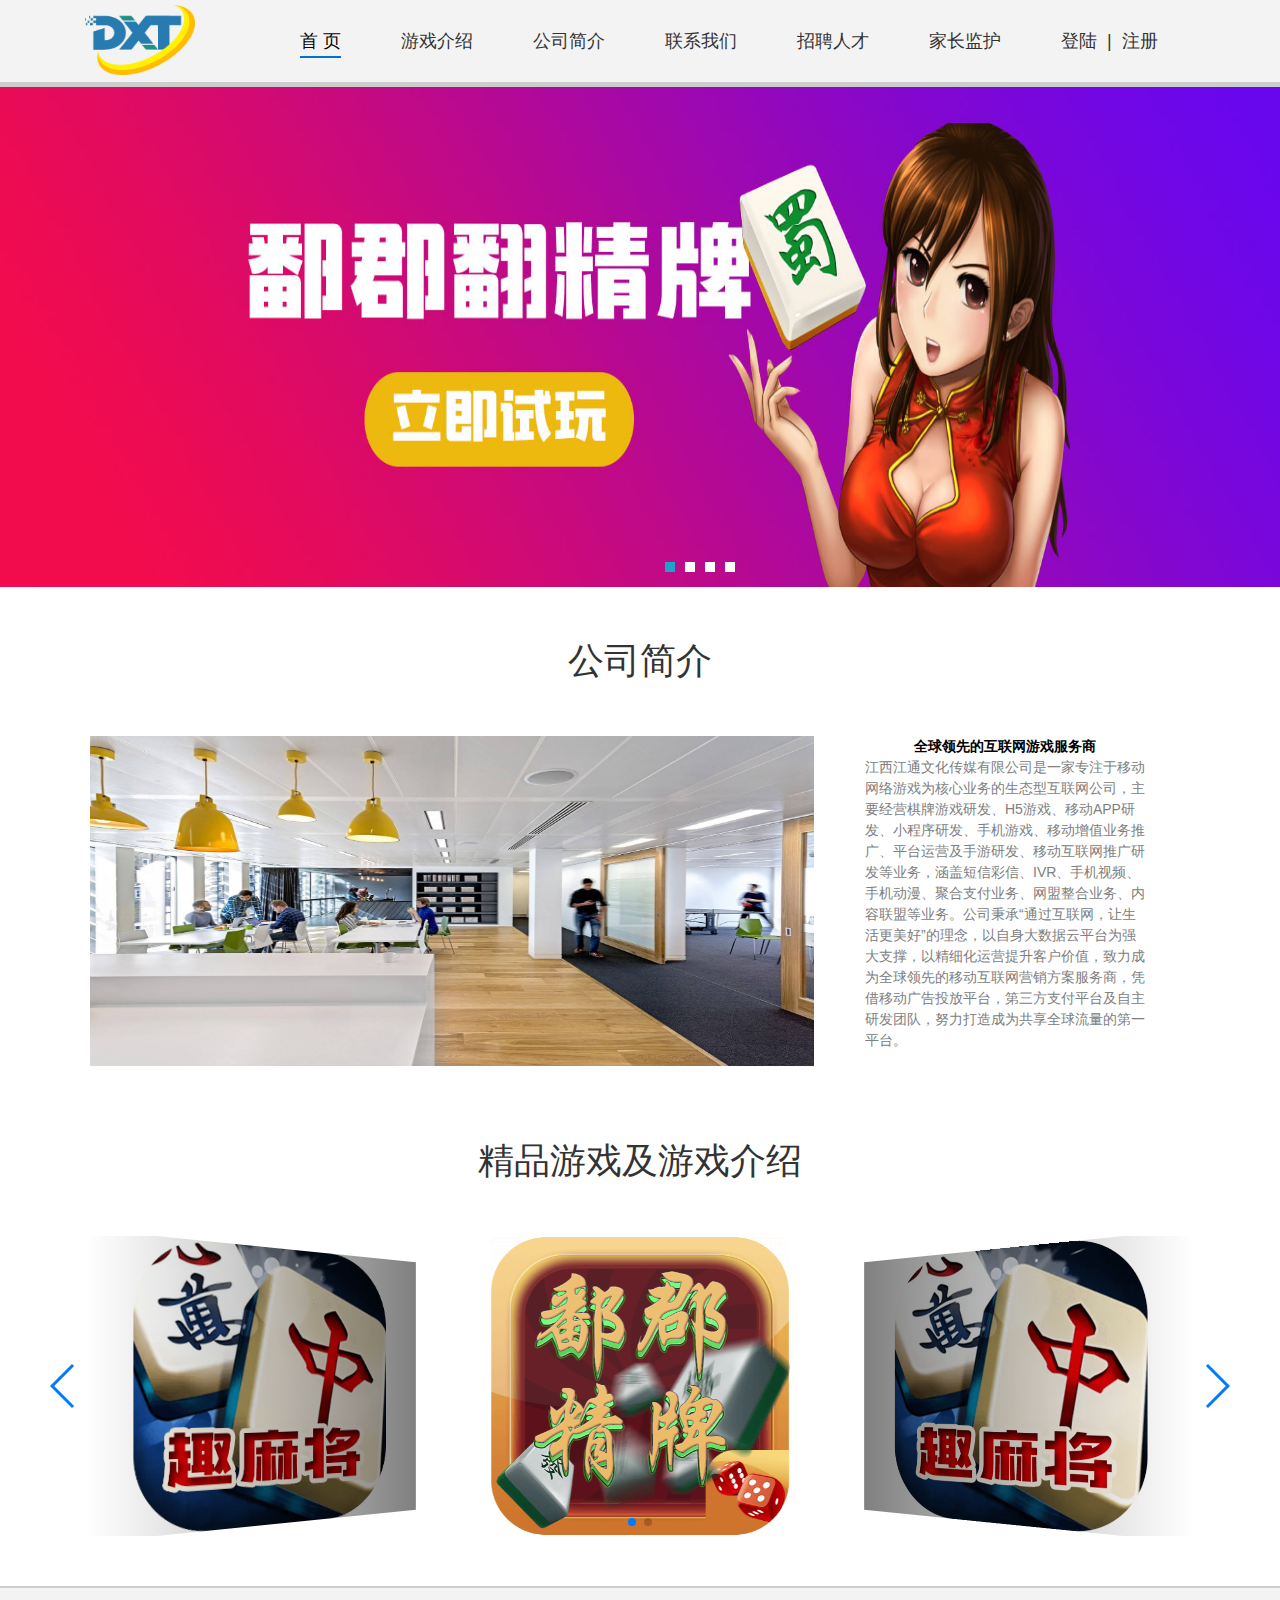
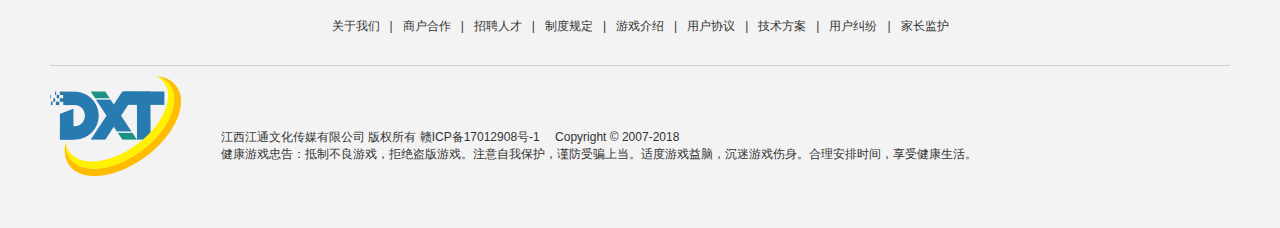
<file: Index.html>
<!DOCTYPE html PUBLIC "-//W3C//DTD XHTML 1.0 Transitional//EN" "http://www.w3.org/TR/xhtml1/DTD/xhtml1-transitional.dtd">

<html xmlns="http://www.w3.org/1999/xhtml">
<head>
	<title>棋牌游戏_棋牌游戏开发_棋牌游戏开发商|江通文化传媒有限公司</title>
	<meta http-equiv="Content-Type" content="text/html; charset=utf-8" />
	<meta http-equiv="X-UA-Compatible" content="IE=EmulateIE7" />
	<meta name="Description" content="江通文化传媒是一家致力于提供最适合运营商的棋牌游戏开发、手机棋牌游戏、棋牌游戏源码、棋牌游戏程序的专业棋牌游戏开发商." />
	<meta name="Keywords" content="棋牌游戏开发,手机棋牌开发,棋牌游戏代理,棋牌游戏设计,手机棋牌游戏开发,网络棋牌游戏,棋牌游戏开发商,手机棋牌开发公司,手机街机开发,江通文化传媒" />
	<link href="Style/MasterPage.css" rel="stylesheet" type="text/css" />
	<link href="Style/Recruit.css" rel="stylesheet" type="text/css" />
	<link rel="stylesheet" href="Style/swiper.min.css">

    <style type="text/css">
        .menu_menu_m a:active {
             color:white;
        }

	</style>
</head>
<body>
    <div class="tpri">
        <div class="logo1">
			<a href="Index.html" class="yuxun_logo">
				<img src="./Images/Master/jxtlogo.png" alt="" width="110" height="70">
			</a>
            <div class="box">
				<ul class="nav clearfix">
					<li><a class="active" href="Index.html">首 页</a></li>
					<li><a href="GameIntroduced.html">游戏介绍</a></li>
					<li><a href="Company.html">公司简介</a></li>
					<li><a href="ContactUs.html">联系我们</a></li>
					<li><a href="Recruit.html">招聘人才</a></li>
					<li><a href="ParentsCare.html">家长监护</a></li>
					<li id="last"><a href="Login.html">登陆</a><span class="navSpan">|</span><a href="Register.html">注册</a></li>
				</ul>
            </div>
        </div>
    </div>

		  <!--大轮播-->
    <div class="example">
        <ul>
            <li><img src="Images/Master/001.jpg" alt="1"/></li>
            <li><img src="Images/Master/002.jpg" alt="2"/></li>
            <li><img src="Images/Master/003.jpg" alt="3"/></li>
			<li><img src="Images/Master/004.jpg" alt="4"></li>
        </ul>
        <ol>
            <li></li>
            <li></li>
            <li></li>
			<li></li>
        </ol>
    </div>


<div class="pageA">

<!--公司简介-->
<div class="yx_part_yx_part3">
    <div class="CompanyCenter">
		<h1 style="text-align: center;margin: 50px 0;font-size: 36px;">公司简介</h1>
    <div class="CompanyImg">
        <img  src="Images/Master/gsbackground.jpeg"/>
    </div>
    <div class="CompanyText">
       <p class="intro_tittle">全球领先的互联网游戏服务商</p>
		<p>江西江通文化传媒有限公司是一家专注于移动网络游戏为核心业务的生态型互联网公司，主要经营棋牌游戏研发、H5游戏、移动APP研发、小程序研发、手机游戏、移动增值业务推广、平台运营及手游研发、移动互联网推广研发等业务，涵盖短信彩信、IVR、手机视频、手机动漫、聚合支付业务、网盟整合业务、内容联盟等业务。公司秉承“通过互联网，让生活更美好”的理念，以自身大数据云平台为强大支撑，以精细化运营提升客户价值，致力成为全球领先的移动互联网营销方案服务商，凭借移动广告投放平台，第三方支付平台及自主研发团队，努力打造成为共享全球流量的第一平台。</p>
    </div>
     </div>
</div>

</div>

		  <!--游戏简介banner-->
		  <div style="padding-bottom: 50px">
			  <h1 style="text-align: center;margin: 50px 0;font-size: 36px">精品游戏及游戏介绍</h1>
<div class="swiper-container">
	<div class="swiper-wrapper">
		<a class="swiper-slide" style="background: url(./Images/Master/pjjp.png) no-repeat center;background-size: contain" href="./GameIntroduced.html">
		</a>
		<a class="swiper-slide" style="background: url(./Images/Master/qpk.png) no-repeat center;background-size: contain" href="./GameIntroduced.html">
		</a>
	</div>
	<!-- 分页器 -->
	<div class="swiper-pagination"></div>

	<!-- 导航按钮 -->
	<div class="swiper-button-prev"></div>
	<div class="swiper-button-next"></div>

</div>
		  </div>
      
<!--底部公司说明 -->

<footer class="footer-wrap">
	<div class="footer-content">
	<div class="nav">
		<p><a href="Company.html">关于我们</a>|<a href="ContactUs.html">商户合作</a>|<a href="Recruit.html">招聘人才</a>|<a href="System.html">制度规定</a>|<a href="GameIntroduced.html">游戏介绍</a>|<a href="Protocol.html">用户协议</a>|<a href="Scheme.html">技术方案</a>|<a href="Dispute.html">用户纠纷</a>|<a href="ParentsCare.html">家长监护</a></p>
		<!--<img src="./Images/Master/jxtlogo.png" alt="" style="float: right">-->

	</div>
		<div class="footer-bottom">
			<img src="./Images/Master/jxtlogo.png" alt="">
			<div class="footer-bottom-text">
				<p>江西江通文化传媒有限公司 版权所有 赣ICP备17012908号-1 　Copyright © 2007-2018</p>
				<p>健康游戏忠告：抵制不良游戏，拒绝盗版游戏。注意自我保护，谨防受骗上当。适度游戏益脑，沉迷游戏伤身。合理安排时间，享受健康生活。</p>
			</div>
		</div>
	</div>
</footer>
	  <script src="Script/NewsCenter.js" type="text/javascript"></script>
	  <script src="Script/Map.js" type="text/javascript"></script>
	  <script src="Script/jquery-1.8.3.min.js" type="text/javascript"></script>
	  <script src="Script/jquery.luara.0.0.1.min.js"></script>
	  <script src="Script/swiper.min.js"></script>
	  <script src="Script/Common.js"></script>

	  <script>
		  var value=sessionStorage.getItem("account");
		  if(value!=null){
			  $('#last').html("Hello,"+value+"<span class='lastSpan' onclick='quit()'>[退出]</span>")
		  }
		  function quit(){
			  sessionStorage.removeItem('account');
			  location.reload();
		  }

		  $(function () {
			  $(".example").luara({ width: "100%", height: "500", interval: 4000, selected: "seleted" });
		  });

		  window.onload=function(){
			  var mySwiper = new Swiper ('.swiper-container', {
				  autoplay: {
					  disableOnInteraction: false,
				  },
				  effect : 'coverflow',
				  slidesPerView: 3,
				  centeredSlides: true,
				  loop: true,

				  // 如果需要分页器
				  pagination: {
					  el: '.swiper-pagination',
				  },

				  // 如果需要前进后退按钮
				  navigation: {
					  nextEl: '.swiper-button-next',
					  prevEl: '.swiper-button-prev'
				  }
			  })
		  }
	  </script>
</body>
</html>
</file>
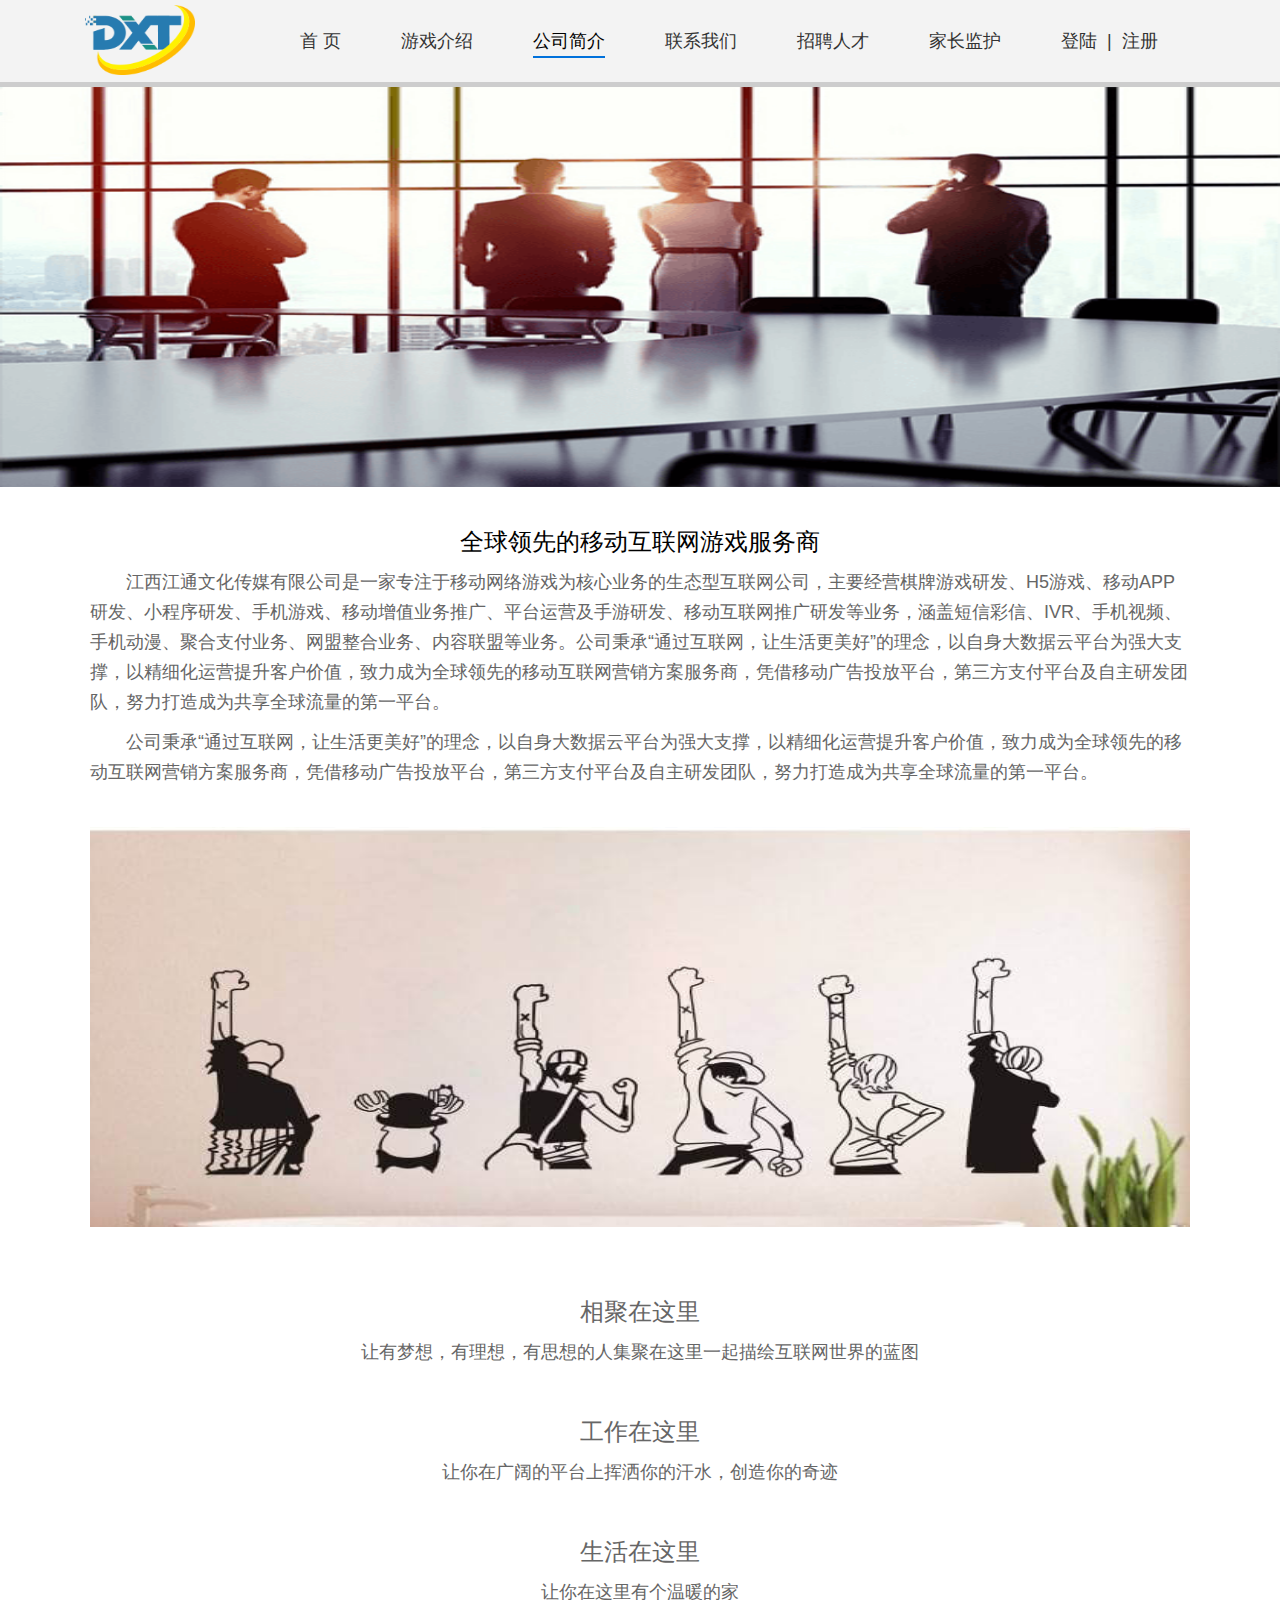
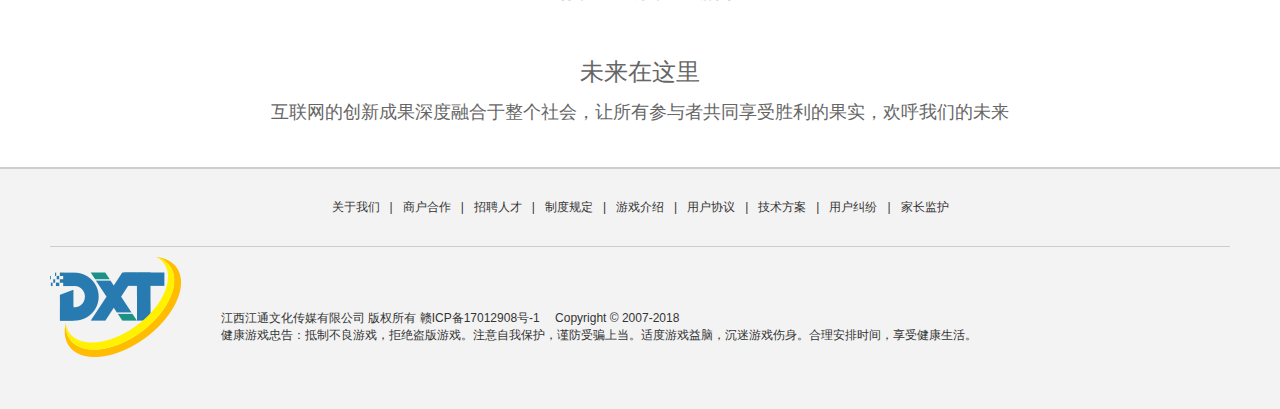
<file: Company.html>
<!DOCTYPE html PUBLIC "-//W3C//DTD XHTML 1.0 Transitional//EN" "http://www.w3.org/TR/xhtml1/DTD/xhtml1-transitional.dtd">
<html xmlns="http://www.w3.org/1999/xhtml">
<head id="Head1">
    <title>公司简介|江通文化传媒有限公司</title>
    <meta http-equiv="Content-Type" content="text/html; charset=utf-8" />
    <meta http-equiv="X-UA-Compatible" content="IE=EmulateIE7" />
    <meta name="Description" content="江通文化传媒是一家致力于提供最适合运营商的棋牌游戏开发、手机棋牌游戏、棋牌游戏源码、棋牌游戏程序的专业棋牌游戏开发商." />
    <meta name="Keywords" content="棋牌游戏开发,手机棋牌开发,棋牌游戏代理,棋牌游戏设计,手机棋牌游戏开发,网络棋牌游戏,棋牌游戏开发商,手机棋牌开发公司,手机街机开发,江通文化传媒" />
    <link href="Style/MasterPage.css" rel="stylesheet" type="text/css" />
    <link href="Style/Recruit.css" rel="stylesheet" type="text/css" />
    <link rel="stylesheet" href="Style/Company.css">
</head>
<body   >
<div class="tpri">
    <div class="logo1">
        <a href="Index.html" class="yuxun_logo">
            <img src="./Images/Master/jxtlogo.png" alt="" width="110" height="70">
        </a>
        <div class="box">
            <ul class="nav">
                <li><a href="Index.html">首 页</a></li>
                <li><a href="GameIntroduced.html">游戏介绍</a></li>
                <li><a class="active" href="Company.html">公司简介</a></li>
                <li><a href="ContactUs.html">联系我们</a></li>
                <li><a href="Recruit.html">招聘人才</a></li>
                <li><a href="ParentsCare.html">家长监护</a></li>
                <li id="last"><a href="Login.html">登陆</a><span class="navSpan">|</span><a href="Register.html">注册</a></li>
            </ul>
        </div>
    </div>
</div>

<!--关于我们-->
<div class="Company-wrap">
    <div class="Company-img">
        <img src="./Images/CompanyProfile/we.png" alt="" width="100%" height="400">
    </div>
    <div class="Company-main">
        <div class="Company-Group">
            <h1>全球领先的移动互联网游戏服务商</h1>
            <p>江西江通文化传媒有限公司是一家专注于移动网络游戏为核心业务的生态型互联网公司，主要经营棋牌游戏研发、H5游戏、移动APP研发、小程序研发、手机游戏、移动增值业务推广、平台运营及手游研发、移动互联网推广研发等业务，涵盖短信彩信、IVR、手机视频、手机动漫、聚合支付业务、网盟整合业务、内容联盟等业务。公司秉承“通过互联网，让生活更美好”的理念，以自身大数据云平台为强大支撑，以精细化运营提升客户价值，致力成为全球领先的移动互联网营销方案服务商，凭借移动广告投放平台，第三方支付平台及自主研发团队，努力打造成为共享全球流量的第一平台。</p>
            <p>公司秉承“通过互联网，让生活更美好”的理念，以自身大数据云平台为强大支撑，以精细化运营提升客户价值，致力成为全球领先的移动互联网营销方案服务商，凭借移动广告投放平台，第三方支付平台及自主研发团队，努力打造成为共享全球流量的第一平台。</p>
        </div>
        <div class="Company-Group">
            <img src="Images/CompanyProfile/fighting.jpeg" alt="" width="100%" height="400">
        </div>
        <div class="Company-center">
            <h1>相聚在这里</h1>
            <p>让有梦想，有理想，有思想的人集聚在这里一起描绘互联网世界的蓝图</p>
            <h1>工作在这里</h1>
            <p>让你在广阔的平台上挥洒你的汗水，创造你的奇迹</p>
            <h1>生活在这里</h1>
            <p>让你在这里有个温暖的家</p>
            <h1>未来在这里</h1>
            <p>互联网的创新成果深度融合于整个社会，让所有参与者共同享受胜利的果实，欢呼我们的未来</p>
        </div>
    </div>
</div>

        <!--底部公司说明 -->
<footer class="footer-wrap">
    <div class="footer-content">
        <div class="nav">
            <p><a href="Company.html">关于我们</a>|<a href="ContactUs.html">商户合作</a>|<a href="Recruit.html">招聘人才</a>|<a href="System.html">制度规定</a>|<a href="GameIntroduced.html">游戏介绍</a>|<a href="Protocol.html">用户协议</a>|<a href="Scheme.html">技术方案</a>|<a href="Dispute.html">用户纠纷</a>|<a href="ParentsCare.html">家长监护</a></p>
            <!--<img src="./Images/Master/jxtlogo.png" alt="" style="float: right">-->

        </div>
        <div class="footer-bottom">
            <img src="./Images/Master/jxtlogo.png" alt="">
            <div class="footer-bottom-text">
                <p>江西江通文化传媒有限公司 版权所有 赣ICP备17012908号-1 　Copyright © 2007-2018</p>
                <p>健康游戏忠告：抵制不良游戏，拒绝盗版游戏。注意自我保护，谨防受骗上当。适度游戏益脑，沉迷游戏伤身。合理安排时间，享受健康生活。</p>
            </div>
        </div>
    </div>
</footer>

<div style="display:none">
	<script type="text/javascript">
	    var cnzz_protocol = (("https:" == document.location.protocol) ? " https://" : " http://"); document.write(unescape("%3Cspan id='cnzz_stat_icon_1260200444'%3E%3C/span%3E%3Cscript src='" + cnzz_protocol + "s95.cnzz.com/z_stat.php%3Fid%3D1260200444%26show%3Dpic1' type='text/javascript'%3E%3C/script%3E"));
    </script>
</div>

      <script src="Script/NewsCenter.js" type="text/javascript"></script>
      <script src="Script/Map.js" type="text/javascript"></script>
      <script src="Script/jquery-1.8.3.min.js"></script>
      <script src="Script/jquery.luara.0.0.1.min.js"></script>
      <script src="Script/Common.js"></script>
<script>
    var value=sessionStorage.getItem("account");
    if(value!=null){
        $('#last').html("Hello,"+value+"<span class='lastSpan' onclick='quit()'>[退出]</span>")
    }
    function quit(){
        sessionStorage.removeItem('account');
        location.reload();
    }
</script>
</body>
    
</html>
</file>
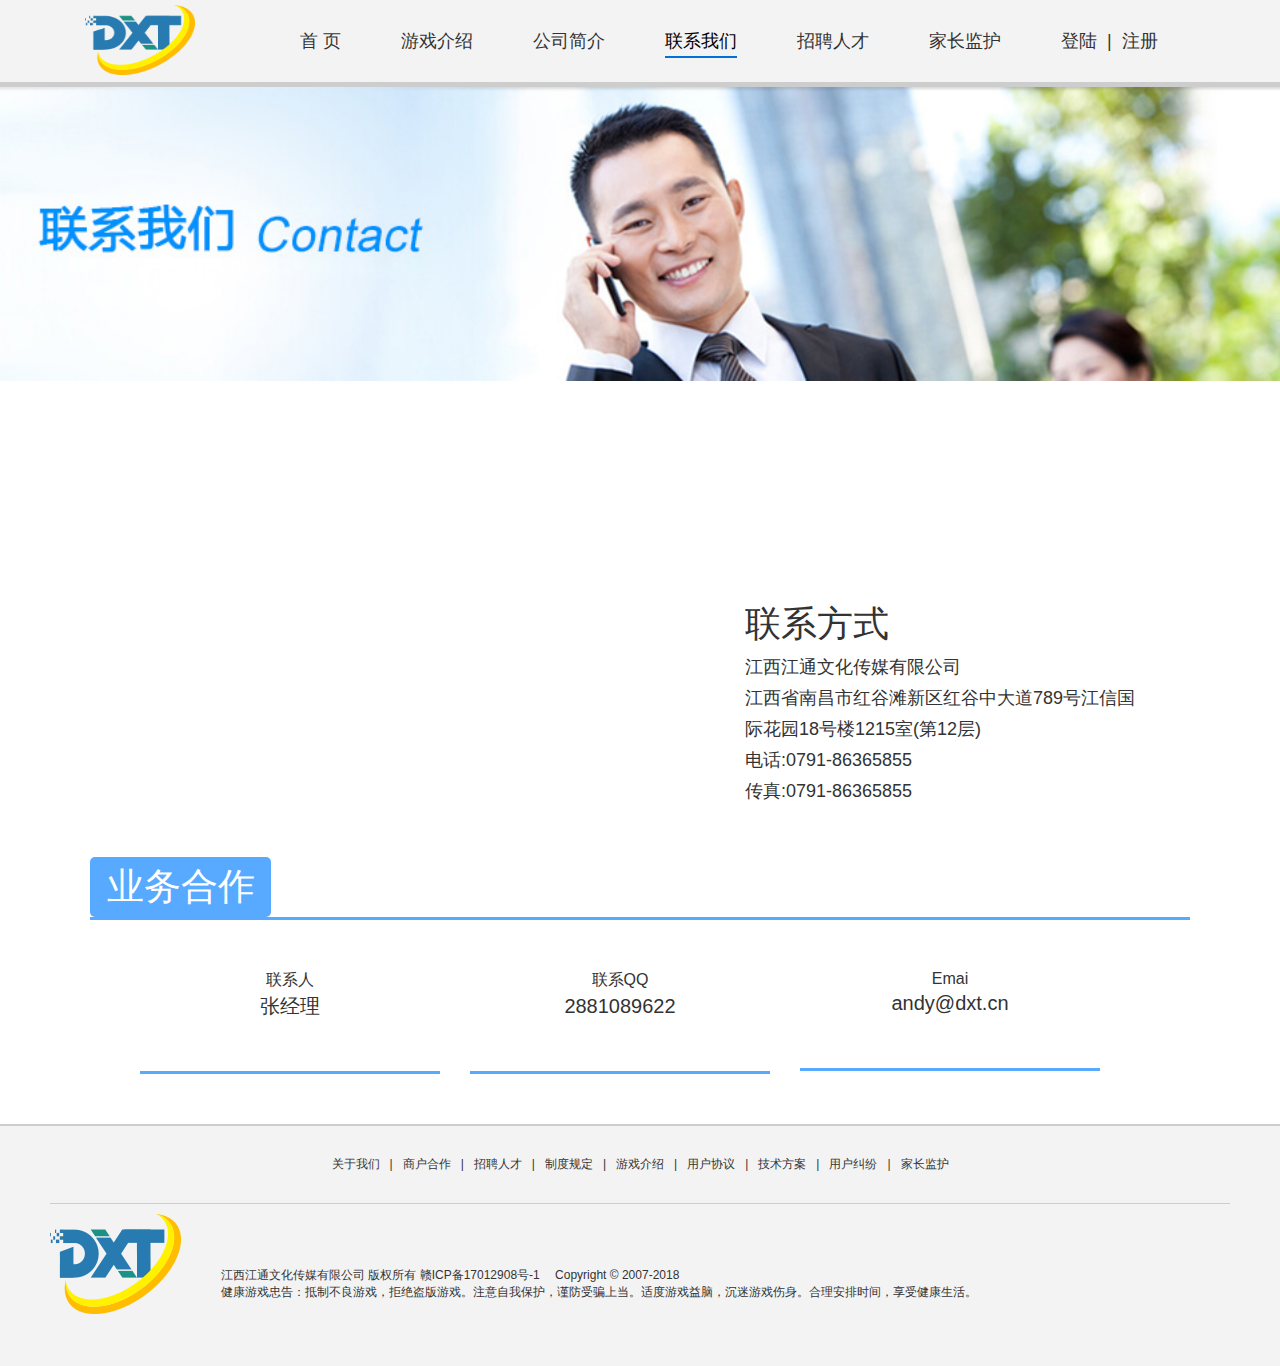
<file: ContactUs.html>
<!DOCTYPE html PUBLIC "-//W3C//DTD XHTML 1.0 Transitional//EN" "http://www.w3.org/TR/xhtml1/DTD/xhtml1-transitional.dtd">
<html xmlns="http://www.w3.org/1999/xhtml">
<head id="Head1"><title>联系我们|江通文化传媒有限公司</title>
    <meta http-equiv="Content-Type" content="text/html; charset=utf-8" />
    <meta http-equiv="X-UA-Compatible" content="IE=EmulateIE7" />
    <meta name="Description" content="江通文化传媒是一家致力于提供最适合运营商的棋牌游戏开发、手机棋牌游戏、棋牌游戏源码、棋牌游戏程序的专业棋牌游戏开发商." />
    <meta name="Keywords" content="棋牌游戏开发,手机棋牌开发,棋牌游戏代理,棋牌游戏设计,手机棋牌游戏开发,网络棋牌游戏,棋牌游戏开发商,手机棋牌开发公司,手机街机开发,江通文化传媒" />
    <link href="Style/MasterPage.css" rel="stylesheet" type="text/css" />
    <link href="Style/ContactUs.css" rel="stylesheet" type="text/css" />
    <link href="Style/Recruit.css" rel="stylesheet" type="text/css" />
</head>
<body>
<div class="tpri">
    <div class="logo1">
        <a href="Index.html" class="yuxun_logo">
            <img src="./Images/Master/jxtlogo.png" alt="" width="110" height="70">
        </a>
        <div class="box">
            <ul class="nav">
                <li><a href="Index.html">首 页</a></li>
                <li><a href="GameIntroduced.html">游戏介绍</a></li>
                <li><a  href="Company.html">公司简介</a></li>
                <li><a class="active" href="ContactUs.html">联系我们</a></li>
                <li><a href="Recruit.html">招聘人才</a></li>
                <li><a href="ParentsCare.html">家长监护</a></li>
                <li id="last"><a href="Login.html">登陆</a><span class="navSpan">|</span><a href="Register.html">注册</a></li>
            </ul>
        </div>
    </div>
</div>

  <div class="ContactUs-img"></div>

<div class="contactUs-main">
            <div class="contactUs-map" id="map"></div>
    <div class="contact-text">
        <h1>联系方式</h1>
        <p>江西江通文化传媒有限公司</p>
        <p>江西省南昌市红谷滩新区红谷中大道789号江信国际花园18号楼1215室(第12层)</p>
        <p>电话:0791-86365855</p>
        <p>传真:0791-86365855</p>
    </div>
</div>

<div class="contactUs-footer">
    <div class="cousult">业务合作</div>
    <i class="line"></i>
        <div class="contactGrop">
            <div class="contactItem">
                <p class="listTitle">联系人</p>
                <p class="listContent">张经理</p>
            </div>
            <div class="contactItem">
                <p class="listTitle">联系QQ</p>
                <p class="listContent">2881089622</p>
            </div>
            <div class="contactItem">
                <p class="listTitle">Emai</p>
                <p class="listContent">andy@dxt.cn</p>
            </div>
        </div>
</div>
</div>
  

      
        <!--底部公司说明 -->
<footer class="footer-wrap">
    <div class="footer-content">
        <div class="nav">
            <p><a href="Company.html">关于我们</a>|<a href="ContactUs.html">商户合作</a>|<a href="Recruit.html">招聘人才</a>|<a href="System.html">制度规定</a>|<a href="GameIntroduced.html">游戏介绍</a>|<a href="Protocol.html">用户协议</a>|<a href="Scheme.html">技术方案</a>|<a href="Dispute.html">用户纠纷</a>|<a href="ParentsCare.html">家长监护</a></p>
            <!--<img src="./Images/Master/jxtlogo.png" alt="" style="float: right">-->

        </div>
        <div class="footer-bottom">
            <img src="./Images/Master/jxtlogo.png" alt="">
            <div class="footer-bottom-text">
                <p>江西江通文化传媒有限公司 版权所有 赣ICP备17012908号-1 　Copyright © 2007-2018</p>
                <p>健康游戏忠告：抵制不良游戏，拒绝盗版游戏。注意自我保护，谨防受骗上当。适度游戏益脑，沉迷游戏伤身。合理安排时间，享受健康生活。</p>
            </div>
        </div>
    </div>
</footer>

<div style="display:none">
	<script type="text/javascript">
	    var cnzz_protocol = (("https:" == document.location.protocol) ? " https://" : " http://"); document.write(unescape("%3Cspan id='cnzz_stat_icon_1260200444'%3E%3C/span%3E%3Cscript src='" + cnzz_protocol + "s95.cnzz.com/z_stat.php%3Fid%3D1260200444%26show%3Dpic1' type='text/javascript'%3E%3C/script%3E"));
    </script>
</div>
     <script src="Script/NewsCenter.js" type="text/javascript"></script>
      <script src="Script/Map.js" type="text/javascript"></script>
      <script src="Script/jquery-1.8.3.min.js"></script>
      <script src="Script/jquery.luara.0.0.1.min.js"></script>
      <script src="Script/Common.js"></script>
<script>
    var value=sessionStorage.getItem("account");
    if(value!=null){
        $('#last').html("Hello,"+value+"<span class='lastSpan' onclick='quit()'>[退出]</span>")
    }
    function quit(){
        sessionStorage.removeItem('account');
        location.reload();
    }
</script>
</body>
    
</html>
</file>
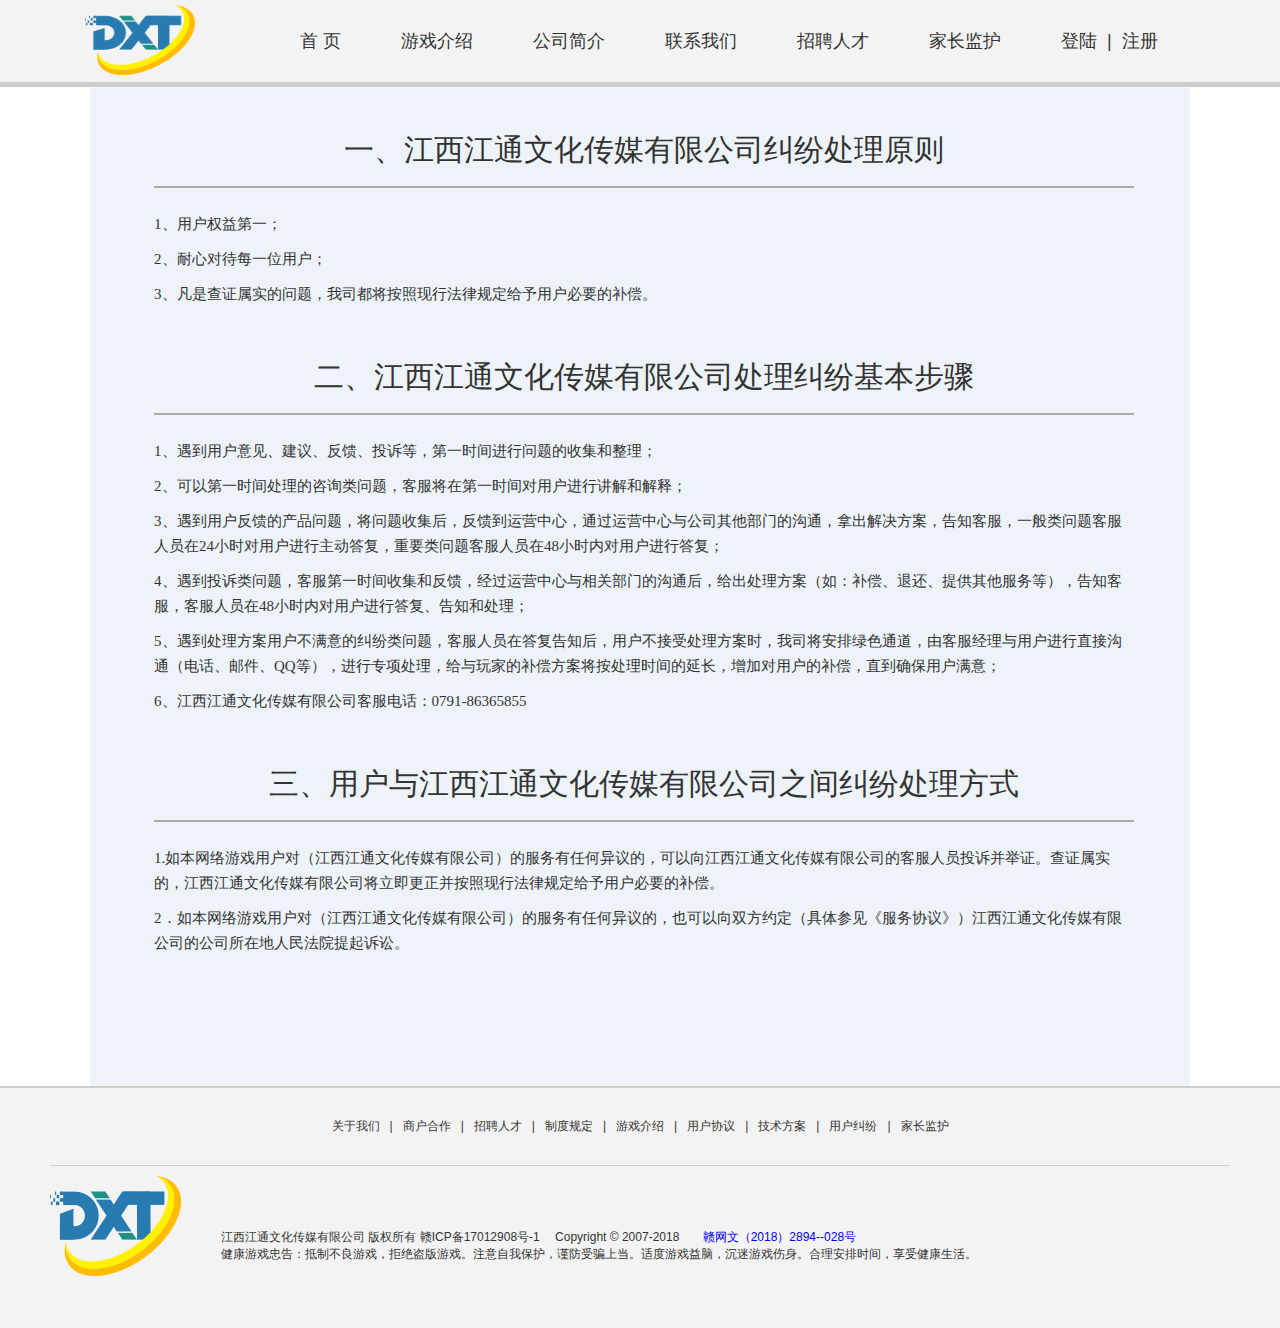
<file: Dispute.html>
<!DOCTYPE html PUBLIC "-//W3C//DTD XHTML 1.0 Transitional//EN" "http://www.w3.org/TR/xhtml1/DTD/xhtml1-transitional.dtd">

<html xmlns="http://www.w3.org/1999/xhtml">
<head>
    <title>棋牌游戏_棋牌游戏开发_棋牌游戏开发商|江西江通文化传媒有限公司</title>
    <meta http-equiv="Content-Type" content="text/html; charset=utf-8" />
    <meta http-equiv="X-UA-Compatible" content="IE=EmulateIE7" />
    <meta name="Description" content="江通文化传媒是一家致力于提供最适合运营商的棋牌游戏开发、手机棋牌游戏、棋牌游戏源码、棋牌游戏程序的专业棋牌游戏开发商." />
    <meta name="Keywords" content="棋牌游戏开发,手机棋牌开发,棋牌游戏代理,棋牌游戏设计,手机棋牌游戏开发,网络棋牌游戏,棋牌游戏开发商,手机棋牌开发公司,手机街机开发,江通文化传媒" />
    <link href="Style/MasterPage.css" rel="stylesheet" type="text/css" />
    <link href="Style/Recruit.css" rel="stylesheet" type="text/css" />
    <link rel="stylesheet" href="Style/Dispute.css">
</head>
<body>
<div class="tpri">
    <div class="logo1">
        <a href="Index.html" class="yuxun_logo">
            <img src="./Images/Master/jxtlogo.png" alt="" width="110" height="70">
        </a>
        <div class="box">
            <ul class="nav">
                <li><a href="Index.html">首 页</a></li>
                <li><a href="GameIntroduced.html">游戏介绍</a></li>
                <li><a  href="Company.html">公司简介</a></li>
                <li><a  href="ContactUs.html">联系我们</a></li>
                <li><a  href="Recruit.html">招聘人才</a></li>
                <li><a  href="ParentsCare.html">家长监护</a></li>
                <li id="last"><a href="Login.html">登陆</a><span class="navSpan">|</span><a href="Register.html">注册</a></li>
            </ul>
        </div>
    </div>
</div>

<!--用户纠纷-->
<div class="Dispute-wrap">
    <div class="Dispute-main">
        <div class="Dispute-group">
            <h1 class="Dispute-title">一、江西江通文化传媒有限公司纠纷处理原则</h1>
            <div class="Dispute-text">
                <p>1、用户权益第一；</p>
                <p>2、耐心对待每一位用户；</p>
                <p>3、凡是查证属实的问题，我司都将按照现行法律规定给予用户必要的补偿。</p>
            </div>
        </div>
        <div class="Dispute-group">
            <h1 class="Dispute-title">二、江西江通文化传媒有限公司处理纠纷基本步骤</h1>
            <div  class="Dispute-text">
                <p>1、遇到用户意见、建议、反馈、投诉等，第一时间进行问题的收集和整理；</p>
                <p>2、可以第一时间处理的咨询类问题，客服将在第一时间对用户进行讲解和解释；</p>
                <p>3、遇到用户反馈的产品问题，将问题收集后，反馈到运营中心，通过运营中心与公司其他部门的沟通，拿出解决方案，告知客服，一般类问题客服人员在24小时对用户进行主动答复，重要类问题客服人员在48小时内对用户进行答复；</p>
                <p>4、遇到投诉类问题，客服第一时间收集和反馈，经过运营中心与相关部门的沟通后，给出处理方案（如：补偿、退还、提供其他服务等），告知客服，客服人员在48小时内对用户进行答复、告知和处理；</p>
                <p>5、遇到处理方案用户不满意的纠纷类问题，客服人员在答复告知后，用户不接受处理方案时，我司将安排绿色通道，由客服经理与用户进行直接沟通（电话、邮件、QQ等），进行专项处理，给与玩家的补偿方案将按处理时间的延长，增加对用户的补偿，直到确保用户满意；</p>
                <p>6、江西江通文化传媒有限公司客服电话：0791-86365855</p>
            </div>
        </div>
        <div class="Dispute-group">
            <h1 class="Dispute-title">三、用户与江西江通文化传媒有限公司之间纠纷处理方式</h1>
            <div class="Dispute-text">
                <p>1.如本网络游戏用户对（江西江通文化传媒有限公司）的服务有任何异议的，可以向江西江通文化传媒有限公司的客服人员投诉并举证。查证属实的，江西江通文化传媒有限公司将立即更正并按照现行法律规定给予用户必要的补偿。</p>
                <p>2．如本网络游戏用户对（江西江通文化传媒有限公司）的服务有任何异议的，也可以向双方约定（具体参见《服务协议》）江西江通文化传媒有限公司的公司所在地人民法院提起诉讼。</p>
            </div>
        </div>

    </div>

</div>

<!--底部公司说明 -->
<footer class="footer-wrap">
    <div class="footer-content">
        <div class="nav">
            <p><a href="Company.html">关于我们</a>|<a href="ContactUs.html">商户合作</a>|<a href="Recruit.html">招聘人才</a>|<a href="System.html">制度规定</a>|<a href="GameIntroduced.html">游戏介绍</a>|<a href="Protocol.html">用户协议</a>|<a href="Scheme.html">技术方案</a>|<a href="Dispute.html">用户纠纷</a>|<a href="ParentsCare.html">家长监护</a></p>
            <!--<img src="./Images/Master/jxtlogo.png" alt="" style="float: right">-->

        </div>
        <div class="footer-bottom">
            <img src="./Images/Master/jxtlogo.png" alt="">
            <div class="footer-bottom-text">
                <p>江西江通文化传媒有限公司 版权所有 赣ICP备17012908号-1 　Copyright © 2007-2018   <a target="_blank" class="footer-bottom-gww"  href="./Images/Master/wenwangwen.jpg">赣网文（2018）2894--028号</a></p>
                <p>健康游戏忠告：抵制不良游戏，拒绝盗版游戏。注意自我保护，谨防受骗上当。适度游戏益脑，沉迷游戏伤身。合理安排时间，享受健康生活。</p>
            </div>
        </div>
    </div>
</footer>

<script src="Script/NewsCenter.js" type="text/javascript"></script>
<script src="Script/Map.js" type="text/javascript"></script>
<script src="Script/jquery-1.8.3.min.js" type="text/javascript"></script>
<script src="Script/jquery.luara.0.0.1.min.js"></script>
<script src="Script/Common.js"></script>
<script>
    var value=sessionStorage.getItem("account");
    if(value!=null){
        $('#last').html("Hello,"+value+"<span class='lastSpan' onclick='quit()'>[退出]</span>")
    }
    function quit(){
        sessionStorage.removeItem('account');
        location.reload();
    }
</script>
</body>
</html>
</file>
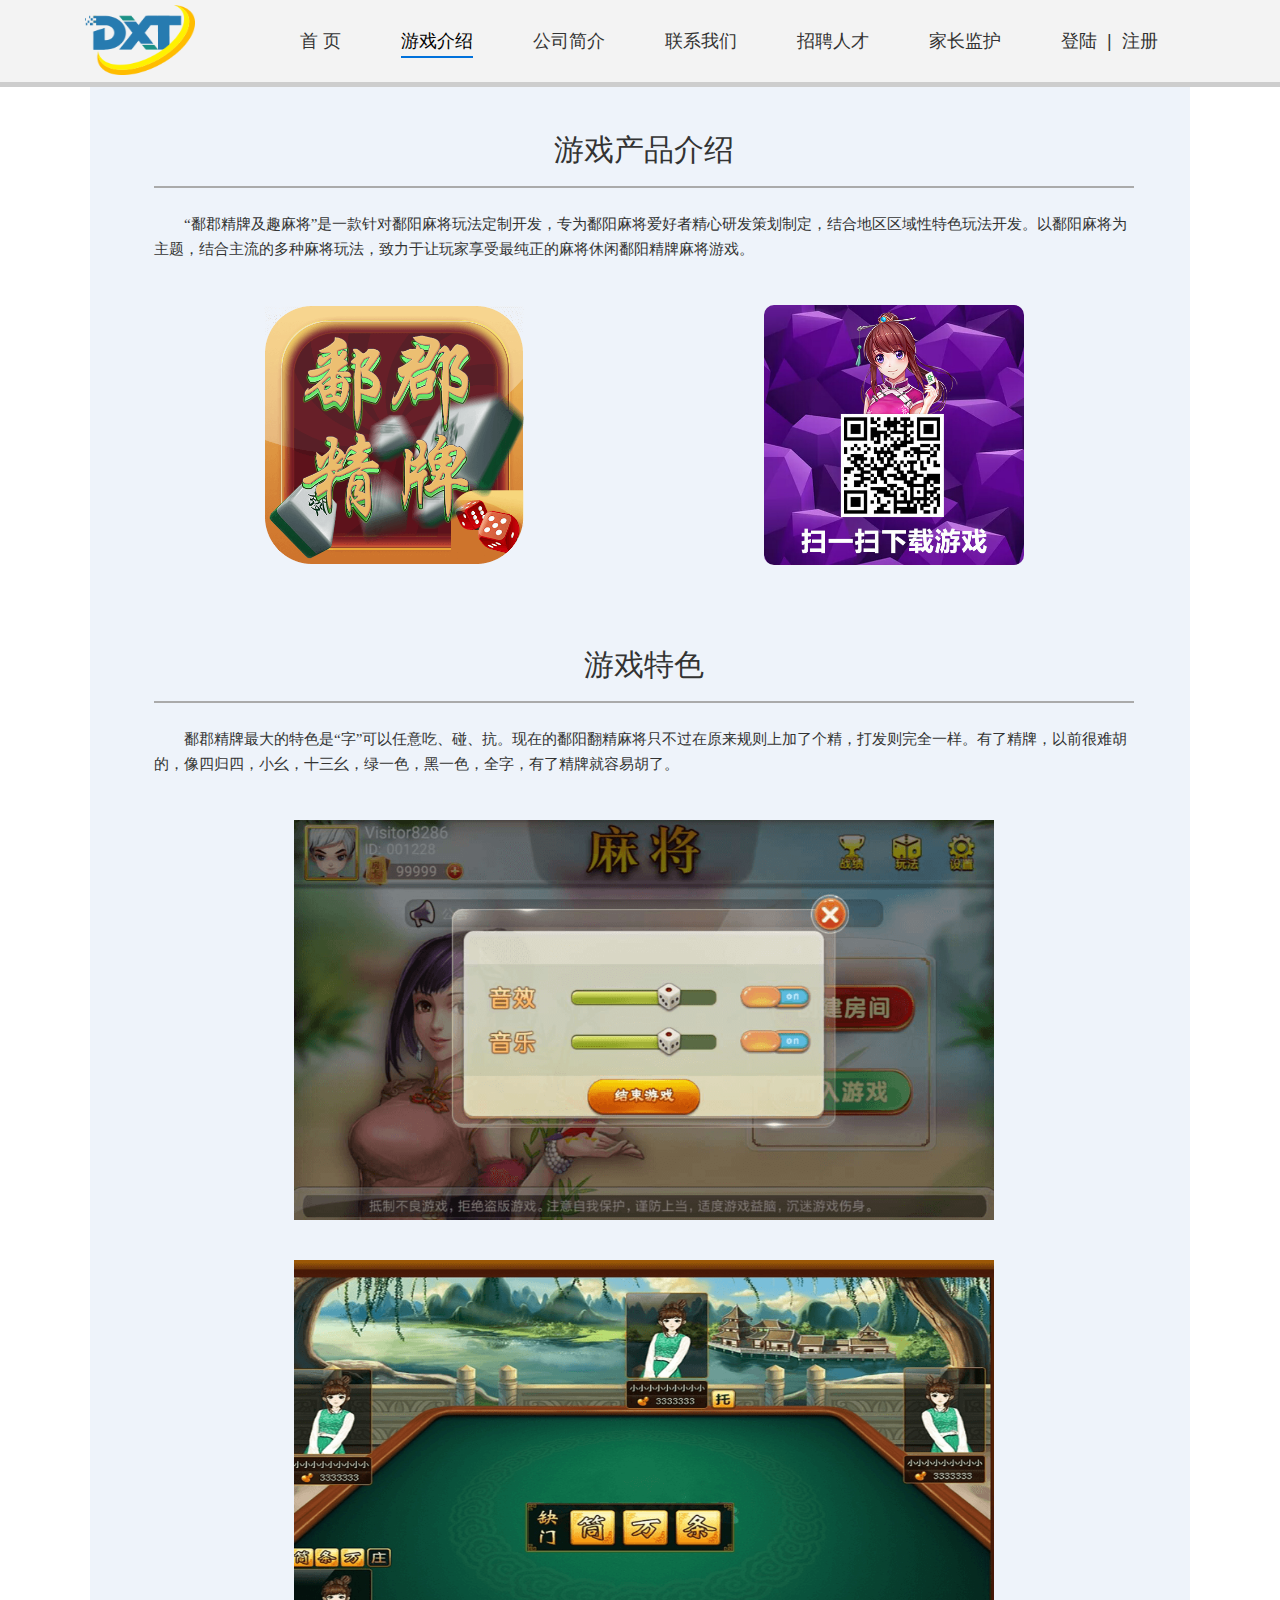
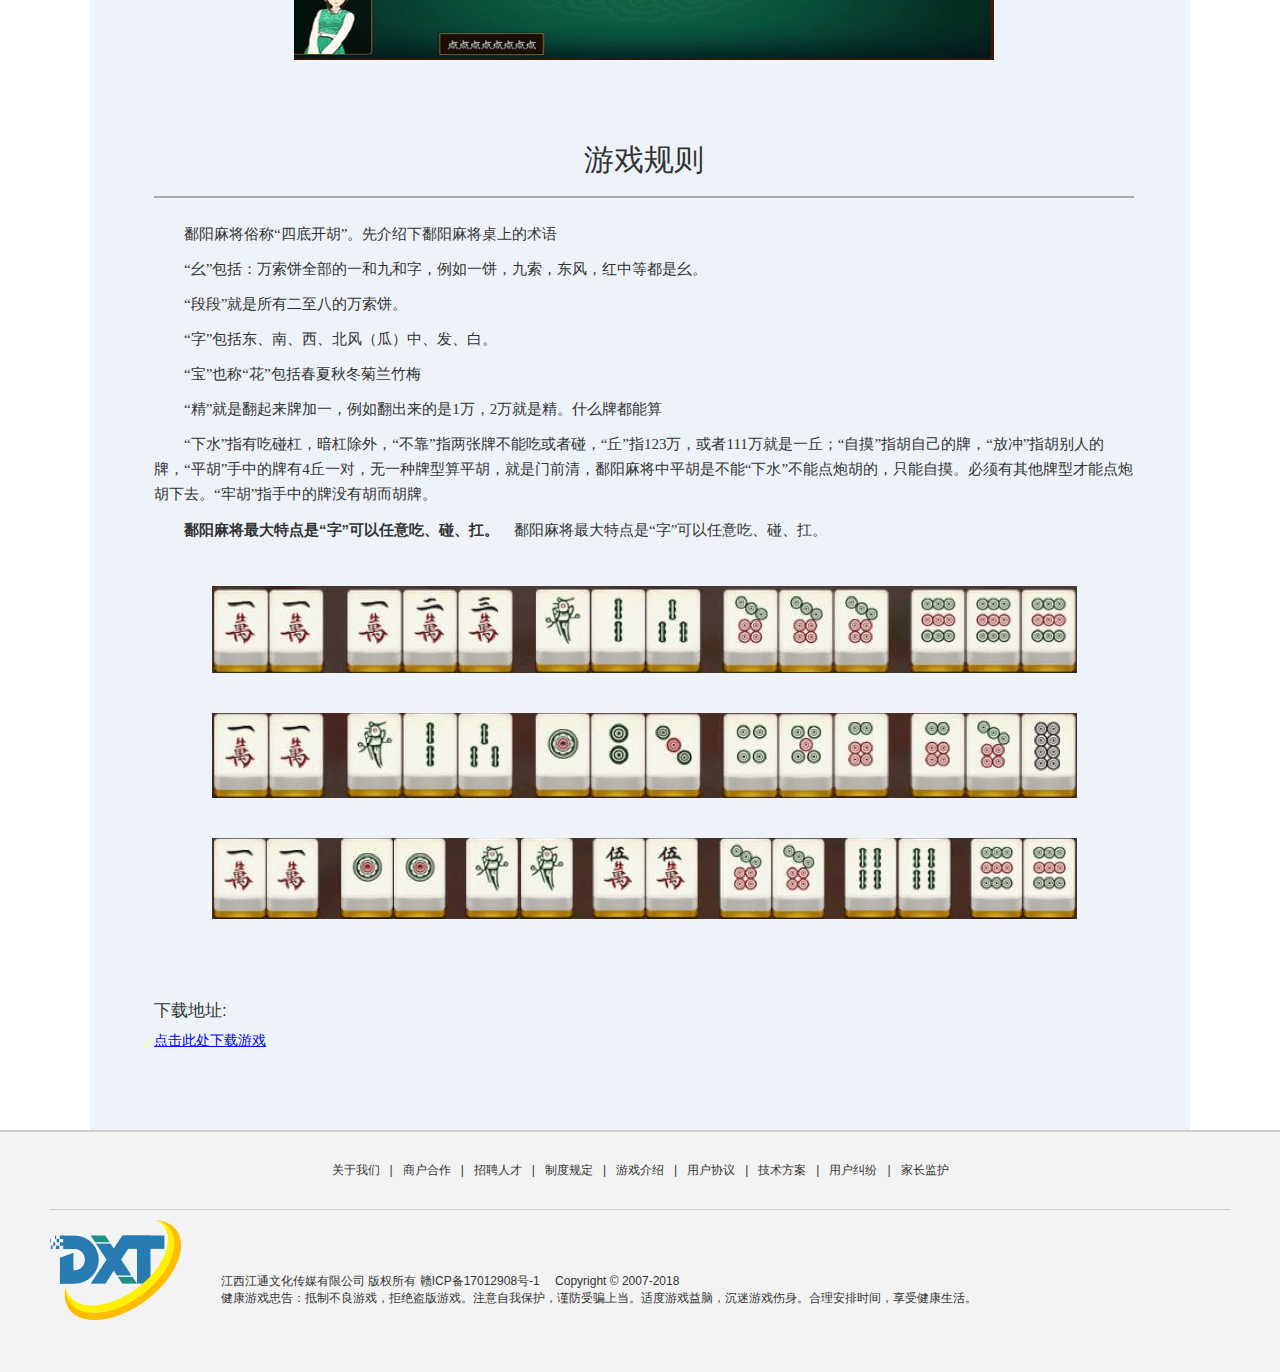
<file: GameIntroduced.html>
<!DOCTYPE html PUBLIC "-//W3C//DTD XHTML 1.0 Transitional//EN" "http://www.w3.org/TR/xhtml1/DTD/xhtml1-transitional.dtd">

<html xmlns="http://www.w3.org/1999/xhtml">
<head>
    <title>棋牌游戏_棋牌游戏开发_棋牌游戏开发商|江通文化传媒有限公司</title>
    <meta http-equiv="Content-Type" content="text/html; charset=utf-8" />
    <meta http-equiv="X-UA-Compatible" content="IE=EmulateIE7" />
    <meta name="Description" content="江西江通文化传媒是一家致力于提供最适合运营商的棋牌游戏开发、手机棋牌游戏、棋牌游戏源码、棋牌游戏程序的专业棋牌游戏开发商." />
    <meta name="Keywords" content="棋牌游戏开发,手机棋牌开发,棋牌游戏代理,棋牌游戏设计,手机棋牌游戏开发,网络棋牌游戏,棋牌游戏开发商,手机棋牌开发公司,手机街机开发,江通文化传媒" />
    <link href="Style/MasterPage.css" rel="stylesheet" type="text/css" />
    <link href="Style/Recruit.css" rel="stylesheet" type="text/css" />
    <link rel="stylesheet" href="Style/Dispute.css">
</head>
<body>
<div class="tpri">
    <div class="logo1">
        <a href="Index.html" class="yuxun_logo">
            <img src="./Images/Master/jxtlogo.png" alt="" width="110" height="70">
        </a>
        <div class="box">
            <ul class="nav">
                <li><a href="Index.html">首 页</a></li>
                <li><a class="active" href="GameIntroduced.html">游戏介绍</a></li>
                <li><a  href="Company.html">公司简介</a></li>
                <li><a  href="ContactUs.html">联系我们</a></li>
                <li><a  href="Recruit.html">招聘人才</a></li>
                <li><a  href="ParentsCare.html">家长监护</a></li>
                <li id="last"><a href="Login.html">登陆</a><span class="navSpan">|</span><a href="Register.html">注册</a></li>
            </ul>
        </div>
    </div>
</div>

<!--游戏介绍-->
<div class="Dispute-wrap">
    <div class="Dispute-main">
        <div class="Dispute-group">
            <h1 class="Dispute-title">游戏产品介绍</h1>
            <div class="Dispute-text">
                <p class="indent">“鄱郡精牌及趣麻将”是一款针对鄱阳麻将玩法定制开发，专为鄱阳麻将爱好者精心研发策划制定，结合地区区域性特色玩法开发。以鄱阳麻将为主题，结合主流的多种麻将玩法，致力于让玩家享受最纯正的麻将休闲鄱阳精牌麻将游戏。</p>
            </div>
        </div>
        <div class="imgGroup lrImg clearfix" style="">
            <img class="fl" src="./Images/Master/pjjp.png" alt="" width="260" height="260">
            <img class="fr imgRadius"  src="./Images/Master/download.jpg" alt="" width="260" height="260">
        </div>
        <div class="Dispute-group">
            <h1 class="Dispute-title">游戏特色</h1>
            <div class="Dispute-text">
                <p class="indent">鄱郡精牌最大的特色是“字”可以任意吃、碰、抗。现在的鄱阳翻精麻将只不过在原来规则上加了个精，打发则完全一样。有了精牌，以前很难胡的，像四归四，小幺，十三幺，绿一色，黑一色，全字，有了精牌就容易胡了。</p>
            </div>
        </div>
        <div class="imgGroup" style="text-align: center">
            <img src="./Images/Master/pjjpIndex.png" alt="" width="700" height="400" >
            <img src="./Images/Master/pjjpScenc.png" alt="" width="700" height="400">
        </div>
        <div class="Dispute-group">
            <h1 class="Dispute-title">游戏规则</h1>
            <div class="Dispute-text">
                <p class="indent">鄱阳麻将俗称“四底开胡”。先介绍下鄱阳麻将桌上的术语</p>
                <p class="indent">“幺”包括：万索饼全部的一和九和字，例如一饼，九索，东风，红中等都是幺。</p>
                <p class="indent">“段段”就是所有二至八的万索饼。</p>
                <p class="indent">“字”包括东、南、西、北风（瓜）中、发、白。</p>
                <p class="indent">“宝”也称“花”包括春夏秋冬菊兰竹梅</p>
                <p class="indent">“精”就是翻起来牌加一，例如翻出来的是1万，2万就是精。什么牌都能算</p>
                <p class="indent">“下水”指有吃碰杠，暗杠除外，“不靠”指两张牌不能吃或者碰，“丘”指123万，或者111万就是一丘；“自摸”指胡自己的牌，“放冲”指胡别人的牌，“平胡”手中的牌有4丘一对，无一种牌型算平胡，就是门前清，鄱阳麻将中平胡是不能“下水”不能点炮胡的，只能自摸。必须有其他牌型才能点炮胡下去。“牢胡”指手中的牌没有胡而胡牌。</p>
                <p class="indent"><strong>鄱阳麻将最大特点是“字”可以任意吃、碰、扛。</strong>　鄱阳麻将最大特点是“字”可以任意吃、碰、扛。</p>
            </div>
        </div>
        <div class="imgGroup" style="text-align: center">
            <img src="Images/Master/effect1.png" alt="" >
            <img src="Images/Master/effect2.png" alt="">
            <img src="Images/Master/effect3.png" alt="">
        </div>
        <div class="download">
            <h3 class="download-title">下载地址:</h3>
            <a  class="download-lacation" href="#">点击此处下载游戏</a>
        </div>
    </div>

</div>

<!--底部公司说明 -->
<footer class="footer-wrap">
    <div class="footer-content">
        <div class="nav">
            <p><a href="Company.html">关于我们</a>|<a href="ContactUs.html">商户合作</a>|<a href="Recruit.html">招聘人才</a>|<a href="System.html">制度规定</a>|<a href="GameIntroduced.html">游戏介绍</a>|<a href="Protocol.html">用户协议</a>|<a href="Scheme.html">技术方案</a>|<a href="Dispute.html">用户纠纷</a>|<a href="ParentsCare.html">家长监护</a></p>
            <!--<img src="./Images/Master/jxtlogo.png" alt="" style="float: right">-->

        </div>
        <div class="footer-bottom">
            <img src="./Images/Master/jxtlogo.png" alt="">
            <div class="footer-bottom-text">
                <p>江西江通文化传媒有限公司 版权所有 赣ICP备17012908号-1 　Copyright © 2007-2018</p>
                <p>健康游戏忠告：抵制不良游戏，拒绝盗版游戏。注意自我保护，谨防受骗上当。适度游戏益脑，沉迷游戏伤身。合理安排时间，享受健康生活。</p>
            </div>
        </div>
    </div>
</footer>

<script src="Script/NewsCenter.js" type="text/javascript"></script>
<script src="Script/Map.js" type="text/javascript"></script>
<script src="Script/jquery-1.8.3.min.js" type="text/javascript"></script>
<script src="Script/jquery.luara.0.0.1.min.js"></script>
<script src="Script/Common.js"></script>
<script>
    var value=sessionStorage.getItem("account");
    if(value!=null){
        $('#last').html("Hello,"+value+"<span class='lastSpan' onclick='quit()'>[退出]</span>")
    }
    function quit(){
        sessionStorage.removeItem('account');
        location.reload();
    }
</script>
</body>
</html>
</file>
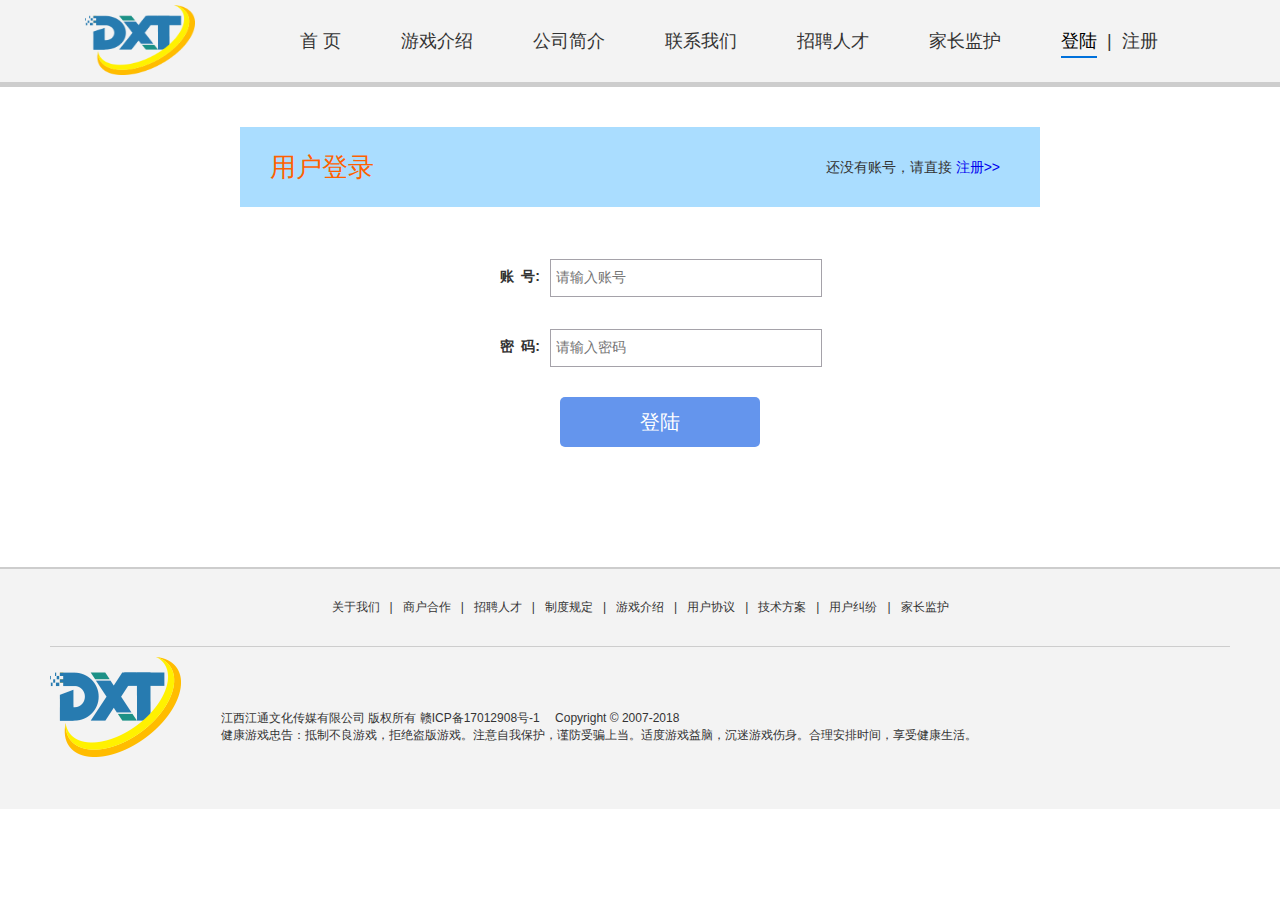
<file: Login.html>
<!DOCTYPE html PUBLIC "-//W3C//DTD XHTML 1.0 Transitional//EN" "http://www.w3.org/TR/xhtml1/DTD/xhtml1-transitional.dtd">

<html xmlns="http://www.w3.org/1999/xhtml">
<head>
    <title>棋牌游戏_棋牌游戏开发_棋牌游戏开发商|江通文化传媒有限公司</title>
    <meta http-equiv="Content-Type" content="text/html; charset=utf-8" />
    <meta http-equiv="X-UA-Compatible" content="IE=EmulateIE7" />
    <meta name="Description" content="江通文化传媒是一家致力于提供最适合运营商的棋牌游戏开发、手机棋牌游戏、棋牌游戏源码、棋牌游戏程序的专业棋牌游戏开发商." />
    <meta name="Keywords" content="棋牌游戏开发,手机棋牌开发,棋牌游戏代理,棋牌游戏设计,手机棋牌游戏开发,网络棋牌游戏,棋牌游戏开发商,手机棋牌开发公司,手机街机开发,江通文化传媒" />
    <link href="Style/MasterPage.css" rel="stylesheet" type="text/css" />
    <link href="Style/Recruit.css" rel="stylesheet" type="text/css" />
    <link rel="stylesheet" href="Style/Login.css">
    <link rel="stylesheet" href="Style/swiper.min.css">

    <style type="text/css">
        .menu_menu_m a:active {
            color:white;
        }

    </style>
</head>
<body>
<div class="tpri">
    <div class="logo1">
        <a href="Index.html" class="yuxun_logo">
            <img src="./Images/Master/jxtlogo.png" alt="" width="110" height="70">
        </a>
        <div class="box">
            <ul class="nav clearfix">
                <li><a href="Index.html">首 页</a></li>
                <li><a href="GameIntroduced.html">游戏介绍</a></li>
                <li><a href="Company.html">公司简介</a></li>
                <li><a href="ContactUs.html">联系我们</a></li>
                <li><a href="Recruit.html">招聘人才</a></li>
                <li><a href="ParentsCare.html">家长监护</a></li>
                <li><a class="active" href="Login.html">登陆</a><span class="navSpan">|</span><a href="Register.html">注册</a></li>
            </ul>
        </div>
    </div>
</div>

<!--登陆主体-->
<div class="loginMain">
    <div class="title">
        <h1 class="title-left">用户登录</h1>
        <div class="title-right">
            <span>还没有账号，请直接</span>
            <a href="Register.html">注册>></a>
        </div>
    </div>
    <div class="main">
        <ul class="mainList">
            <li><label for="user">账&nbsp;&nbsp;号:</label><input id="user" type="text" placeholder="请输入账号"></li>
            <li><label for="upwd">密&nbsp;&nbsp;码:</label><input id="upwd" type="password" placeholder="请输入密码"></li>
            <li><a id="loginBtn" class="btn">登陆</a></li>
        </ul>
    </div>
</div>

<!--底部公司说明 -->

<footer class="footer-wrap">
    <div class="footer-content">
        <div class="nav">
            <p><a href="Company.html">关于我们</a>|<a href="ContactUs.html">商户合作</a>|<a href="Recruit.html">招聘人才</a>|<a href="System.html">制度规定</a>|<a href="GameIntroduced.html">游戏介绍</a>|<a href="Protocol.html">用户协议</a>|<a href="Scheme.html">技术方案</a>|<a href="Dispute.html">用户纠纷</a>|<a href="ParentsCare.html">家长监护</a></p>
            <!--<img src="./Images/Master/jxtlogo.png" alt="" style="float: right">-->

        </div>
        <div class="footer-bottom">
            <img src="./Images/Master/jxtlogo.png" alt="">
            <div class="footer-bottom-text">
                <p>江西江通文化传媒有限公司 版权所有 赣ICP备17012908号-1 　Copyright © 2007-2018</p>
                <p>健康游戏忠告：抵制不良游戏，拒绝盗版游戏。注意自我保护，谨防受骗上当。适度游戏益脑，沉迷游戏伤身。合理安排时间，享受健康生活。</p>
            </div>
        </div>
    </div>
</footer>
<script src="Script/NewsCenter.js" type="text/javascript"></script>
<script src="Script/Map.js" type="text/javascript"></script>
<script src="Script/jquery-1.8.3.min.js" type="text/javascript"></script>
<script src="Script/jquery.luara.0.0.1.min.js"></script>
<script src="Script/swiper.min.js"></script>
<script src="Script/Common.js"></script>
<script>
    $('#loginBtn').click(function () {
        var uname=$('#user').val();
        var password=$('#upwd').val();
        if(uname==''){
            alert('用户名不能为空');
            return false
        }
        if(password==''){
            alert('密码不能为空');
            return false
        }
        $.ajax({
            url:'http://api.ganqilaia.com/login',
            type:'POST',
            data:{'uname':uname,'password':password},
            success: function (data) {
                if(data!=''){
                    alert('登陆失败,请重试')
                }else{
                    var allname= sessionStorage.setItem('account',uname);
                    window.location.href="Index.html";
                }
            },
            error: function () {
                alert('登陆失败,请重试');
            }
        });

    })
</script>
</body>
</html>
</file>
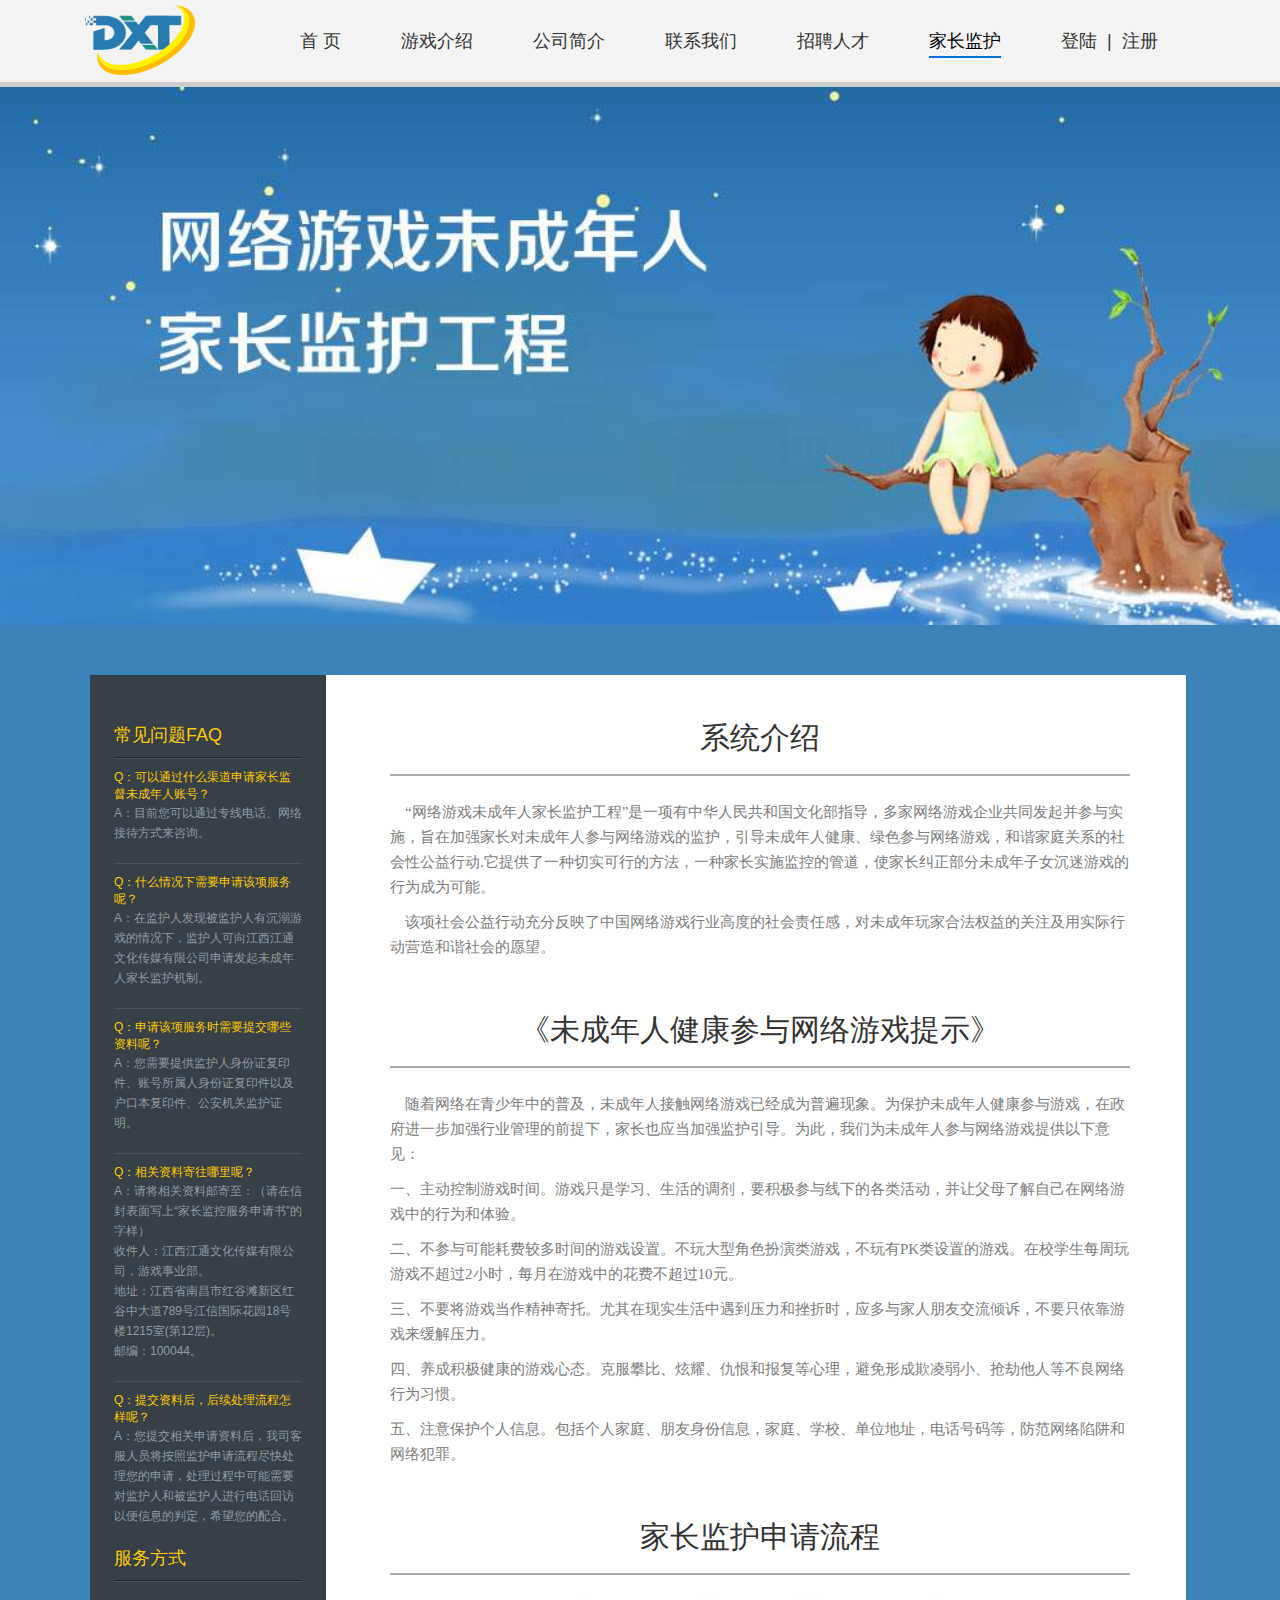
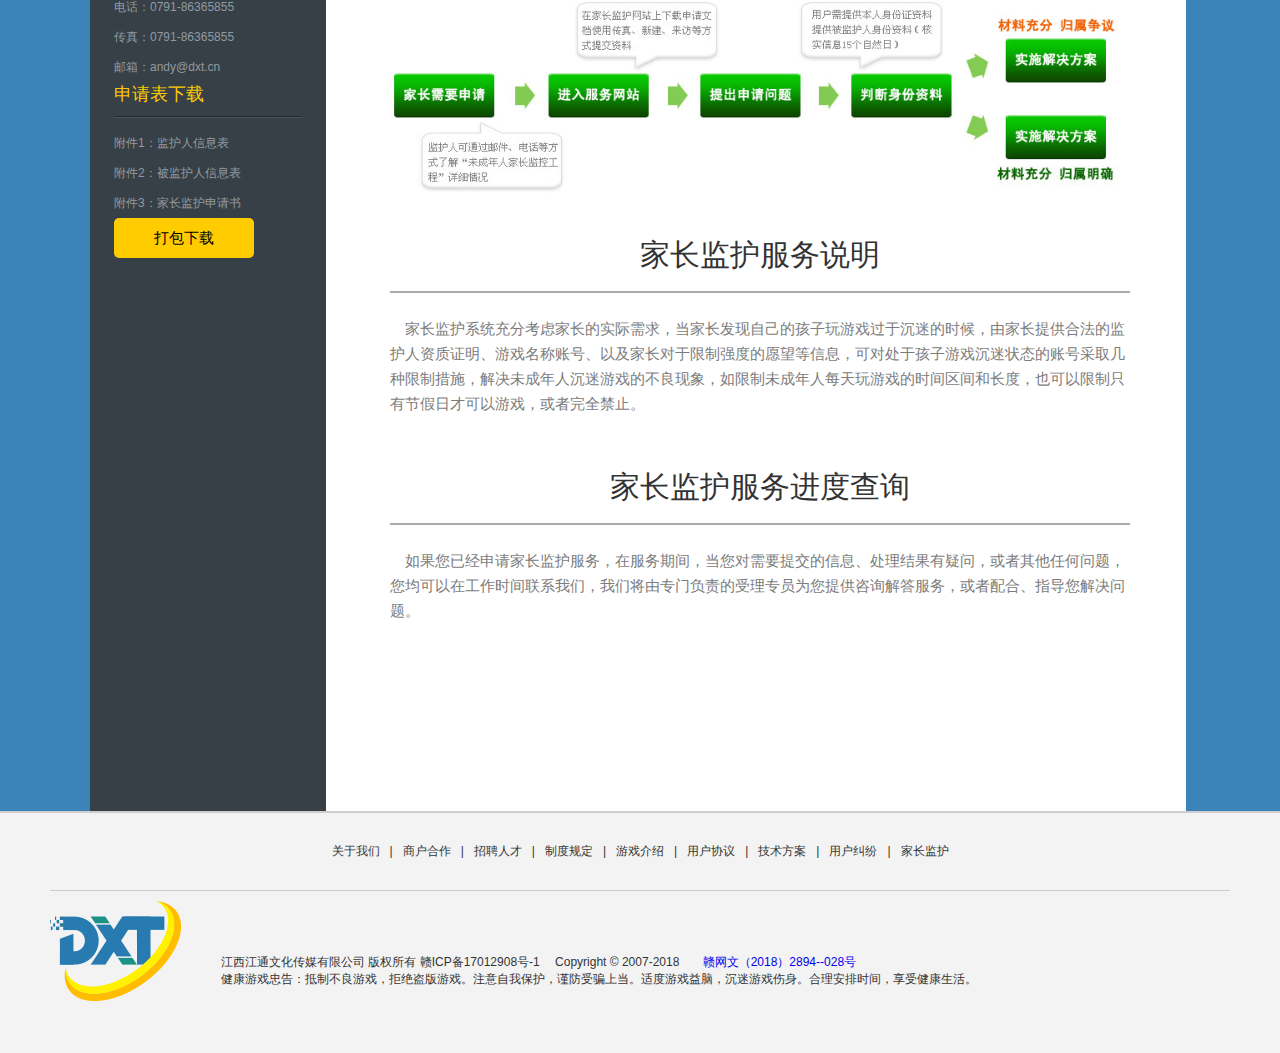
<file: ParentsCare.html>
<!DOCTYPE html PUBLIC "-//W3C//DTD XHTML 1.0 Transitional//EN" "http://www.w3.org/TR/xhtml1/DTD/xhtml1-transitional.dtd">

<html xmlns="http://www.w3.org/1999/xhtml">
<head>
    <title>棋牌游戏_棋牌游戏开发_棋牌游戏开发商|江西江通文化传媒有限公司</title>
    <meta http-equiv="Content-Type" content="text/html; charset=utf-8" />
    <meta http-equiv="X-UA-Compatible" content="IE=EmulateIE7" />
    <meta name="Description" content="江通文化传媒是一家致力于提供最适合运营商的棋牌游戏开发、手机棋牌游戏、棋牌游戏源码、棋牌游戏程序的专业棋牌游戏开发商." />
    <meta name="Keywords" content="棋牌游戏开发,手机棋牌开发,棋牌游戏代理,棋牌游戏设计,手机棋牌游戏开发,网络棋牌游戏,棋牌游戏开发商,手机棋牌开发公司,手机街机开发,江通文化传媒" />
    <link href="Style/MasterPage.css" rel="stylesheet" type="text/css" />
    <link href="Style/Recruit.css" rel="stylesheet" type="text/css" />
    <link rel="stylesheet" href="Style/ParentsCare.css">
</head>
<body>
<div class="tpri">
    <div class="logo1">
        <a href="Index.html" class="yuxun_logo">
            <img src="./Images/Master/jxtlogo.png" alt="" width="110" height="70">
        </a>
        <div class="box">
            <ul class="nav">
                <li><a href="Index.html">首 页</a></li>
                <li><a href="GameIntroduced.html">游戏介绍</a></li>
                <li><a  href="Company.html">公司简介</a></li>
                <li><a  href="ContactUs.html">联系我们</a></li>
                <li><a  href="Recruit.html">招聘人才</a></li>
                <li><a class="active" href="ParentsCare.html">家长监护</a></li>
                <li id="last"><a href="Login.html">登陆</a><span class="navSpan">|</span><a href="Register.html">注册</a></li>
            </ul>
        </div>
    </div>
</div>

<!--家长监护-->
<div class="ParentsCare-main">
    <div class="ParentsCare-img">
        <img src="Images/ParentsCare/jiazhang.jpeg" alt="家长监护">
    </div>
    <div class="bigBackground">
    <div class="ParentsCare-content">
        <div class="ParentsCare-left">
            <ul>
                <li class="row">
                    <h3>常见问题FAQ</h3>
                        <div class="listItem">
                            <h4>Q：可以通过什么渠道申请家长监督未成年人账号？</h4>
                            <p style="">A：目前您可以通过专线电话、网络接待方式来咨询。</p>
                        </div>
                    <div class="listItem">
                        <h4>Q：什么情况下需要申请该项服务呢？</h4>
                        <p>A：在监护人发现被监护人有沉溺游戏的情况下，监护人可向江西江通文化传媒有限公司申请发起未成年人家长监护机制。</p>
                    </div>
                    <div class="listItem">
                        <h4>Q：申请该项服务时需要提交哪些资料呢？</h4>
                        <p>A：您需要提供监护人身份证复印件、账号所属人身份证复印件以及户口本复印件、公安机关监护证明。</p>
                    </div>
                    <div class="listItem">
                        <h4>Q：相关资料寄往哪里呢？</h4>
                        <p>A：请将相关资料邮寄至：（请在信封表面写上“家长监控服务申请书”的字样）<br>
                            收件人：江西江通文化传媒有限公司，游戏事业部。<br>
                            地址：江西省南昌市红谷滩新区红谷中大道789号江信国际花园18号楼1215室(第12层)。<br>
                            邮编：100044。</p>
                    </div>
                    <div class="listItem">
                        <h4>Q：提交资料后，后续处理流程怎样呢？</h4>
                        <p>A：您提交相关申请资料后，我司客服人员将按照监护申请流程尽快处理您的申请，处理过程中可能需要对监护人和被监护人进行电话回访以便信息的判定，希望您的配合。</p>
                    </div>
                </li>
                <li class="row">
                    <h3>服务方式</h3>
                    <div class="list">
                        <p>电话：0791-86365855</p>
                        <p>传真：0791-86365855</p>
                        <p>邮箱：andy@dxt.cn</p>
                    </div>
                </li>
                <li class="row">
                    <h3>申请表下载</h3>
                    <div class="list">
                        <p>附件1：监护人信息表</p>
                        <p>附件2：被监护人信息表</p>
                        <p>附件3：家长监护申请书</p>
                        <a class="downloadNBtn" href="./data/Download.zip">打包下载</a>
                    </div>
                </li>
            </ul>
        </div>
        <div class="ParentsCare-right">
            <div class="parentscare-right-group">
                <h1 class="parentscare-right-list-title">系统介绍</h1>
                <div class="ParentsCare-right-list-text">
                    <p style="text-align: left">&nbsp;&nbsp;&nbsp;&nbsp;“网络游戏未成年人家长监护工程”是一项有中华人民共和国文化部指导，多家网络游戏企业共同发起并参与实施，旨在加强家长对未成年人参与网络游戏的监护，引导未成年人健康、绿色参与网络游戏，和谐家庭关系的社会性公益行动.它提供了一种切实可行的方法，一种家长实施监控的管道，使家长纠正部分未成年子女沉迷游戏的行为成为可能。</p>
                    <p style="text-align: left">&nbsp;&nbsp;&nbsp;&nbsp;该项社会公益行动充分反映了中国网络游戏行业高度的社会责任感，对未成年玩家合法权益的关注及用实际行动营造和谐社会的愿望。</p>
                </div>
            </div>
            <div class="parentscare-right-group">
                <h1 class="parentscare-right-list-title">《未成年人健康参与网络游戏提示》</h1>
                <div class="ParentsCare-right-list-text">
                    <p>&nbsp;&nbsp;&nbsp;&nbsp;随着网络在青少年中的普及，未成年人接触网络游戏已经成为普遍现象。为保护未成年人健康参与游戏，在政府进一步加强行业管理的前提下，家长也应当加强监护引导。为此，我们为未成年人参与网络游戏提供以下意见：</p>
                    <p>一、主动控制游戏时间。游戏只是学习、生活的调剂，要积极参与线下的各类活动，并让父母了解自己在网络游戏中的行为和体验。</p>
                    <p>二、不参与可能耗费较多时间的游戏设置。不玩大型角色扮演类游戏，不玩有PK类设置的游戏。在校学生每周玩游戏不超过2小时，每月在游戏中的花费不超过10元。</p>
                    <p>三、不要将游戏当作精神寄托。尤其在现实生活中遇到压力和挫折时，应多与家人朋友交流倾诉，不要只依靠游戏来缓解压力。</p>
                    <p>四、养成积极健康的游戏心态。克服攀比、炫耀、仇恨和报复等心理，避免形成欺凌弱小、抢劫他人等不良网络行为习惯。</p>
                    <p>五、注意保护个人信息。包括个人家庭、朋友身份信息，家庭、学校、单位地址，电话号码等，防范网络陷阱和网络犯罪。</p>
                </div>
            </div>
            <div class="parentscare-right-group">
                <h1 class="parentscare-right-list-title">家长监护申请流程</h1>
                <div class="ParentsCare-right-list-text">
                    <img src="./Images/ParentsCare/shenqing.jpg" alt="" width="730">
                </div>
            </div>
            <div class="parentscare-right-group">
                <h1 class="parentscare-right-list-title">家长监护服务说明</h1>
                <div class="ParentsCare-right-list-text">
                    <p>&nbsp;&nbsp;&nbsp;&nbsp;家长监护系统充分考虑家长的实际需求，当家长发现自己的孩子玩游戏过于沉迷的时候，由家长提供合法的监护人资质证明、游戏名称账号、以及家长对于限制强度的愿望等信息，可对处于孩子游戏沉迷状态的账号采取几种限制措施，解决未成年人沉迷游戏的不良现象，如限制未成年人每天玩游戏的时间区间和长度，也可以限制只有节假日才可以游戏，或者完全禁止。</p>
                </div>
            </div>
            <div class="parentscare-right-group">
                <h1 class="parentscare-right-list-title">家长监护服务进度查询</h1>
                <div class="ParentsCare-right-list-text">
                    <p>&nbsp;&nbsp;&nbsp;&nbsp;如果您已经申请家长监护服务，在服务期间，当您对需要提交的信息、处理结果有疑问，或者其他任何问题，您均可以在工作时间联系我们，我们将由专门负责的受理专员为您提供咨询解答服务，或者配合、指导您解决问题。</p>
                </div>
            </div>
        </div>
    </div>
    </div>

</div>

<!--底部公司说明 -->
<footer class="footer-wrap">
    <div class="footer-content">
        <div class="nav">
            <p><a href="Company.html">关于我们</a>|<a href="ContactUs.html">商户合作</a>|<a href="Recruit.html">招聘人才</a>|<a href="System.html">制度规定</a>|<a href="GameIntroduced.html">游戏介绍</a>|<a href="Protocol.html">用户协议</a>|<a href="Scheme.html">技术方案</a>|<a href="Dispute.html">用户纠纷</a>|<a href="ParentsCare.html">家长监护</a></p>
            <!--<img src="./Images/Master/jxtlogo.png" alt="" style="float: right">-->

        </div>
        <div class="footer-bottom">
            <img src="./Images/Master/jxtlogo.png" alt="">
            <div class="footer-bottom-text">
                <p>江西江通文化传媒有限公司 版权所有 赣ICP备17012908号-1 　Copyright © 2007-2018   <a target="_blank" class="footer-bottom-gww"  href="./Images/Master/wenwangwen.jpg">赣网文（2018）2894--028号</a></p>
                <p>健康游戏忠告：抵制不良游戏，拒绝盗版游戏。注意自我保护，谨防受骗上当。适度游戏益脑，沉迷游戏伤身。合理安排时间，享受健康生活。</p>
            </div>
        </div>
    </div>
</footer>

<script src="Script/NewsCenter.js" type="text/javascript"></script>
<script src="Script/Map.js" type="text/javascript"></script>
<script src="Script/jquery-1.8.3.min.js" type="text/javascript"></script>
<script src="Script/jquery.luara.0.0.1.min.js"></script>
<script src="Script/Common.js"></script>
<script>
    var value=sessionStorage.getItem("account");
    if(value!=null){
        $('#last').html("Hello,"+value+"<span class='lastSpan' onclick='quit()'>[退出]</span>")
    }
    function quit(){
        sessionStorage.removeItem('account');
        location.reload();
    }
</script>
</body>
</html>
</file>
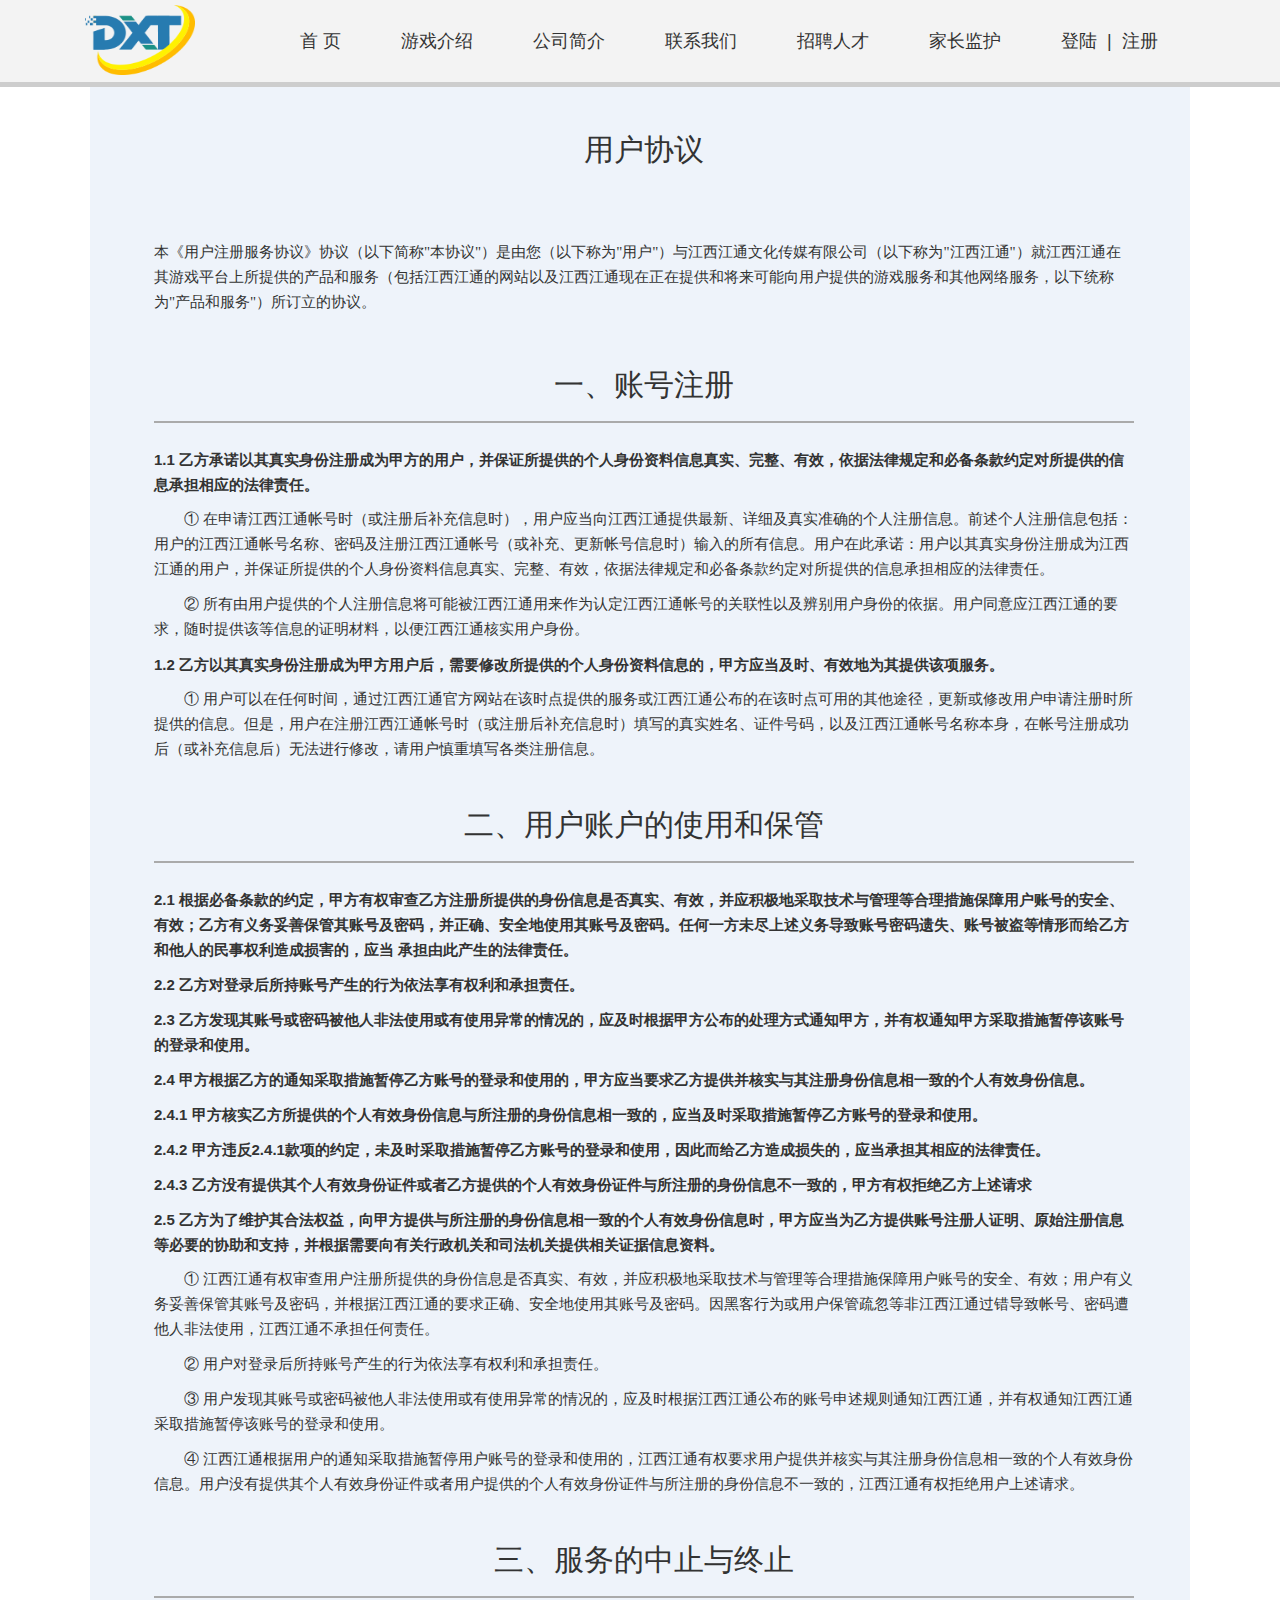
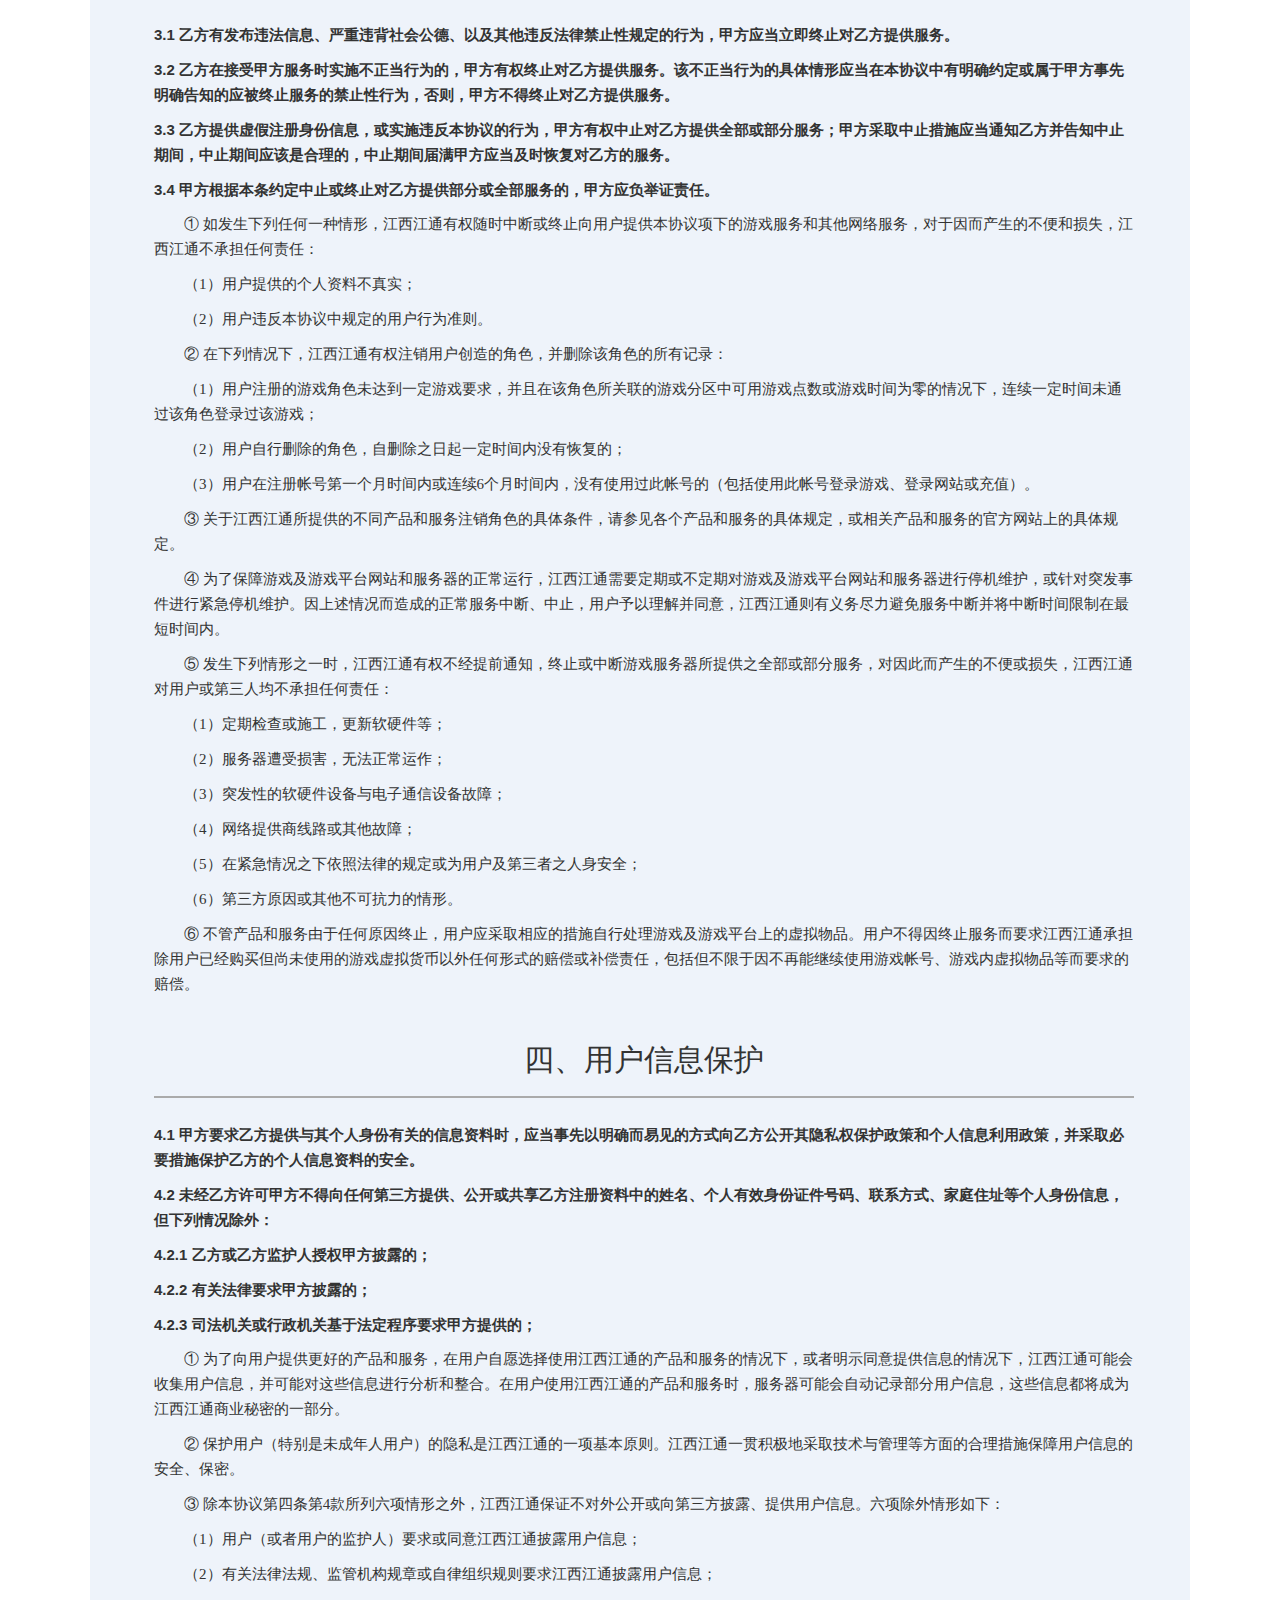
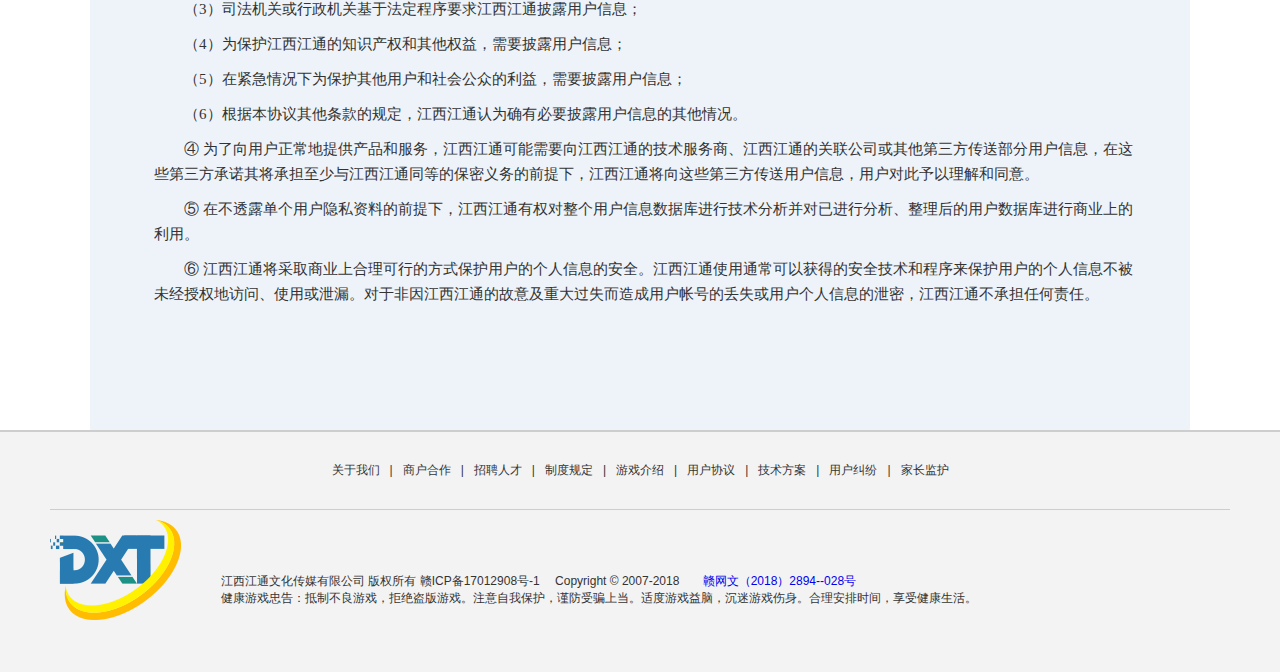
<file: Protocol.html>
<!DOCTYPE html PUBLIC "-//W3C//DTD XHTML 1.0 Transitional//EN" "http://www.w3.org/TR/xhtml1/DTD/xhtml1-transitional.dtd">

<html xmlns="http://www.w3.org/1999/xhtml">
<head>
    <title>棋牌游戏_棋牌游戏开发_棋牌游戏开发商|江西江通文化传媒有限公司</title>
    <meta http-equiv="Content-Type" content="text/html; charset=utf-8" />
    <meta http-equiv="X-UA-Compatible" content="IE=EmulateIE7" />
    <meta name="Description" content="江通文化传媒是一家致力于提供最适合运营商的棋牌游戏开发、手机棋牌游戏、棋牌游戏源码、棋牌游戏程序的专业棋牌游戏开发商." />
    <meta name="Keywords" content="棋牌游戏开发,手机棋牌开发,棋牌游戏代理,棋牌游戏设计,手机棋牌游戏开发,网络棋牌游戏,棋牌游戏开发商,手机棋牌开发公司,手机街机开发,江通文化传媒" />
    <link href="Style/MasterPage.css" rel="stylesheet" type="text/css" />
    <link href="Style/Recruit.css" rel="stylesheet" type="text/css" />
    <link rel="stylesheet" href="Style/Dispute.css">
</head>
<body>
<div class="tpri">
    <div class="logo1">
        <a href="Index.html" class="yuxun_logo">
            <img src="./Images/Master/jxtlogo.png" alt="" width="110" height="70">
        </a>
        <div class="box">
            <ul class="nav">
                <li><a href="Index.html">首 页</a></li>
                <li><a href="GameIntroduced.html">游戏介绍</a></li>
                <li><a  href="Company.html">公司简介</a></li>
                <li><a  href="ContactUs.html">联系我们</a></li>
                <li><a  href="Recruit.html">招聘人才</a></li>
                <li><a  href="ParentsCare.html">家长监护</a></li>
                <li id="last"><a href="Login.html">登陆</a><span class="navSpan">|</span><a href="Register.html">注册</a></li>
            </ul>
        </div>
    </div>
</div>

<!--制度规定-->
<div class="Dispute-wrap">
    <div class="Dispute-main">
        <div class="Dispute-group">
            <h1 class="Dispute-title" style="border: none;margin-bottom: 30px">用户协议</h1>
            <div  class="Dispute-text">
                <p>本《用户注册服务协议》协议（以下简称"本协议"）是由您（以下称为"用户"）与江西江通文化传媒有限公司（以下称为"江西江通"）就江西江通在其游戏平台上所提供的产品和服务（包括江西江通的网站以及江西江通现在正在提供和将来可能向用户提供的游戏服务和其他网络服务，以下统称为"产品和服务"）所订立的协议。</p>
            </div>
        </div>
        <div class="Dispute-group">
            <h1 class="Dispute-title">一、账号注册</h1>
            <div  class="Dispute-text">
                <p>
                    <strong>1.1 乙方承诺以其真实身份注册成为甲方的用户，并保证所提供的个人身份资料信息真实、完整、有效，依据法律规定和必备条款约定对所提供的信息承担相应的法律责任。</strong>
                </p>
                <p class="indent">① 在申请江西江通帐号时（或注册后补充信息时），用户应当向江西江通提供最新、详细及真实准确的个人注册信息。前述个人注册信息包括：用户的江西江通帐号名称、密码及注册江西江通帐号（或补充、更新帐号信息时）输入的所有信息。用户在此承诺：用户以其真实身份注册成为江西江通的用户，并保证所提供的个人身份资料信息真实、完整、有效，依据法律规定和必备条款约定对所提供的信息承担相应的法律责任。</p>
                <p class="indent">② 所有由用户提供的个人注册信息将可能被江西江通用来作为认定江西江通帐号的关联性以及辨别用户身份的依据。用户同意应江西江通的要求，随时提供该等信息的证明材料，以便江西江通核实用户身份。</p>
                <p>
                    <strong>1.2 乙方以其真实身份注册成为甲方用户后，需要修改所提供的个人身份资料信息的，甲方应当及时、有效地为其提供该项服务。</strong>
                </p>
                <p class="indent">
                     ① 用户可以在任何时间，通过江西江通官方网站在该时点提供的服务或江西江通公布的在该时点可用的其他途径，更新或修改用户申请注册时所提供的信息。但是，用户在注册江西江通帐号时（或注册后补充信息时）填写的真实姓名、证件号码，以及江西江通帐号名称本身，在帐号注册成功后（或补充信息后）无法进行修改，请用户慎重填写各类注册信息。
                </p>
            </div>
        </div>
        <div class="Dispute-group">
            <h1 class="Dispute-title">二、用户账户的使用和保管</h1>
            <div class="Dispute-text">
                <p><strong>2.1 根据必备条款的约定，甲方有权审查乙方注册所提供的身份信息是否真实、有效，并应积极地采取技术与管理等合理措施保障用户账号的安全、有效；乙方有义务妥善保管其账号及密码，并正确、安全地使用其账号及密码。任何一方未尽上述义务导致账号密码遗失、账号被盗等情形而给乙方和他人的民事权利造成损害的，应当 承担由此产生的法律责任。</strong></p>
                <p><strong>2.2 乙方对登录后所持账号产生的行为依法享有权利和承担责任。</strong></p>
                <p><strong>2.3 乙方发现其账号或密码被他人非法使用或有使用异常的情况的，应及时根据甲方公布的处理方式通知甲方，并有权通知甲方采取措施暂停该账号的登录和使用。</strong></p>
                <p><strong>2.4 甲方根据乙方的通知采取措施暂停乙方账号的登录和使用的，甲方应当要求乙方提供并核实与其注册身份信息相一致的个人有效身份信息。</strong></p>
                <p><strong>2.4.1 甲方核实乙方所提供的个人有效身份信息与所注册的身份信息相一致的，应当及时采取措施暂停乙方账号的登录和使用。</strong></p>
                <p><strong>2.4.2 甲方违反2.4.1款项的约定，未及时采取措施暂停乙方账号的登录和使用，因此而给乙方造成损失的，应当承担其相应的法律责任。</strong></p>
                <p><strong>2.4.3 乙方没有提供其个人有效身份证件或者乙方提供的个人有效身份证件与所注册的身份信息不一致的，甲方有权拒绝乙方上述请求</strong></p>
                <p><strong>2.5 乙方为了维护其合法权益，向甲方提供与所注册的身份信息相一致的个人有效身份信息时，甲方应当为乙方提供账号注册人证明、原始注册信息等必要的协助和支持，并根据需要向有关行政机关和司法机关提供相关证据信息资料。</strong></p>
                <p class="indent">
                    ① 江西江通有权审查用户注册所提供的身份信息是否真实、有效，并应积极地采取技术与管理等合理措施保障用户账号的安全、有效；用户有义务妥善保管其账号及密码，并根据江西江通的要求正确、安全地使用其账号及密码。因黑客行为或用户保管疏忽等非江西江通过错导致帐号、密码遭他人非法使用，江西江通不承担任何责任。
                </p>
                <p class="indent">
                    ② 用户对登录后所持账号产生的行为依法享有权利和承担责任。
                </p><p class="indent">
                    ③ 用户发现其账号或密码被他人非法使用或有使用异常的情况的，应及时根据江西江通公布的账号申述规则通知江西江通，并有权通知江西江通采取措施暂停该账号的登录和使用。
                </p><p class="indent">
                    ④ 江西江通根据用户的通知采取措施暂停用户账号的登录和使用的，江西江通有权要求用户提供并核实与其注册身份信息相一致的个人有效身份信息。用户没有提供其个人有效身份证件或者用户提供的个人有效身份证件与所注册的身份信息不一致的，江西江通有权拒绝用户上述请求。
                </p>
            </div>
        </div>
        <div class="Dispute-group">
            <h1 class="Dispute-title">三、服务的中止与终止</h1>
            <div class="Dispute-text">
                <p><strong>3.1 乙方有发布违法信息、严重违背社会公德、以及其他违反法律禁止性规定的行为，甲方应当立即终止对乙方提供服务。</strong></p>
                <p><strong>3.2 乙方在接受甲方服务时实施不正当行为的，甲方有权终止对乙方提供服务。该不正当行为的具体情形应当在本协议中有明确约定或属于甲方事先明确告知的应被终止服务的禁止性行为，否则，甲方不得终止对乙方提供服务。</strong></p>
                <p><strong>3.3 乙方提供虚假注册身份信息，或实施违反本协议的行为，甲方有权中止对乙方提供全部或部分服务；甲方采取中止措施应当通知乙方并告知中止期间，中止期间应该是合理的，中止期间届满甲方应当及时恢复对乙方的服务。</strong></p>
                <p><strong>3.4 甲方根据本条约定中止或终止对乙方提供部分或全部服务的，甲方应负举证责任。</strong></p>
                <p class="indent">① 如发生下列任何一种情形，江西江通有权随时中断或终止向用户提供本协议项下的游戏服务和其他网络服务，对于因而产生的不便和损失，江西江通不承担任何责任：</p>
                <p class="indent">（1）用户提供的个人资料不真实；</p>
                <p class="indent">（2）用户违反本协议中规定的用户行为准则。</p>
                <p class="indent">② 在下列情况下，江西江通有权注销用户创造的角色，并删除该角色的所有记录：</p>
                <p class="indent">（1）用户注册的游戏角色未达到一定游戏要求，并且在该角色所关联的游戏分区中可用游戏点数或游戏时间为零的情况下，连续一定时间未通过该角色登录过该游戏；</p>
                <p class="indent">（2）用户自行删除的角色，自删除之日起一定时间内没有恢复的；</p>
                <p class="indent">（3）用户在注册帐号第一个月时间内或连续6个月时间内，没有使用过此帐号的（包括使用此帐号登录游戏、登录网站或充值）。</p>
                <p class="indent">③ 关于江西江通所提供的不同产品和服务注销角色的具体条件，请参见各个产品和服务的具体规定，或相关产品和服务的官方网站上的具体规定。</p>
                <p class="indent">④ 为了保障游戏及游戏平台网站和服务器的正常运行，江西江通需要定期或不定期对游戏及游戏平台网站和服务器进行停机维护，或针对突发事件进行紧急停机维护。因上述情况而造成的正常服务中断、中止，用户予以理解并同意，江西江通则有义务尽力避免服务中断并将中断时间限制在最短时间内。</p>
                <p class="indent">⑤ 发生下列情形之一时，江西江通有权不经提前通知，终止或中断游戏服务器所提供之全部或部分服务，对因此而产生的不便或损失，江西江通对用户或第三人均不承担任何责任：</p>
                <p class="indent">（1）定期检查或施工，更新软硬件等；</p>
                <p class="indent">（2）服务器遭受损害，无法正常运作；</p>
                <p class="indent">（3）突发性的软硬件设备与电子通信设备故障；</p>
                <p class="indent">（4）网络提供商线路或其他故障；</p>
                <p class="indent">（5）在紧急情况之下依照法律的规定或为用户及第三者之人身安全；</p>
                <p class="indent">（6）第三方原因或其他不可抗力的情形。</p>
                <p class="indent">⑥ 不管产品和服务由于任何原因终止，用户应采取相应的措施自行处理游戏及游戏平台上的虚拟物品。用户不得因终止服务而要求江西江通承担除用户已经购买但尚未使用的游戏虚拟货币以外任何形式的赔偿或补偿责任，包括但不限于因不再能继续使用游戏帐号、游戏内虚拟物品等而要求的赔偿。</p>
            </div>
        </div>
        <div class="Dispute-group">
            <h1 class="Dispute-title">四、用户信息保护</h1>
            <div class="Dispute-text">
                <p><strong>4.1 甲方要求乙方提供与其个人身份有关的信息资料时，应当事先以明确而易见的方式向乙方公开其隐私权保护政策和个人信息利用政策，并采取必要措施保护乙方的个人信息资料的安全。</strong></p>
                <p><strong>4.2 未经乙方许可甲方不得向任何第三方提供、公开或共享乙方注册资料中的姓名、个人有效身份证件号码、联系方式、家庭住址等个人身份信息，但下列情况除外：</strong></p>
                <p><strong>4.2.1 乙方或乙方监护人授权甲方披露的；</strong></p>
                <p><strong>4.2.2 有关法律要求甲方披露的；</strong></p>
                <p><strong>4.2.3 司法机关或行政机关基于法定程序要求甲方提供的；</strong></p>
                <p class="indent">① 为了向用户提供更好的产品和服务，在用户自愿选择使用江西江通的产品和服务的情况下，或者明示同意提供信息的情况下，江西江通可能会收集用户信息，并可能对这些信息进行分析和整合。在用户使用江西江通的产品和服务时，服务器可能会自动记录部分用户信息，这些信息都将成为江西江通商业秘密的一部分。</p>
                <p class="indent">② 保护用户（特别是未成年人用户）的隐私是江西江通的一项基本原则。江西江通一贯积极地采取技术与管理等方面的合理措施保障用户信息的安全、保密。</p>
                <p class="indent">③ 除本协议第四条第4款所列六项情形之外，江西江通保证不对外公开或向第三方披露、提供用户信息。六项除外情形如下：</p>
                <p class="indent">（1）用户（或者用户的监护人）要求或同意江西江通披露用户信息；</p>
                <p class="indent">（2）有关法律法规、监管机构规章或自律组织规则要求江西江通披露用户信息；</p>
                <p class="indent">（3）司法机关或行政机关基于法定程序要求江西江通披露用户信息；</p>
                <p class="indent">（4）为保护江西江通的知识产权和其他权益，需要披露用户信息；</p>
                <p class="indent">（5）在紧急情况下为保护其他用户和社会公众的利益，需要披露用户信息；</p>
                <p class="indent">（6）根据本协议其他条款的规定，江西江通认为确有必要披露用户信息的其他情况。</p>
                <p class="indent">④ 为了向用户正常地提供产品和服务，江西江通可能需要向江西江通的技术服务商、江西江通的关联公司或其他第三方传送部分用户信息，在这些第三方承诺其将承担至少与江西江通同等的保密义务的前提下，江西江通将向这些第三方传送用户信息，用户对此予以理解和同意。</p>
                <p class="indent">⑤ 在不透露单个用户隐私资料的前提下，江西江通有权对整个用户信息数据库进行技术分析并对已进行分析、整理后的用户数据库进行商业上的利用。</p>
                <p class="indent">⑥ 江西江通将采取商业上合理可行的方式保护用户的个人信息的安全。江西江通使用通常可以获得的安全技术和程序来保护用户的个人信息不被未经授权地访问、使用或泄漏。对于非因江西江通的故意及重大过失而造成用户帐号的丢失或用户个人信息的泄密，江西江通不承担任何责任。</p>
    </div>

</div>
    </div>
</div>

<!--底部公司说明 -->
<footer class="footer-wrap">
    <div class="footer-content">
        <div class="nav">
            <p><a href="Company.html">关于我们</a>|<a href="ContactUs.html">商户合作</a>|<a href="Recruit.html">招聘人才</a>|<a href="System.html">制度规定</a>|<a href="GameIntroduced.html">游戏介绍</a>|<a href="Protocol.html">用户协议</a>|<a href="Scheme.html">技术方案</a>|<a href="Dispute.html">用户纠纷</a>|<a href="ParentsCare.html">家长监护</a></p>
            <!--<img src="./Images/Master/jxtlogo.png" alt="" style="float: right">-->

        </div>
        <div class="footer-bottom">
            <img src="./Images/Master/jxtlogo.png" alt="">
            <div class="footer-bottom-text">
                <p>江西江通文化传媒有限公司 版权所有 赣ICP备17012908号-1 　Copyright © 2007-2018   <a target="_blank" class="footer-bottom-gww"  href="./Images/Master/wenwangwen.jpg">赣网文（2018）2894--028号</a></p>
                <p>健康游戏忠告：抵制不良游戏，拒绝盗版游戏。注意自我保护，谨防受骗上当。适度游戏益脑，沉迷游戏伤身。合理安排时间，享受健康生活。</p>
            </div>
        </div>
    </div>
</footer>

<script src="Script/NewsCenter.js" type="text/javascript"></script>
<script src="Script/Map.js" type="text/javascript"></script>
<script src="Script/jquery-1.8.3.min.js" type="text/javascript"></script>
<script src="Script/jquery.luara.0.0.1.min.js"></script>
<script src="Script/Common.js"></script>
<script>
    var value=sessionStorage.getItem("account");
    if(value!=null){
        $('#last').html("Hello,"+value+"<span class='lastSpan' onclick='quit()'>[退出]</span>")
    }
    function quit(){
        sessionStorage.removeItem('account');
        location.reload();
    }
</script>
</body>
</html>
</file>
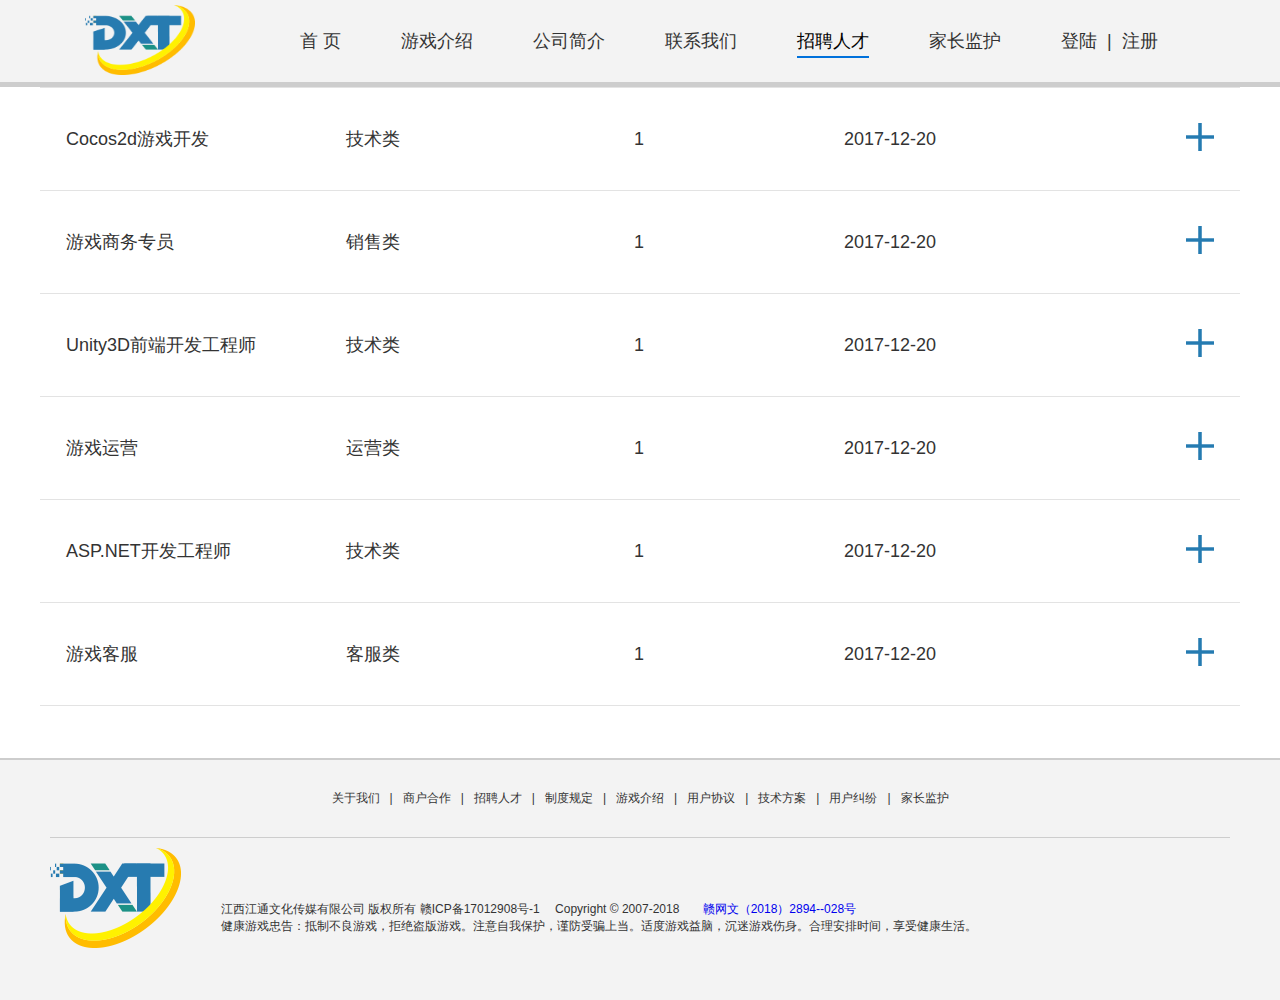
<file: Recruit.html>
<!DOCTYPE html PUBLIC "-//W3C//DTD XHTML 1.0 Transitional//EN" "http://www.w3.org/TR/xhtml1/DTD/xhtml1-transitional.dtd">

<html xmlns="http://www.w3.org/1999/xhtml">
<head>
    <title>招聘人才|江通文化传媒有限公司</title>
    <meta http-equiv="Content-Type" content="text/html; charset=utf-8" />
    <meta http-equiv="X-UA-Compatible" content="IE=EmulateIE7" />
    <meta name="Description" content="江通文化传媒是一家致力于提供最适合运营商的棋牌游戏开发、手机棋牌游戏、棋牌游戏源码、棋牌游戏程序的专业棋牌游戏开发商." />
    <meta name="Keywords" content="棋牌游戏开发,手机棋牌开发,棋牌游戏代理,棋牌游戏设计,手机棋牌游戏开发,网络棋牌游戏,棋牌游戏开发商,手机棋牌开发公司,手机街机开发,江通文化传媒" />
    <link href="Style/MasterPage.css" rel="stylesheet" type="text/css" />
    <link href="Style/Recruit.css" rel="stylesheet" type="text/css" />
    <link href="Style/Recruit.css" rel="stylesheet" type="text/css" />
</head>
<body>
<div class="tpri">
    <div class="logo1">
        <a href="Index.html" class="yuxun_logo">
            <img src="./Images/Master/jxtlogo.png" alt="" width="110" height="70">
        </a>
        <div class="box">
            <ul class="nav">
                <li><a href="Index.html">首 页</a></li>
                <li><a href="GameIntroduced.html">游戏介绍</a></li>
                <li><a  href="Company.html">公司简介</a></li>
                <li><a  href="ContactUs.html">联系我们</a></li>
                <li><a class="active" href="Recruit.html">招聘人才</a></li>
                <li><a href="ParentsCare.html">家长监护</a></li>
                <li id="last"><a href="Login.html">登陆</a><span class="navSpan">|</span><a href="Register.html">注册</a></li>
            </ul>
        </div>
    </div>
</div>

<div class="joinus-content" id="Joinus">
    <div class="wap-title"><span></span><em>职位招聘</em></div>
    <div class="content">
        <ul class="clearfix title">
            <li class="fl name">Cocos2d游戏开发 </li>
            <li class="fl type">技术类</li>
            <li class="fl number">1</li>
            <li class="fl data">2017-12-20</li>
        </ul>
        <span class="joinus-wap-tit show"><em></em>游戏开发 </span>
        <a class="show show1"></a>
        <div class="details">
            <p>&nbsp;</p>

            <p>岗位职责：</p>

            <p>&nbsp;</p>

            <p>1、能基于Cocos2dx进行手机游戏的开发和上线工作；&nbsp; &nbsp; &nbsp;</p>

            <p>2、了解产品设计思想，根据产品设计文档，制定自身的开发计划;</p>

            <p>3、按照项目计划配合团队完成游戏开发、测试和版本更新; &nbsp; &nbsp;</p>

            <p>4、根据运营需求作现有项目代码维护、修改、上线；</p>

            <p>&nbsp;</p>

            <p>任职资格：</p>

            <p>&nbsp;</p>

            <p>1、有2年以上游戏开发经验，以上Cocos2dx游戏开发经验； &nbsp; &nbsp;</p>

            <p>2、精通CC和Java； &nbsp; &nbsp;</p>

            <p>3、熟练掌握Cocos2dx开发框架; &nbsp; &nbsp;</p>

            <p>4、熟悉Cocos2dx各个引擎版本及相关工具。</p>

        </div>
    </div>
    <div class="content">
        <ul class="clearfix title">
            <li class="fl name">游戏商务专员</li>
            <li class="fl type">销售类</li>
            <li class="fl number">1</li>
            <li class="fl data">2017-12-20</li>
        </ul>
        <span class="joinus-wap-tit show"><em></em>游戏商务</span>
        <a class="show show1"></a>
        <div class="details">
            <p>&nbsp;</p>

            <p>岗位职责：</p>

            <p>&nbsp;</p>

            <p>1、根据公司业务发展需求，撰写合作拓展方案以及寻找、挖掘新的合作资源<br>
                2、参与和协助与合作方(包括供应商)的商务谈判、合同及协议的起草 ；<br>
                3、通过行业合作资源的整合，为公司新产品推广创造良好环境；<br>
                4、处理报价，客户跟踪、客户信用管理等相关事务；<br>
                5、协助公司内其他部门落实游戏项目相关的合作工作；<br>
                6、处理日常商务工作（订单处理、返款核算、打款等）；</p>

            <p>&nbsp;</p>

            <p>任职资格：</p>

            <p>&nbsp;</p>

            <p>1、对游戏行业有较深刻的认识，具备良好的游戏厂商、媒体、渠道等社会关系资源 ；<br>
                2、思维灵活敏捷，逻辑思维能力强，优秀的创造力和想像力；<br>
                3、具有敏锐的市场洞察力、优秀的组织能力和市场开拓能力;<br>
                4、工作积极主动，良好团队协作意识和组织协调能力;<br>
                5、三年以上商务工作经验，在相关行业国内、欧美、日韩等资源者优先 （注：具有一定的外语交流能力）;</p>
        </div>
    </div>
    <div class="content">
        <ul class="clearfix title">
            <li class="fl name">Unity3D前端开发工程师</li>
            <li class="fl type">技术类</li>
            <li class="fl number">1</li>
            <li class="fl data">2017-12-20</li>
        </ul>
        <span class="joinus-wap-tit show"><em></em>Unity3D</span>
        <a class="show show1"></a>
        <div class="details">
            <p>&nbsp;</p>

            <p>岗位职责：</p>

            <p>&nbsp;</p>

            <p>1、阅读并理解产品策划案；<br>
                2、设计游戏客户端的逻辑架构和实现；<br>
                3、能够指导和带领初级的程序员进行开发;<br>
                4、保证代码质量与运行效率，持续进行项目功能优化与代码调优；<br>
                5、完成上级交给的其他日常事务工作；<br>
                6、公司安排的其他工作。</p>

            <p>&nbsp;</p>

            <p>任职资格：</p>

            <p>&nbsp;</p>

            <p>1、一年以上游戏开发经验，计算机相关专业本科及以上学历；</p>

            <p>2、熟悉游戏开发及Unity3D，有过完整的项目开发经验优先；</p>

            <p>3、熟练掌握CC Clua编程语言，数据结构和算法；<br>
                4、熟悉iOSAndroid开发工具和相关开发测试工具的使用；<br>
                5、对计算机图形学，图像处理有一定了解；</p>
            <p>6、有增强现实应用开发经验者优先；<br>
                7、有客户端网络开发经验者优先；<br>
                8、具有较强的学习能力、解决问题能力、创新能力、沟通表达能力和逻辑思维能力。
            </p>

        </div>
    </div>
    <div class="content">
        <ul class="clearfix title">
            <li class="fl name">游戏运营</li>
            <li class="fl type">运营类</li>
            <li class="fl number">1</li>
            <li class="fl data">2017-12-20</li>
        </ul>
        <span class="joinus-wap-tit show"><em></em>游戏运营</span>
        <a class="show show1"></a>
        <div class="details">
            <p>&nbsp;</p>

            <p>岗位职责：</p>

            <p>&nbsp;</p>

            <p>1、通过网络渠道招募手机游戏玩家，组织玩家进驻平台指定游戏。<br>
                2、对玩家进入游戏后，指导玩家游戏初期操作，使玩家尽快融入游戏。<br>
                3、性格开朗，能与玩家建立良好的人际关系。<br>
                4、能够快速的了解游戏，善于找到游戏的优缺点。维护引导付费用户，减少付费流失、增加付费用户的持续付费能力。<br>
                5、责任心强，有团队意识。<br>
                6、严格遵守公司保密协议，积极配合公司活动宣传。
               </p>

            <p>&nbsp;</p>

            <p>任职资格：</p>

            <p>1、二年以上互联网、移动互联网公司工作经验；<br>
                2、任职资格：男女不限，年龄18~30岁。具备高度激情，勇于接受挑战，能在游戏世界里有较好的号召力和感染力；<br>
                3、有客户端合作经验以及客户端资源者优先；</p>
        </div>
    </div>
    <div class="content">
        <ul class="clearfix title">
            <li class="fl name">ASP.NET开发工程师</li>
            <li class="fl type">技术类</li>
            <li class="fl number">1</li>
            <li class="fl data">2017-12-20</li>
        </ul>
        <span class="joinus-wap-tit show"><em></em>ASP.NET开发工程师</span>
        <a class="show show1"></a>
        <div class="details">
            <p>&nbsp;</p>

            <p>岗位职责：</p>

            <p>&nbsp;</p>

            <p>1、ASP.NET开发工程师；</p>

            <p>2、有良好的沟通和理解能力，富有敬业精神和团队合作精神；</p>

            <p>3、深刻理解.NET架构，精通 ASP.NET，C#，Web API 等开发技术，有大型网站开发项目经验者优先；</p>

            <p>4、熟悉Mysql等主流数据库。</p>
            <p>5、熟悉OOA、常用设计模式和通用软件架构</p>
            <p>6、熟练掌握JavaScript，XML，JSON，HTML5等前端技术，熟悉流行开源JS框架（如JQUERY），了解各类主流浏览器JS编程</p>

            <p>&nbsp;</p>

            <p>任职资格：</p>

            <p>1、要求本科以上学历，应届毕业生亦可；</p>

            <p>2、具有良好的编程风格，规范化、标准化的代码编写习惯；</p>

            <p>3、善于沟通协调。</p>
            <p>4、学习能力强，具有较强学习能力、解决问题的能力和对新事物接受能力 </p>
            <p>5、热爱互联网，有志于通过网络改变世界； </p>
        </div>
    </div>
    <div class="content">
        <ul class="clearfix title">
            <li class="fl name">游戏客服</li>
            <li class="fl type">客服类</li>
            <li class="fl number">1</li>
            <li class="fl data">2017-12-20</li>
        </ul>
        <span class="joinus-wap-tit show"><em></em>游戏客服</span>
        <a class="show show1"></a>
        <div class="details">
            <p>&nbsp;</p>

            <p>岗位职责：</p>

            <p>&nbsp;</p>

            <p>1、通过客服管理平台、论坛等服务通道对用户的问题进行解答；</p>

            <p>2、维护游戏内秩序、负责日常公告、线上活动等需求的实施工作；</p>

            <p>3、通过客服热线电话处理玩家的问题；</p>

            <p>3、通过客服热线电话处理玩家的问题；</p>

            <p>5、定期总结提交报告，汇报工作进度、近期游戏内服务器趋势、热点问题等内容。</p>

            <p>&nbsp;</p>

            <p>任职资格：</p>

            <p>&nbsp;</p>

            <p>1、专科及以上学历，一年以上互联网或移动互联网工作经验；&nbsp;</p>

            <p>2、了解移动互联网广告市场，对移动互联网广告平台及产品有较深理解和认识；</p>

            <p>3、具备良好的沟通、协作、判断能力；</p>

            <p>4、有很强的自我和适应能力，富有创造激情，能够适应快速的工作节奏；</p>
        </div>
    </div>
</div>

<!--底部公司说明 -->
<footer class="footer-wrap">
    <div class="footer-content">
        <div class="nav">
            <p><a href="Company.html">关于我们</a>|<a href="ContactUs.html">商户合作</a>|<a href="Recruit.html">招聘人才</a>|<a href="System.html">制度规定</a>|<a href="GameIntroduced.html">游戏介绍</a>|<a href="Protocol.html">用户协议</a>|<a href="Scheme.html">技术方案</a>|<a href="Dispute.html">用户纠纷</a>|<a href="ParentsCare.html">家长监护</a></p>
            <!--<img src="./Images/Master/jxtlogo.png" alt="" style="float: right">-->

        </div>
        <div class="footer-bottom">
            <img src="./Images/Master/jxtlogo.png" alt="">
            <div class="footer-bottom-text">
                <p>江西江通文化传媒有限公司 版权所有 赣ICP备17012908号-1 　Copyright © 2007-2018   <a target="_blank" class="footer-bottom-gww"  href="./Images/Master/wenwangwen.jpg">赣网文（2018）2894--028号</a></p>
                <p>健康游戏忠告：抵制不良游戏，拒绝盗版游戏。注意自我保护，谨防受骗上当。适度游戏益脑，沉迷游戏伤身。合理安排时间，享受健康生活。</p>
            </div>
        </div>
    </div>
</footer>

     <script src="Script/NewsCenter.js" type="text/javascript"></script>
      <script src="Script/Map.js" type="text/javascript"></script>
      <script src="Script/jquery-1.8.3.min.js" type="text/javascript"></script>
      <script src="Script/jquery.luara.0.0.1.min.js"></script>
      <script src="Script/Common.js"></script>
      <script>
          var value=sessionStorage.getItem("account");
          if(value!=null){
              $('#last').html("Hello,"+value+"<span class='lastSpan' onclick='quit()'>[退出]</span>")
          }
          function quit(){
              sessionStorage.removeItem('account');
              location.reload();
          }

          $(function () {
              //职位展开效果
              $('.joinus-content .show').click(function (e) {
                  if ($(this).parent().hasClass('current')) {
                      $(this).parent().removeClass('current');
                  } else {
                      $(this).parent().addClass('current');
                  }
              });
          });
      </script>
</body>
</html>
</file>
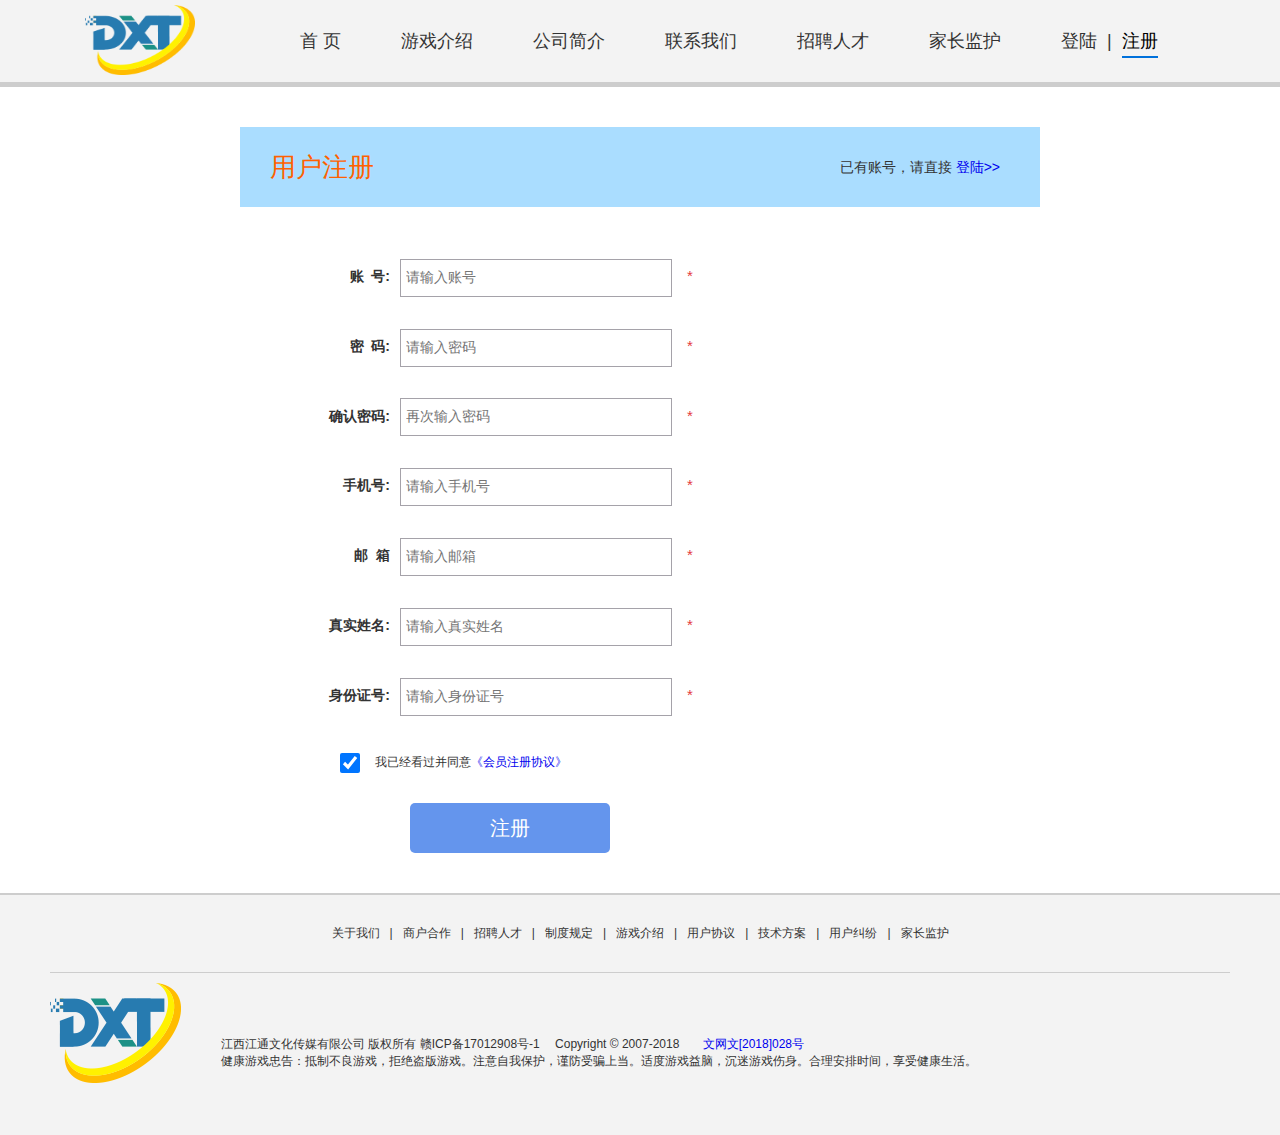
<file: Register.html>
<!DOCTYPE html PUBLIC "-//W3C//DTD XHTML 1.0 Transitional//EN" "http://www.w3.org/TR/xhtml1/DTD/xhtml1-transitional.dtd">

<html xmlns="http://www.w3.org/1999/xhtml">
<head>
    <title>棋牌游戏_棋牌游戏开发_棋牌游戏开发商|江通文化传媒有限公司</title>
    <meta http-equiv="Content-Type" content="text/html; charset=utf-8" />
    <meta http-equiv="X-UA-Compatible" content="IE=EmulateIE7" />
    <meta name="Description" content="江通文化传媒是一家致力于提供最适合运营商的棋牌游戏开发、手机棋牌游戏、棋牌游戏源码、棋牌游戏程序的专业棋牌游戏开发商." />
    <meta name="Keywords" content="棋牌游戏开发,手机棋牌开发,棋牌游戏代理,棋牌游戏设计,手机棋牌游戏开发,网络棋牌游戏,棋牌游戏开发商,手机棋牌开发公司,手机街机开发,江通文化传媒" />
    <link href="Style/MasterPage.css" rel="stylesheet" type="text/css" />
    <link href="Style/Recruit.css" rel="stylesheet" type="text/css" />
    <link rel="stylesheet" href="Style/Register.css">
    <link rel="stylesheet" href="Style/swiper.min.css">

    <style type="text/css">
        .menu_menu_m a:active {
            color:white;
        }

    </style>
</head>
<body>
<div class="tpri">
    <div class="logo1">
        <a href="Index.html" class="yuxun_logo">
            <img src="./Images/Master/jxtlogo.png" alt="" width="110" height="70">
        </a>
        <div class="box">
            <ul class="nav clearfix">
                <li><a href="Index.html">首 页</a></li>
                <li><a href="GameIntroduced.html">游戏介绍</a></li>
                <li><a href="Company.html">公司简介</a></li>
                <li><a href="ContactUs.html">联系我们</a></li>
                <li><a href="Recruit.html">招聘人才</a></li>
                <li><a href="ParentsCare.html">家长监护</a></li>
                <li><a href="Login.html">登陆</a><span class="navSpan">|</span><a class="active" href="Register.html">注册</a></li>
            </ul>
        </div>
    </div>
</div>

<!--登陆主体-->
<div class="loginMain">
    <div class="title">
        <h1 class="title-left">用户注册</h1>
        <div class="title-right">
            <span>已有账号，请直接</span>
            <a href="Login.html">登陆>></a>
        </div>
    </div>
    <div class="main">
        <!--<p class="" id="message" style="padding-left: 400px">请填写</p>-->
        <ul class="mainList">
            <li><label for="user">账&nbsp;&nbsp;号:</label><input id="user" type="text" placeholder="请输入账号"><span>*</span><span id="userSpan"></span></li>
            <li><label for="upwd">密&nbsp;&nbsp;码:</label><input id="upwd" type="password" placeholder="请输入密码"><span>*</span><span id="upwdSpan"></span></li>
            <li><label for="aginUpwd">确认密码:</label><input id="aginUpwd" type="password" placeholder="再次输入密码"><span>*</span><span id="aginUpwdSpan"></span></li>
            <li><label for="phone">手机号:</label><input id="phone" type="text" placeholder="请输入手机号"><span>*</span><span id="phoneSpan"></span></li>
            <li><label for="email">邮&nbsp;&nbsp;箱</label><input id="email" type="text" placeholder="请输入邮箱"><span>*</span><span id="emailSpan"></span></li>
            <li><label for="name">真实姓名:</label><input id="name" type="text" placeholder="请输入真实姓名"><span>*</span><span id="nameSpan"></span></li>
            <li><label for="idCard">身份证号:</label><input id="idCard" type="text" placeholder="请输入身份证号"><span>*</span><span id="idCardSpan"></span></li>
            <li class="protocolList"><input class="protocol" id="readed" type="checkbox" checked>我已经看过并同意<a target="_blank" href="Protocol.html">《会员注册协议》</a><span id="readedSpan"></span></li>
            <li><a id="RegisterBtn" class="btn">注册</a></li>
        </ul>
    </div>
</div>

<!--底部公司说明 -->

<footer class="footer-wrap">
    <div class="footer-content">
        <div class="nav">
            <p><a href="Company.html">关于我们</a>|<a href="ContactUs.html">商户合作</a>|<a href="Recruit.html">招聘人才</a>|<a href="System.html">制度规定</a>|<a href="GameIntroduced.html">游戏介绍</a>|<a href="Protocol.html">用户协议</a>|<a href="Scheme.html">技术方案</a>|<a href="Dispute.html">用户纠纷</a>|<a href="ParentsCare.html">家长监护</a></p>
            <!--<img src="./Images/Master/jxtlogo.png" alt="" style="float: right">-->

        </div>
        <div class="footer-bottom">
            <img src="./Images/Master/jxtlogo.png" alt="">
            <div class="footer-bottom-text">
                <p>江西江通文化传媒有限公司 版权所有 赣ICP备17012908号-1 　Copyright © 2007-2018  <a style="padding-left: 20px;" href="./images/Master/wenwangwen.jpg">文网文[2018]028号</a></p>
                <p>健康游戏忠告：抵制不良游戏，拒绝盗版游戏。注意自我保护，谨防受骗上当。适度游戏益脑，沉迷游戏伤身。合理安排时间，享受健康生活。</p>
            </div>
        </div>
    </div>
</footer>
<script src="Script/NewsCenter.js" type="text/javascript"></script>
<script src="Script/Map.js" type="text/javascript"></script>
<script src="Script/jquery-1.8.3.min.js" type="text/javascript"></script>
<script src="Script/jquery.luara.0.0.1.min.js"></script>
<script src="Script/swiper.min.js"></script>
<script src="Script/Common.js"></script>
<script>
    $('#RegisterBtn').click(function () {
        $('#userSpan').text('');
        $('#upwdSpan').text('');
        $('#aginUpwdSpan').text('');
        $('#phoneSpan').text('');
        $('#emailSpan').text('');
        $('#nameSpan').text('');
        $('#idCardSpan').text('');
        $('#readedSpan').text('');

        var EmailReg = new RegExp("^[a-z0-9]+([._\\-]*[a-z0-9])*@([a-z0-9]+[-a-z0-9]*[a-z0-9]+.){1,63}[a-z0-9]+$");
        var PhoneReg = new RegExp("^1[3458][0-9]{9}$");
        var idCardReg = /(^\d{15}$)|(^\d{18}$)|(^\d{17}(\d|X|x)$)/;

        var uname=$('#user').val();
        var password=$('#upwd').val();
        var aginUpwd=$('#aginUpwd').val();
        var phone=$('#phone').val();
        var email=$('#email').val();
        var name=$('#name').val();
        var idCard=$('#idCard').val();
        var readed=$('#readed').is(':checked');
        if(uname!=''){
            if(password!=''){
                if(aginUpwd!=''){
                    if(aginUpwd==password){
                        if(phone!='') {
                            if (PhoneReg.test($('#phone').val()) != false){
                                if (email != '') {
                                    if (EmailReg.test($('#email').val()) != false) {
                                        if (name != '') {
                                            if (idCard != '') {
                                                if(idCardReg.test(idCard)!=false) {
                                                    if (readed == true) {
                                                        $.ajax({
                                                            url: 'http://api.ganqilaia.com/register',
                                                            type: 'POST',
                                                            data: {
                                                                'uname': uname,
                                                                'password': password,
                                                                'aginUpwd': aginUpwd,
                                                                'phone': phone,
                                                                'email': email,
                                                                'name': name,
                                                                'idCard': idCard
                                                            },
                                                            success: function (data) {
                                                                if(data!=''){
                                                                    alert('注册失败,请重试')
                                                                }else{
                                                                    var allname= sessionStorage.setItem('account',uname);
                                                                    window.location.href="Index.html";
                                                                }
//
                                                            },
                                                            error: function () {
                                                                alert('注册失败,请重试')
                                                            }
                                                        })


                                                    } else{($('#readedSpan').text('请同意用户协议'))}
                                                }else {$('#idCardSpan').text('身份证号格式不正确')}
                                            } else {$('#idCardSpan').text('身份证号不能为空')}
                                        } else {$('#nameSpan').text('姓名不能为空')}
                                    } else {$('#emailSpan').text('邮箱格式不正确')}
                                } else {$('#emailSpan').text('邮箱不能为空')}
                        } else {$('#phoneSpan').text('手机号格式不正确')}
                        }else{$('#phoneSpan').text('手机号不能为空')}
                    }else{$('#aginUpwdSpan').text('两次输入密码不一至')}
                }else{$('#aginUpwdSpan').text('密码不能为空')}
            }else{$('#upwdSpan').text('密码不能为空')}
        }else($('#userSpan').text('用户名不能为空'))

    })

</script>
</body>
</html>
</file>
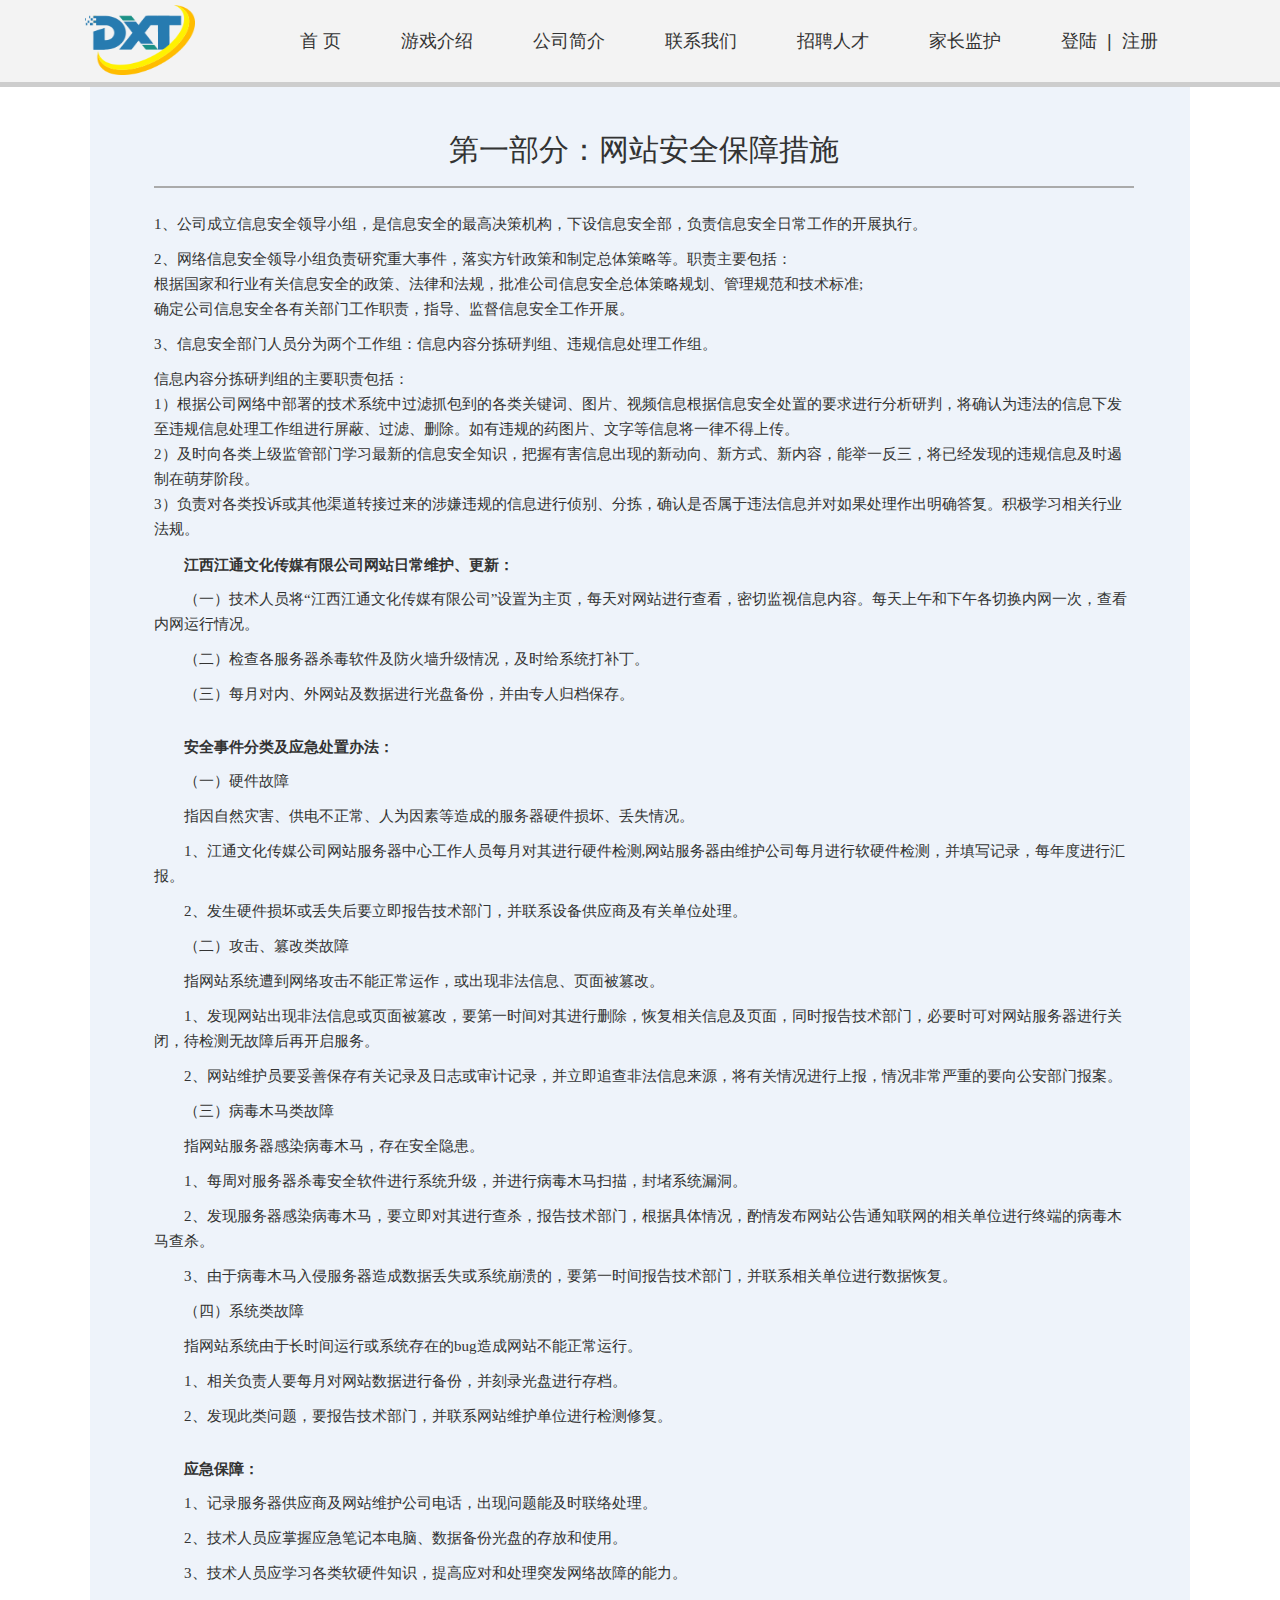
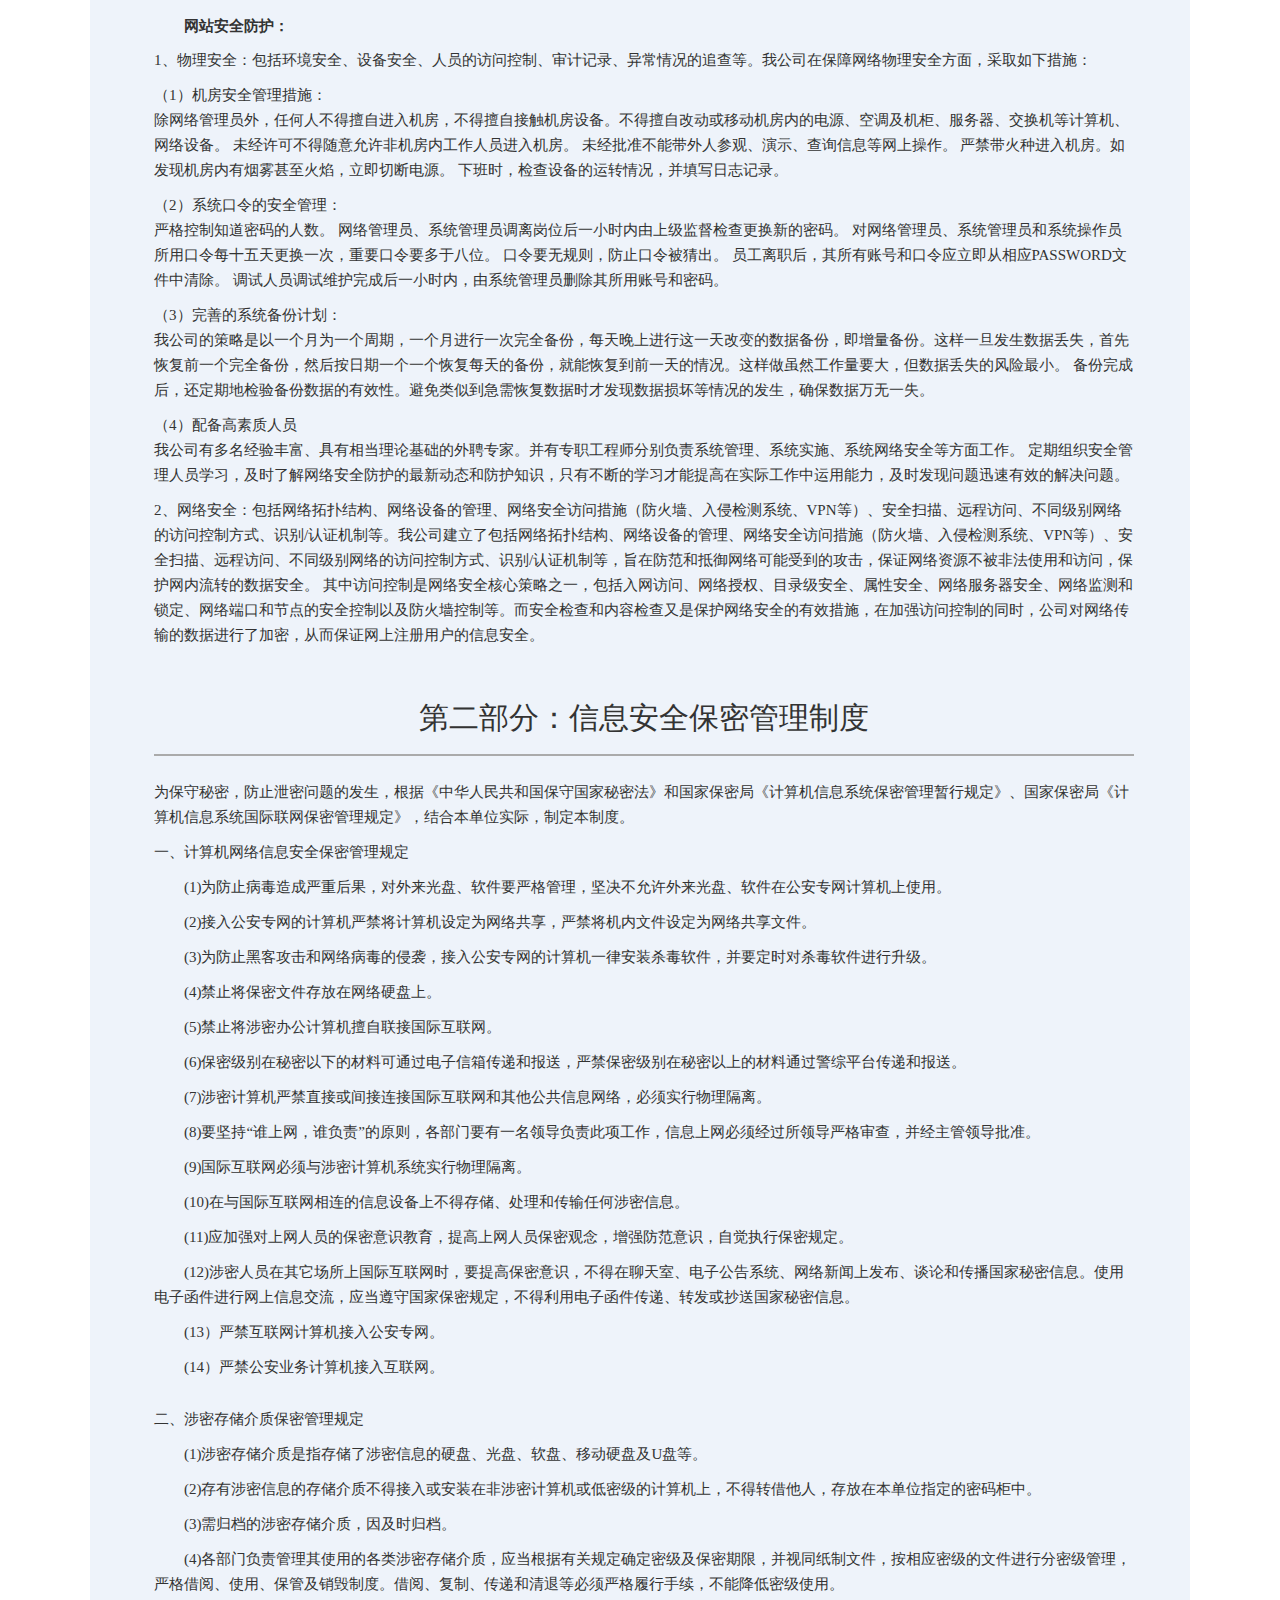
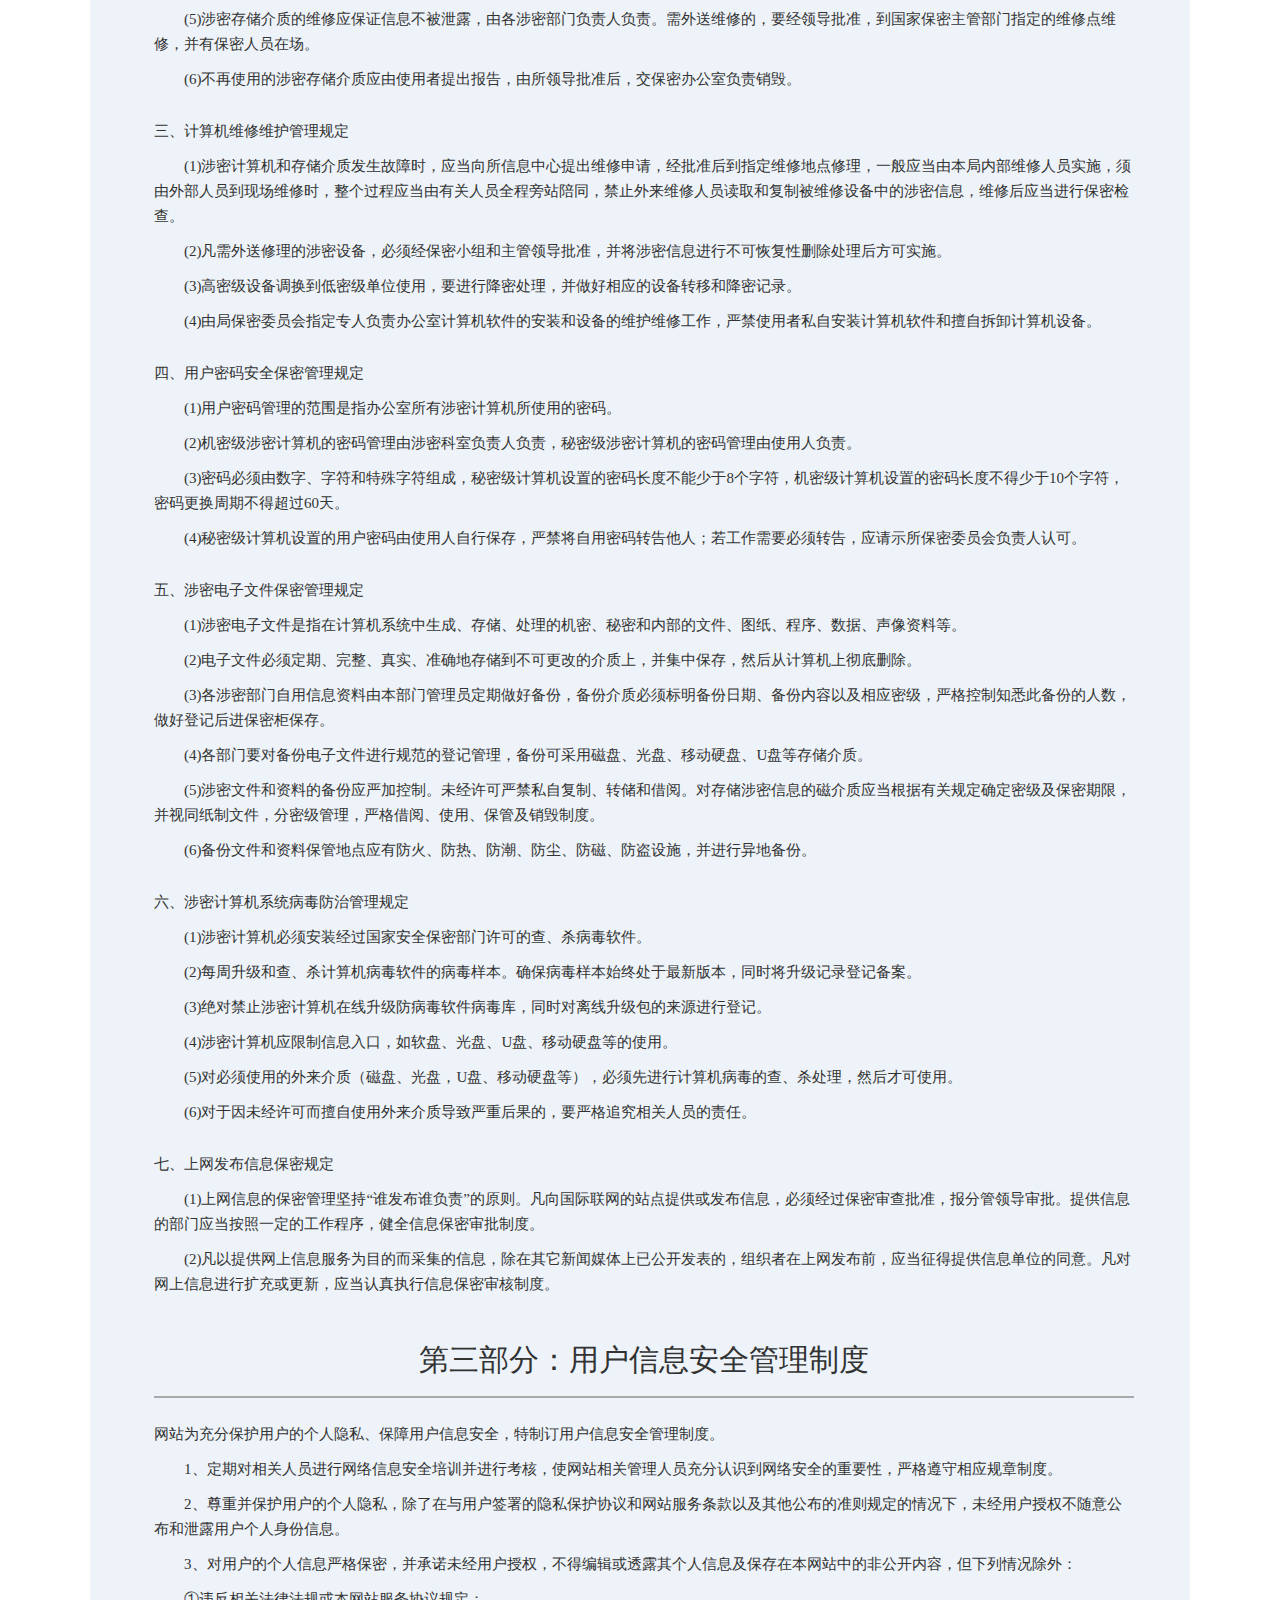
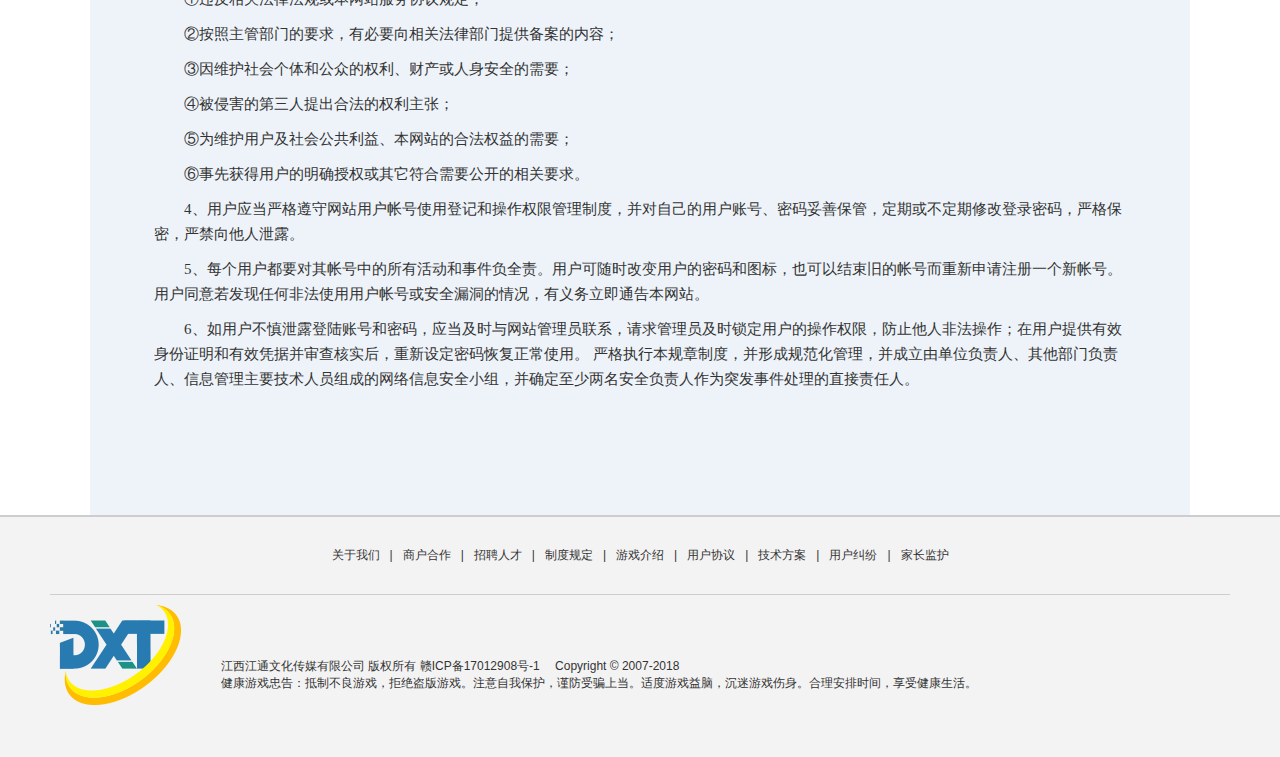
<file: Scheme.html>
<!DOCTYPE html PUBLIC "-//W3C//DTD XHTML 1.0 Transitional//EN" "http://www.w3.org/TR/xhtml1/DTD/xhtml1-transitional.dtd">

<html xmlns="http://www.w3.org/1999/xhtml">
<head>
    <title>棋牌游戏_棋牌游戏开发_棋牌游戏开发商|江西江通文化传媒有限公司</title>
    <meta http-equiv="Content-Type" content="text/html; charset=utf-8" />
    <meta http-equiv="X-UA-Compatible" content="IE=EmulateIE7" />
    <meta name="Description" content="江通文化传媒是一家致力于提供最适合运营商的棋牌游戏开发、手机棋牌游戏、棋牌游戏源码、棋牌游戏程序的专业棋牌游戏开发商." />
    <meta name="Keywords" content="棋牌游戏开发,手机棋牌开发,棋牌游戏代理,棋牌游戏设计,手机棋牌游戏开发,网络棋牌游戏,棋牌游戏开发商,手机棋牌开发公司,手机街机开发,江通文化传媒" />
    <link href="Style/MasterPage.css" rel="stylesheet" type="text/css" />
    <link href="Style/Recruit.css" rel="stylesheet" type="text/css" />
    <link rel="stylesheet" href="Style/Dispute.css">
</head>
<body>
<div class="tpri">
    <div class="logo1">
        <a href="Index.html" class="yuxun_logo">
            <img src="./Images/Master/jxtlogo.png" alt="" width="110" height="70">
        </a>
        <div class="box">
            <ul class="nav">
                <li><a href="Index.html">首 页</a></li>
                <li><a href="GameIntroduced.html">游戏介绍</a></li>
                <li><a  href="Company.html">公司简介</a></li>
                <li><a  href="ContactUs.html">联系我们</a></li>
                <li><a  href="Recruit.html">招聘人才</a></li>
                <li><a  href="ParentsCare.html">家长监护</a></li>
                <li id="last"><a href="Login.html">登陆</a><span class="navSpan">|</span><a href="Register.html">注册</a></li>
            </ul>
        </div>
    </div>
</div>

<!--技术方案-->
<div class="Dispute-wrap">
    <div class="Dispute-main">
        <div class="Dispute-group">
            <h1 class="Dispute-title">第一部分：网站安全保障措施</h1>
            <div class="Dispute-text">
                <p>1、公司成立信息安全领导小组，是信息安全的最高决策机构，下设信息安全部，负责信息安全日常工作的开展执行。</p>
                <p>2、网络信息安全领导小组负责研究重大事件，落实方针政策和制定总体策略等。职责主要包括：<br>
                    根据国家和行业有关信息安全的政策、法律和法规，批准公司信息安全总体策略规划、管理规范和技术标准;<br>
                    确定公司信息安全各有关部门工作职责，指导、监督信息安全工作开展。
                </p>
                <p>3、信息安全部门人员分为两个工作组：信息内容分拣研判组、违规信息处理工作组。</p>
                <p>信息内容分拣研判组的主要职责包括：<br>
                    1）根据公司网络中部署的技术系统中过滤抓包到的各类关键词、图片、视频信息根据信息安全处置的要求进行分析研判，将确认为违法的信息下发至违规信息处理工作组进行屏蔽、过滤、删除。如有违规的药图片、文字等信息将一律不得上传。<br>
                    2）及时向各类上级监管部门学习最新的信息安全知识，把握有害信息出现的新动向、新方式、新内容，能举一反三，将已经发现的违规信息及时遏制在萌芽阶段。<br>
                    3）负责对各类投诉或其他渠道转接过来的涉嫌违规的信息进行侦别、分拣，确认是否属于违法信息并对如果处理作出明确答复。积极学习相关行业法规。
                </p>
                <p class="indent">
                    <strong>江西江通文化传媒有限公司网站日常维护、更新：</strong>
                </p>
                <p class="indent">
                    （一）技术人员将“江西江通文化传媒有限公司”设置为主页，每天对网站进行查看，密切监视信息内容。每天上午和下午各切换内网一次，查看内网运行情况。
                </p>
                <p class="indent">
                    （二）检查各服务器杀毒软件及防火墙升级情况，及时给系统打补丁。
                </p>
                <p class="indent">
                    （三）每月对内、外网站及数据进行光盘备份，并由专人归档保存。
                </p>
                <br>
                <p class="indent">
                    <strong>安全事件分类及应急处置办法：</strong>
                </p>
                <p class="indent">
                    （一）硬件故障
                </p>
                <p class="indent">指因自然灾害、供电不正常、人为因素等造成的服务器硬件损坏、丢失情况。</p>
                <p class="indent">1、江通文化传媒公司网站服务器中心工作人员每月对其进行硬件检测,网站服务器由维护公司每月进行软硬件检测，并填写记录，每年度进行汇报。</p>
                <p class="indent">2、发生硬件损坏或丢失后要立即报告技术部门，并联系设备供应商及有关单位处理。</p>
                <p class="indent">（二）攻击、篡改类故障</p>
                <p class="indent">指网站系统遭到网络攻击不能正常运作，或出现非法信息、页面被篡改。</p>
                <p class="indent">1、发现网站出现非法信息或页面被篡改，要第一时间对其进行删除，恢复相关信息及页面，同时报告技术部门，必要时可对网站服务器进行关闭，待检测无故障后再开启服务。</p>
                <p class="indent">2、网站维护员要妥善保存有关记录及日志或审计记录，并立即追查非法信息来源，将有关情况进行上报，情况非常严重的要向公安部门报案。</p>
                <p class="indent">（三）病毒木马类故障</p>
                <p class="indent">指网站服务器感染病毒木马，存在安全隐患。</p>
                <p class="indent">1、每周对服务器杀毒安全软件进行系统升级，并进行病毒木马扫描，封堵系统漏洞。</p>
                <p class="indent">2、发现服务器感染病毒木马，要立即对其进行查杀，报告技术部门，根据具体情况，酌情发布网站公告通知联网的相关单位进行终端的病毒木马查杀。</p>
                <p class="indent">3、由于病毒木马入侵服务器造成数据丢失或系统崩溃的，要第一时间报告技术部门，并联系相关单位进行数据恢复。</p>
                <p class="indent">（四）系统类故障</p>
                <p class="indent">指网站系统由于长时间运行或系统存在的bug造成网站不能正常运行。</p>
                <p class="indent">1、相关负责人要每月对网站数据进行备份，并刻录光盘进行存档。</p>
                <p class="indent">2、发现此类问题，要报告技术部门，并联系网站维护单位进行检测修复。</p>
                <br>
                <p class="indent"><strong>应急保障：</strong></p>
                <p class="indent">1、记录服务器供应商及网站维护公司电话，出现问题能及时联络处理。</p>
                <p class="indent">2、技术人员应掌握应急笔记本电脑、数据备份光盘的存放和使用。</p>
                <p class="indent">3、技术人员应学习各类软硬件知识，提高应对和处理突发网络故障的能力。</p>
                <br>
                <p class="indent"><strong>网站安全防护：</strong></p>
                <p>1、物理安全：包括环境安全、设备安全、人员的访问控制、审计记录、异常情况的追查等。我公司在保障网络物理安全方面，采取如下措施：</p>
                <p>（1）机房安全管理措施：
                    <br>
                    除网络管理员外，任何人不得擅自进入机房，不得擅自接触机房设备。不得擅自改动或移动机房内的电源、空调及机柜、服务器、交换机等计算机、网络设备。 未经许可不得随意允许非机房内工作人员进入机房。 未经批准不能带外人参观、演示、查询信息等网上操作。 严禁带火种进入机房。如发现机房内有烟雾甚至火焰，立即切断电源。 下班时，检查设备的运转情况，并填写日志记录。
                </p>
                <p>
                    （2）系统口令的安全管理：
                    <br>
                    严格控制知道密码的人数。 网络管理员、系统管理员调离岗位后一小时内由上级监督检查更换新的密码。 对网络管理员、系统管理员和系统操作员所用口令每十五天更换一次，重要口令要多于八位。 口令要无规则，防止口令被猜出。 员工离职后，其所有账号和口令应立即从相应PASSWORD文件中清除。 调试人员调试维护完成后一小时内，由系统管理员删除其所用账号和密码。
                </p>
                <p>（3）完善的系统备份计划：
                    <br>
                    我公司的策略是以一个月为一个周期，一个月进行一次完全备份，每天晚上进行这一天改变的数据备份，即增量备份。这样一旦发生数据丢失，首先恢复前一个完全备份，然后按日期一个一个恢复每天的备份，就能恢复到前一天的情况。这样做虽然工作量要大，但数据丢失的风险最小。 备份完成后，还定期地检验备份数据的有效性。避免类似到急需恢复数据时才发现数据损坏等情况的发生，确保数据万无一失。
                </p>
                <p>（4）配备高素质人员
                    <br>
                    我公司有多名经验丰富、具有相当理论基础的外聘专家。并有专职工程师分别负责系统管理、系统实施、系统网络安全等方面工作。 定期组织安全管理人员学习，及时了解网络安全防护的最新动态和防护知识，只有不断的学习才能提高在实际工作中运用能力，及时发现问题迅速有效的解决问题。
                </p>
                <p>2、网络安全：包括网络拓扑结构、网络设备的管理、网络安全访问措施（防火墙、入侵检测系统、VPN等）、安全扫描、远程访问、不同级别网络的访问控制方式、识别/认证机制等。我公司建立了包括网络拓扑结构、网络设备的管理、网络安全访问措施（防火墙、入侵检测系统、VPN等）、安全扫描、远程访问、不同级别网络的访问控制方式、识别/认证机制等，旨在防范和抵御网络可能受到的攻击，保证网络资源不被非法使用和访问，保护网内流转的数据安全。 其中访问控制是网络安全核心策略之一，包括入网访问、网络授权、目录级安全、属性安全、网络服务器安全、网络监测和锁定、网络端口和节点的安全控制以及防火墙控制等。而安全检查和内容检查又是保护网络安全的有效措施，在加强访问控制的同时，公司对网络传输的数据进行了加密，从而保证网上注册用户的信息安全。</p>
            </div>
        </div>
        <div class="Dispute-group">
            <h1 class="Dispute-title">第二部分：信息安全保密管理制度</h1>
            <div  class="Dispute-text">
                <p>为保守秘密，防止泄密问题的发生，根据《中华人民共和国保守国家秘密法》和国家保密局《计算机信息系统保密管理暂行规定》、国家保密局《计算机信息系统国际联网保密管理规定》，结合本单位实际，制定本制度。</p>
                <p>一、计算机网络信息安全保密管理规定</p>
                <p class="indent">(1)为防止病毒造成严重后果，对外来光盘、软件要严格管理，坚决不允许外来光盘、软件在公安专网计算机上使用。</p>
                <p class="indent">(2)接入公安专网的计算机严禁将计算机设定为网络共享，严禁将机内文件设定为网络共享文件。</p>
                <p class="indent">(3)为防止黑客攻击和网络病毒的侵袭，接入公安专网的计算机一律安装杀毒软件，并要定时对杀毒软件进行升级。</p>
                <p class="indent">(4)禁止将保密文件存放在网络硬盘上。</p>
                <p class="indent">(5)禁止将涉密办公计算机擅自联接国际互联网。</p>
                <p class="indent">(6)保密级别在秘密以下的材料可通过电子信箱传递和报送，严禁保密级别在秘密以上的材料通过警综平台传递和报送。</p>
                <p class="indent">(7)涉密计算机严禁直接或间接连接国际互联网和其他公共信息网络，必须实行物理隔离。</p>
                <p class="indent">(8)要坚持“谁上网，谁负责”的原则，各部门要有一名领导负责此项工作，信息上网必须经过所领导严格审查，并经主管领导批准。</p>
                <p class="indent">(9)国际互联网必须与涉密计算机系统实行物理隔离。</p>
                <p class="indent">(10)在与国际互联网相连的信息设备上不得存储、处理和传输任何涉密信息。</p>
                <p class="indent">(11)应加强对上网人员的保密意识教育，提高上网人员保密观念，增强防范意识，自觉执行保密规定。</p>
                <p class="indent">(12)涉密人员在其它场所上国际互联网时，要提高保密意识，不得在聊天室、电子公告系统、网络新闻上发布、谈论和传播国家秘密信息。使用电子函件进行网上信息交流，应当遵守国家保密规定，不得利用电子函件传递、转发或抄送国家秘密信息。</p>
                <p class="indent">(13）严禁互联网计算机接入公安专网。</p>
                <p class="indent">(14）严禁公安业务计算机接入互联网。</p>
                <br>
                <p>二、涉密存储介质保密管理规定</p>
                <p class="indent">(1)涉密存储介质是指存储了涉密信息的硬盘、光盘、软盘、移动硬盘及U盘等。</p>
                <p class="indent">(2)存有涉密信息的存储介质不得接入或安装在非涉密计算机或低密级的计算机上，不得转借他人，存放在本单位指定的密码柜中。</p>
                <p class="indent">(3)需归档的涉密存储介质，因及时归档。</p>
                <p class="indent">(4)各部门负责管理其使用的各类涉密存储介质，应当根据有关规定确定密级及保密期限，并视同纸制文件，按相应密级的文件进行分密级管理，严格借阅、使用、保管及销毁制度。借阅、复制、传递和清退等必须严格履行手续，不能降低密级使用。</p>
                <p class="indent">(5)涉密存储介质的维修应保证信息不被泄露，由各涉密部门负责人负责。需外送维修的，要经领导批准，到国家保密主管部门指定的维修点维修，并有保密人员在场。</p>
                <p class="indent">(6)不再使用的涉密存储介质应由使用者提出报告，由所领导批准后，交保密办公室负责销毁。</p>
                <br>
                <p>三、计算机维修维护管理规定</p>
                <p class="indent">(1)涉密计算机和存储介质发生故障时，应当向所信息中心提出维修申请，经批准后到指定维修地点修理，一般应当由本局内部维修人员实施，须由外部人员到现场维修时，整个过程应当由有关人员全程旁站陪同，禁止外来维修人员读取和复制被维修设备中的涉密信息，维修后应当进行保密检查。</p>
                <p class="indent">(2)凡需外送修理的涉密设备，必须经保密小组和主管领导批准，并将涉密信息进行不可恢复性删除处理后方可实施。</p>
                <p class="indent">(3)高密级设备调换到低密级单位使用，要进行降密处理，并做好相应的设备转移和降密记录。</p>
                <p class="indent">(4)由局保密委员会指定专人负责办公室计算机软件的安装和设备的维护维修工作，严禁使用者私自安装计算机软件和擅自拆卸计算机设备。</p>
                <br>
                <p>四、用户密码安全保密管理规定</p>
                <p class="indent">(1)用户密码管理的范围是指办公室所有涉密计算机所使用的密码。</p>
                <p class="indent">(2)机密级涉密计算机的密码管理由涉密科室负责人负责，秘密级涉密计算机的密码管理由使用人负责。</p>
                <p class="indent">(3)密码必须由数字、字符和特殊字符组成，秘密级计算机设置的密码长度不能少于8个字符，机密级计算机设置的密码长度不得少于10个字符，密码更换周期不得超过60天。</p>
                <p class="indent">(4)秘密级计算机设置的用户密码由使用人自行保存，严禁将自用密码转告他人；若工作需要必须转告，应请示所保密委员会负责人认可。</p>
                <br>
                <p>五、涉密电子文件保密管理规定</p>
                <p class="indent">(1)涉密电子文件是指在计算机系统中生成、存储、处理的机密、秘密和内部的文件、图纸、程序、数据、声像资料等。</p>
                <p class="indent">(2)电子文件必须定期、完整、真实、准确地存储到不可更改的介质上，并集中保存，然后从计算机上彻底删除。</p>
                <p class="indent">(3)各涉密部门自用信息资料由本部门管理员定期做好备份，备份介质必须标明备份日期、备份内容以及相应密级，严格控制知悉此备份的人数，做好登记后进保密柜保存。</p>
                <p class="indent">(4)各部门要对备份电子文件进行规范的登记管理，备份可采用磁盘、光盘、移动硬盘、U盘等存储介质。</p>
                <p class="indent">(5)涉密文件和资料的备份应严加控制。未经许可严禁私自复制、转储和借阅。对存储涉密信息的磁介质应当根据有关规定确定密级及保密期限，并视同纸制文件，分密级管理，严格借阅、使用、保管及销毁制度。</p>
                <p class="indent">(6)备份文件和资料保管地点应有防火、防热、防潮、防尘、防磁、防盗设施，并进行异地备份。</p>
                <br>
                <p>六、涉密计算机系统病毒防治管理规定</p>
                <p class="indent">(1)涉密计算机必须安装经过国家安全保密部门许可的查、杀病毒软件。</p>
                <p class="indent">(2)每周升级和查、杀计算机病毒软件的病毒样本。确保病毒样本始终处于最新版本，同时将升级记录登记备案。</p>
                <p class="indent">(3)绝对禁止涉密计算机在线升级防病毒软件病毒库，同时对离线升级包的来源进行登记。</p>
                <p class="indent">(4)涉密计算机应限制信息入口，如软盘、光盘、U盘、移动硬盘等的使用。</p>
                <p class="indent">(5)对必须使用的外来介质（磁盘、光盘，U盘、移动硬盘等），必须先进行计算机病毒的查、杀处理，然后才可使用。</p>
                <p class="indent">(6)对于因未经许可而擅自使用外来介质导致严重后果的，要严格追究相关人员的责任。</p>
                <br>
                <p>七、上网发布信息保密规定</p>
                <p class="indent">(1)上网信息的保密管理坚持“谁发布谁负责”的原则。凡向国际联网的站点提供或发布信息，必须经过保密审查批准，报分管领导审批。提供信息的部门应当按照一定的工作程序，健全信息保密审批制度。</p>
                <p class="indent">(2)凡以提供网上信息服务为目的而采集的信息，除在其它新闻媒体上已公开发表的，组织者在上网发布前，应当征得提供信息单位的同意。凡对网上信息进行扩充或更新，应当认真执行信息保密审核制度。</p>
            </div>
        </div>
        <div class="Dispute-group">
            <h1 class="Dispute-title">第三部分：用户信息安全管理制度</h1>
            <div class="Dispute-text">
                <p>网站为充分保护用户的个人隐私、保障用户信息安全，特制订用户信息安全管理制度。</p>
                <p class="indent">1、定期对相关人员进行网络信息安全培训并进行考核，使网站相关管理人员充分认识到网络安全的重要性，严格遵守相应规章制度。</p>
                <p class="indent">2、尊重并保护用户的个人隐私，除了在与用户签署的隐私保护协议和网站服务条款以及其他公布的准则规定的情况下，未经用户授权不随意公布和泄露用户个人身份信息。</p>
                <p class="indent">3、对用户的个人信息严格保密，并承诺未经用户授权，不得编辑或透露其个人信息及保存在本网站中的非公开内容，但下列情况除外：</p>
                <p class="indent">①违反相关法律法规或本网站服务协议规定；</p>
                <p class="indent">②按照主管部门的要求，有必要向相关法律部门提供备案的内容；</p>
                <p class="indent">③因维护社会个体和公众的权利、财产或人身安全的需要；</p>
                <p class="indent">④被侵害的第三人提出合法的权利主张；</p>
                <p class="indent">⑤为维护用户及社会公共利益、本网站的合法权益的需要；</p>
                <p class="indent">⑥事先获得用户的明确授权或其它符合需要公开的相关要求。</p>
                <p class="indent">4、用户应当严格遵守网站用户帐号使用登记和操作权限管理制度，并对自己的用户账号、密码妥善保管，定期或不定期修改登录密码，严格保密，严禁向他人泄露。</p>
                <p class="indent">5、每个用户都要对其帐号中的所有活动和事件负全责。用户可随时改变用户的密码和图标，也可以结束旧的帐号而重新申请注册一个新帐号。用户同意若发现任何非法使用用户帐号或安全漏洞的情况，有义务立即通告本网站。</p>
                <p class="indent">6、如用户不慎泄露登陆账号和密码，应当及时与网站管理员联系，请求管理员及时锁定用户的操作权限，防止他人非法操作；在用户提供有效身份证明和有效凭据并审查核实后，重新设定密码恢复正常使用。 严格执行本规章制度，并形成规范化管理，并成立由单位负责人、其他部门负责人、信息管理主要技术人员组成的网络信息安全小组，并确定至少两名安全负责人作为突发事件处理的直接责任人。</p>
            </div>
        </div>

    </div>

</div>

<!--底部公司说明 -->
<footer class="footer-wrap">
    <div class="footer-content">
        <div class="nav">
            <p><a href="Company.html">关于我们</a>|<a href="ContactUs.html">商户合作</a>|<a href="Recruit.html">招聘人才</a>|<a href="System.html">制度规定</a>|<a href="GameIntroduced.html">游戏介绍</a>|<a href="Protocol.html">用户协议</a>|<a href="Scheme.html">技术方案</a>|<a href="Dispute.html">用户纠纷</a>|<a href="ParentsCare.html">家长监护</a></p>
            <!--<img src="./Images/Master/jxtlogo.png" alt="" style="float: right">-->

        </div>
        <div class="footer-bottom">
            <img src="./Images/Master/jxtlogo.png" alt="">
            <div class="footer-bottom-text">
                <p>江西江通文化传媒有限公司 版权所有 赣ICP备17012908号-1 　Copyright © 2007-2018</p>
                <p>健康游戏忠告：抵制不良游戏，拒绝盗版游戏。注意自我保护，谨防受骗上当。适度游戏益脑，沉迷游戏伤身。合理安排时间，享受健康生活。</p>
            </div>
        </div>
    </div>
</footer>

<script src="Script/NewsCenter.js" type="text/javascript"></script>
<script src="Script/Map.js" type="text/javascript"></script>
<script src="Script/jquery-1.8.3.min.js" type="text/javascript"></script>
<script src="Script/jquery.luara.0.0.1.min.js"></script>
<script src="Script/Common.js"></script>
<script>
    var value=sessionStorage.getItem("account");
    if(value!=null){
        $('#last').html("Hello,"+value+"<span class='lastSpan' onclick='quit()'>[退出]</span>")
    }
    function quit(){
        sessionStorage.removeItem('account');
        location.reload();
    }
</script>
</body>
</html>
</file>
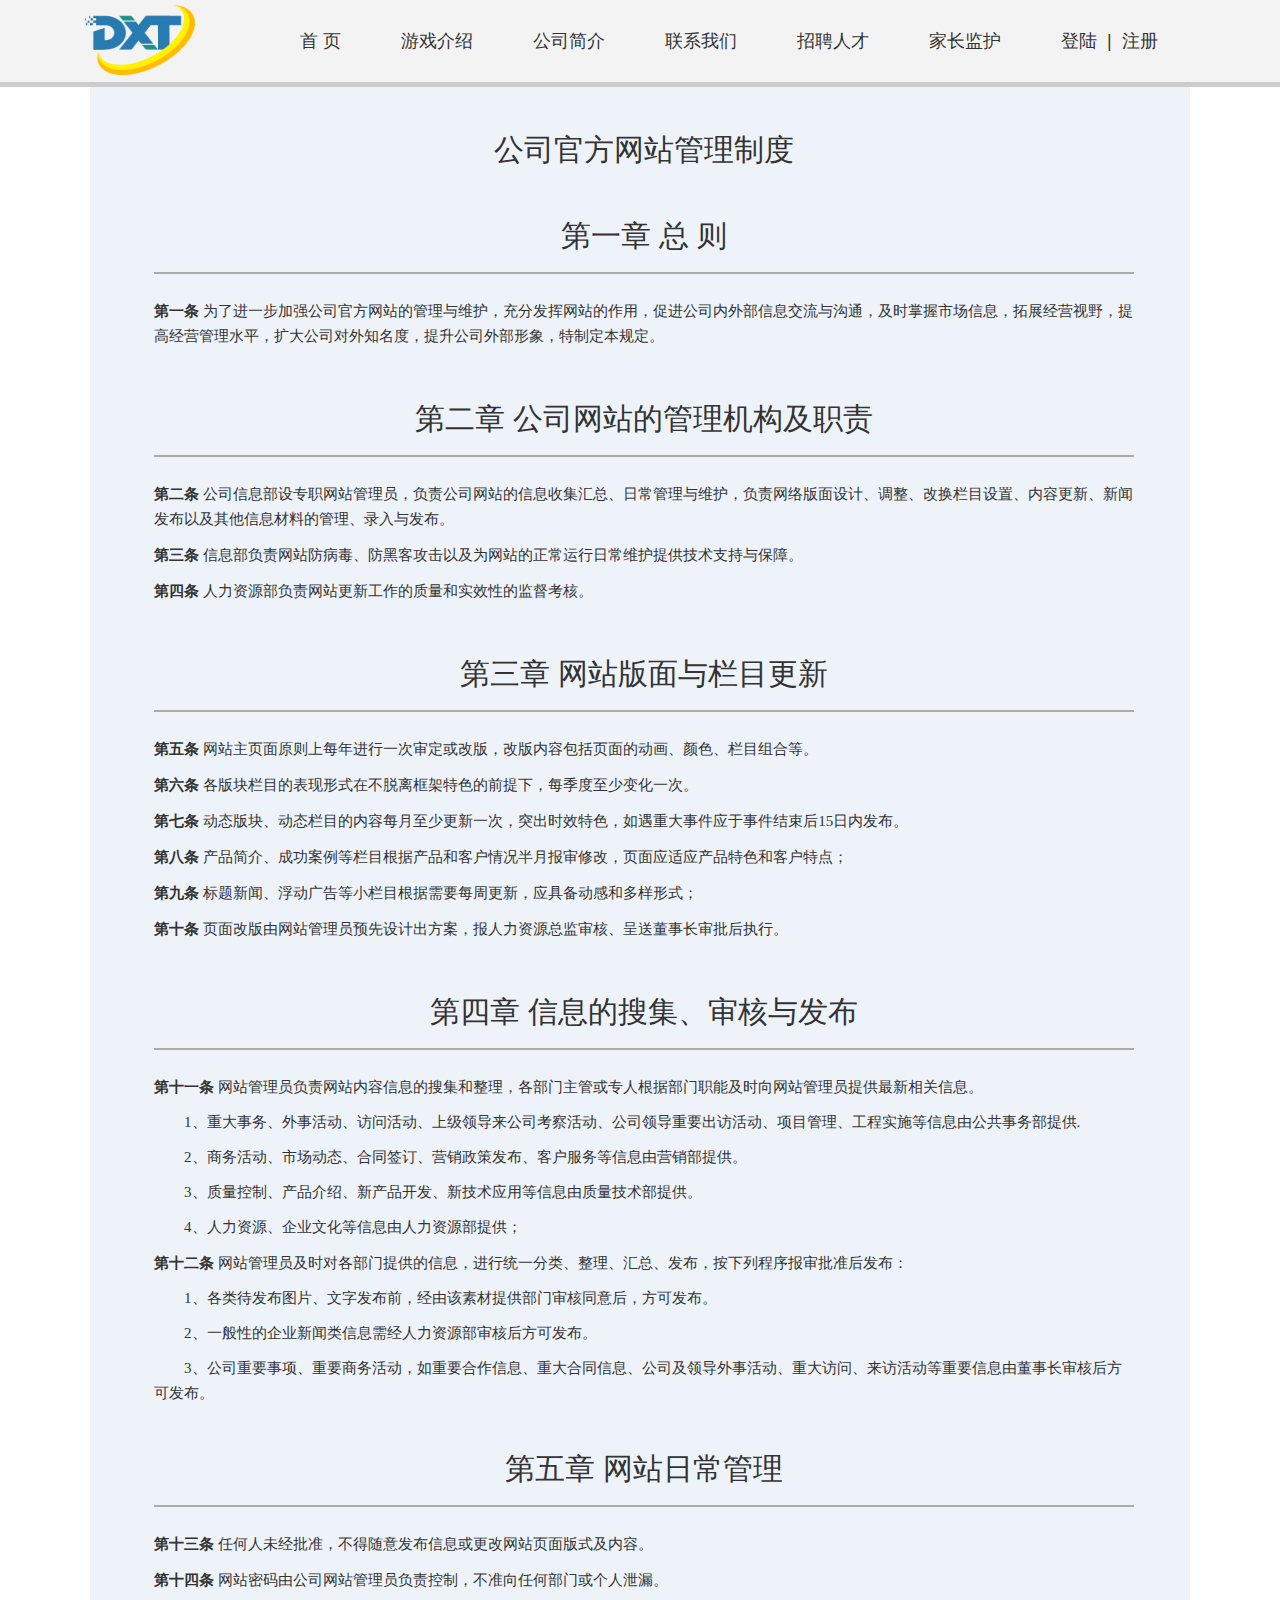
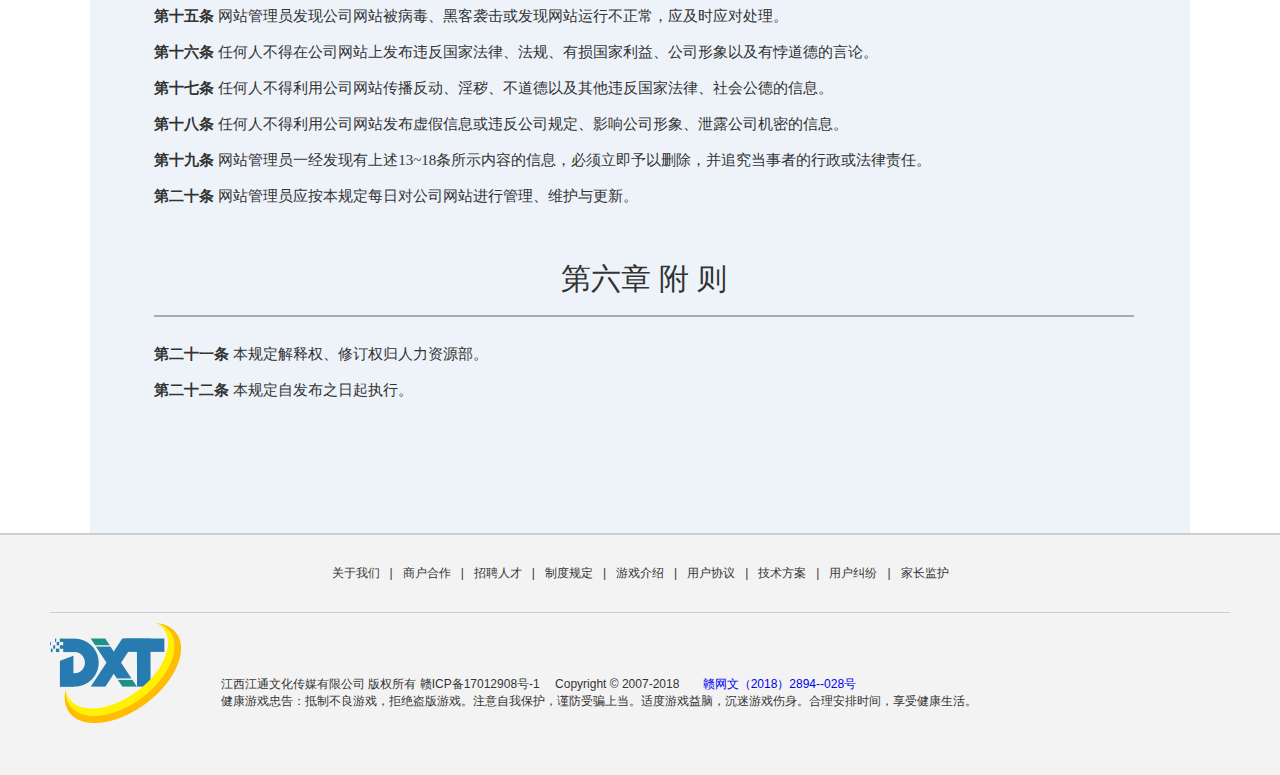
<file: System.html>
<!DOCTYPE html PUBLIC "-//W3C//DTD XHTML 1.0 Transitional//EN" "http://www.w3.org/TR/xhtml1/DTD/xhtml1-transitional.dtd">

<html xmlns="http://www.w3.org/1999/xhtml">
<head>
    <title>棋牌游戏_棋牌游戏开发_棋牌游戏开发商|江西江通文化传媒有限公司</title>
    <meta http-equiv="Content-Type" content="text/html; charset=utf-8" />
    <meta http-equiv="X-UA-Compatible" content="IE=EmulateIE7" />
    <meta name="Description" content="江通文化传媒是一家致力于提供最适合运营商的棋牌游戏开发、手机棋牌游戏、棋牌游戏源码、棋牌游戏程序的专业棋牌游戏开发商." />
    <meta name="Keywords" content="棋牌游戏开发,手机棋牌开发,棋牌游戏代理,棋牌游戏设计,手机棋牌游戏开发,网络棋牌游戏,棋牌游戏开发商,手机棋牌开发公司,手机街机开发,江通文化传媒" />
    <link href="Style/MasterPage.css" rel="stylesheet" type="text/css" />
    <link href="Style/Recruit.css" rel="stylesheet" type="text/css" />
    <link rel="stylesheet" href="Style/Dispute.css">
</head>
<body>
<div class="tpri">
    <div class="logo1">
        <a href="Index.html" class="yuxun_logo">
            <img src="./Images/Master/jxtlogo.png" alt="" width="110" height="70">
        </a>
        <div class="box">
            <ul class="nav">
                <li><a href="Index.html">首 页</a></li>
                <li><a href="GameIntroduced.html">游戏介绍</a></li>
                <li><a  href="Company.html">公司简介</a></li>
                <li><a  href="ContactUs.html">联系我们</a></li>
                <li><a  href="Recruit.html">招聘人才</a></li>
                <li><a  href="ParentsCare.html">家长监护</a></li>
                <li id="last"><a href="Login.html">登陆</a><span class="navSpan">|</span><a href="Register.html">注册</a></li>
            </ul>
        </div>
    </div>
</div>

<!--制度规定-->
<div class="Dispute-wrap">
    <div class="Dispute-main">
        <div class="Dispute-group">
            <h1 class="Dispute-title" style="border: none;margin-bottom: 30px">公司官方网站管理制度</h1>
        </div>
        <div class="Dispute-group">
            <h1 class="Dispute-title">第一章  总 则</h1>
            <div  class="Dispute-text">
                <p><strong>第一条 </strong>为了进一步加强公司官方网站的管理与维护，充分发挥网站的作用，促进公司内外部信息交流与沟通，及时掌握市场信息，拓展经营视野，提高经营管理水平，扩大公司对外知名度，提升公司外部形象，特制定本规定。</p>
            </div>
        </div>
        <div class="Dispute-group">
            <h1 class="Dispute-title">第二章  公司网站的管理机构及职责</h1>
            <div class="Dispute-text">
                <p><strong>第二条 </strong>公司信息部设专职网站管理员，负责公司网站的信息收集汇总、日常管理与维护，负责网络版面设计、调整、改换栏目设置、内容更新、新闻发布以及其他信息材料的管理、录入与发布。</p>
                <p><strong>第三条 </strong>信息部负责网站防病毒、防黑客攻击以及为网站的正常运行日常维护提供技术支持与保障。</p>
                <p><strong>第四条 </strong>人力资源部负责网站更新工作的质量和实效性的监督考核。</p>
            </div>
        </div>
            <div class="Dispute-group">
                <h1 class="Dispute-title">第三章  网站版面与栏目更新</h1>
                <div class="Dispute-text">
                    <p><strong>第五条 </strong>网站主页面原则上每年进行一次审定或改版，改版内容包括页面的动画、颜色、栏目组合等。</p>
                    <p><strong>第六条 </strong>各版块栏目的表现形式在不脱离框架特色的前提下，每季度至少变化一次。</p>
                    <p><strong>第七条 </strong>动态版块、动态栏目的内容每月至少更新一次，突出时效特色，如遇重大事件应于事件结束后15日内发布。</p>
                    <p><strong>第八条 </strong>产品简介、成功案例等栏目根据产品和客户情况半月报审修改，页面应适应产品特色和客户特点；</p>
                    <p><strong>第九条 </strong>标题新闻、浮动广告等小栏目根据需要每周更新，应具备动感和多样形式；</p>
                    <p><strong>第十条 </strong>页面改版由网站管理员预先设计出方案，报人力资源总监审核、呈送董事长审批后执行。</p>
                    <p><strong></strong></p>
                    <p><strong></strong></p>
                </div>
            </div>
        <div class="Dispute-group">
            <h1 class="Dispute-title">第四章  信息的搜集、审核与发布</h1>
            <div class="Dispute-text">
                <p><strong>第十一条 </strong>网站管理员负责网站内容信息的搜集和整理，各部门主管或专人根据部门职能及时向网站管理员提供最新相关信息。</p>
                <p class="indent">1、重大事务、外事活动、访问活动、上级领导来公司考察活动、公司领导重要出访活动、项目管理、工程实施等信息由公共事务部提供.</p>
                <p class="indent">2、商务活动、市场动态、合同签订、营销政策发布、客户服务等信息由营销部提供。</p>
                <p class="indent">3、质量控制、产品介绍、新产品开发、新技术应用等信息由质量技术部提供。</p>
                <p class="indent">4、人力资源、企业文化等信息由人力资源部提供；</p>
                <p><strong>第十二条 </strong>网站管理员及时对各部门提供的信息，进行统一分类、整理、汇总、发布，按下列程序报审批准后发布：</p>
                <p><strong></strong></p>
                <p class="indent">1、各类待发布图片、文字发布前，经由该素材提供部门审核同意后，方可发布。</p>
                <p class="indent">2、一般性的企业新闻类信息需经人力资源部审核后方可发布。</p>
                <p class="indent">3、公司重要事项、重要商务活动，如重要合作信息、重大合同信息、公司及领导外事活动、重大访问、来访活动等重要信息由董事长审核后方可发布。</p>
            </div>
        </div>
        <div class="Dispute-group">
            <h1 class="Dispute-title">第五章  网站日常管理</h1>
            <div class="Dispute-text">
                <p><strong>第十三条 </strong>任何人未经批准，不得随意发布信息或更改网站页面版式及内容。</p>
                <p><strong>第十四条 </strong>网站密码由公司网站管理员负责控制，不准向任何部门或个人泄漏。</p>
                <p><strong>第十五条 </strong>网站管理员发现公司网站被病毒、黑客袭击或发现网站运行不正常，应及时应对处理。</p>
                <p><strong>第十六条 </strong>任何人不得在公司网站上发布违反国家法律、法规、有损国家利益、公司形象以及有悖道德的言论。</p>
                <p><strong>第十七条 </strong>任何人不得利用公司网站传播反动、淫秽、不道德以及其他违反国家法律、社会公德的信息。</p>
                <p><strong>第十八条 </strong>任何人不得利用公司网站发布虚假信息或违反公司规定、影响公司形象、泄露公司机密的信息。</p>
                <p><strong>第十九条 </strong>网站管理员一经发现有上述13~18条所示内容的信息，必须立即予以删除，并追究当事者的行政或法律责任。</p>
                <p><strong>第二十条 </strong>网站管理员应按本规定每日对公司网站进行管理、维护与更新。</p>
            </div>
        </div>
        <div class="Dispute-group">
        <h1 class="Dispute-title">第六章  附 则</h1>
        <div class="Dispute-text">
            <p><strong>第二十一条 </strong>本规定解释权、修订权归人力资源部。</p>
            <p><strong>第二十二条 </strong>本规定自发布之日起执行。</p>
        </div>
    </div>


    </div>

</div>

<!--底部公司说明 -->
<footer class="footer-wrap">
    <div class="footer-content">
        <div class="nav">
            <p><a href="Company.html">关于我们</a>|<a href="ContactUs.html">商户合作</a>|<a href="Recruit.html">招聘人才</a>|<a href="System.html">制度规定</a>|<a href="GameIntroduced.html">游戏介绍</a>|<a href="Protocol.html">用户协议</a>|<a href="Scheme.html">技术方案</a>|<a href="Dispute.html">用户纠纷</a>|<a href="ParentsCare.html">家长监护</a></p>
            <!--<img src="./Images/Master/jxtlogo.png" alt="" style="float: right">-->

        </div>
        <div class="footer-bottom">
            <img src="./Images/Master/jxtlogo.png" alt="">
            <div class="footer-bottom-text">
                <p>江西江通文化传媒有限公司 版权所有 赣ICP备17012908号-1 　Copyright © 2007-2018   <a target="_blank" class="footer-bottom-gww"  href="./Images/Master/wenwangwen.jpg">赣网文（2018）2894--028号</a></p>
                <p>健康游戏忠告：抵制不良游戏，拒绝盗版游戏。注意自我保护，谨防受骗上当。适度游戏益脑，沉迷游戏伤身。合理安排时间，享受健康生活。</p>
            </div>
        </div>
    </div>
</footer>

<script src="Script/NewsCenter.js" type="text/javascript"></script>
<script src="Script/Map.js" type="text/javascript"></script>
<script src="Script/jquery-1.8.3.min.js" type="text/javascript"></script>
<script src="Script/jquery.luara.0.0.1.min.js"></script>
<script src="Script/Common.js"></script>
<script>
    var value=sessionStorage.getItem("account");
    if(value!=null){
        $('#last').html("Hello,"+value+"<span class='lastSpan' onclick='quit()'>[退出]</span>")
    }
    function quit(){
        sessionStorage.removeItem('account');
        location.reload();
    }
</script>
</body>
</html>
</file>
<file: Style/Recruit.css>
﻿body,h1,h2,h3,h4,h5,h6,div,hr,p,dl,dt,dd,ul,ol,li,pre,form,button,input,textarea,th,td{margin:0;padding:0}
body,button,input,select,textarea{font-family:"microsoft yahei";font-size:14px;}
body{_overflow:auto;_height:100%;margin:0 auto;overflow-x:hidden;}
h1,h2,h3,h4,h5,h6{font-size:100%;font-weight:normal;}
ul,ol,li,dl,dt,dd{list-style:none;}
img{border:0;}
em{font-style:normal;}
div{display:block;}
button,input,select,textarea{vertical-align:middle;cursor:pointer;}
table{border-collapse:collapse;border-spacing:0;}
a{text-decoration:none;}
.clearfix {*zoom: 1}
.clearfix:after{content: ".";display: block;height: 0;clear: both;visibility: hidden;}
.clear{clear: both;}
.fl{float:left;}
.fr{float:right;}
*{font-family: "Microsoft YaHei", Helvetica, sans-serif;}


.jobs-lunbo-wrap{width:100%;height:487px;overflow:hidden;position:relative;max-width:1200px;}
.jobs-lunbo{width:100%;height:487px;overflow:hidden;}
.jobs-content{width:100%;height:361px;}
#leftBtn{position:absolute;left:0;top:162px;background:url(../images/joinus-bannerleft.png) no-repeat;width:72px;height:149px;border:0;outline:none;}
#rightBtn{position:absolute;right:0;top:162px;background:url(../images/joinus-bannerright.png) no-repeat;width:72px;height:149px;border:0;outline:none;}

.joinus-jobs{width:80%;margin:0 auto;position:relative;max-width:1200px}
.jobs-content{padding:105px 0 54px 0;}
.jobs-content .left li{position:relative;color:#257bb1;}
.jobs-content .left h2{font-size:48px;margin-bottom:14px;}
.jobs-content .left em{color:#999;font-size:30px;position:absolute;left:158px;top:22px;}
.jobs-content .left .tit{font-size:60px;color:#333;margin-bottom:54px;}
.jobs-content .left .money{font-size:30px;margin-bottom:52px;}
.jobs-content .left .btn{width:225px;height:57px;display:inline-block;text-align:center;line-height:57px;color:#fff;font-size:24px;background:#257bb1;}
.jobs-content .left .btn a{display:inline-block;color:#fff;}
.jobs-content .left .btn:hover{background:#1C6A9B;}


.joinus-content{width:1200px;margin:0 auto;}
.joinus-list{padding:52px 0;border-top:1px solid #cdcdcd;font-size:18px;}
.joinus-list li{width:146px;height:146px;border:1px solid #257bb1;border-radius:73px;text-align:center;line-height:146px;margin-right:8%;cursor:pointer;}
.joinus-list .no-margin-r{margin-right:0;}
.joinus-list .color1:hover,.joinus-list .color1.job-current{background:#81dadb;border:1px solid #81dadb;color:#fff;}
.joinus-list .color2:hover,.joinus-list .color2.job-current{background:#f5ae14;border:1px solid #f5ae14;color:#fff;}
.joinus-list .color3:hover,.joinus-list .color3.job-current{background:#90dc84;border:1px solid #90dc84;color:#fff;}
.joinus-list .color4:hover,.joinus-list .color4.job-current{background:#f68a97;border:1px solid #f68a97;color:#fff;}
.joinus-list .color5:hover,.joinus-list .color5.job-current{background:#4fb1ee;border:1px solid #4fb1ee;color:#fff;}

.joinus-content{margin-bottom:52px;border-bottom:1px solid #e3e3e3;}
.joinus-content .content{position:relative;}
.joinus-content .wap-title{display:none;}
.joinus-content .title{height:102px;line-height:102px;text-align:left;border-top: 1px solid #e3e3e3;padding:0 20px 0 26px;color:#333;font-size:18px;}
.joinus-content .title .name{width:280px;}
.joinus-content .title .type{width:288px;}
.joinus-content .title .number{width:210px;}
.joinus-content .title .data{width:342px;}
.joinus-content .show1{background:url(../Images/Recruit/jobs-show.png) no-repeat center top;width:28px;height:28px;display:inline-block;position:absolute;right:26px;top:36px;cursor:pointer;}
.joinus-content .current .show1{background-position:center bottom;width:28px;height:7px;top:44px;}
.joinus-content .current .title{background:#f9f9f9;}
.joinus-content .details{padding:0 20px 20px 26px;background:#f9f9f9;position: relative;}
.joinus-content .details li{line-height:32px;color:#929292;}
.joinus-content .details h3{color: #666;font-size: 14px;margin: 14px 0 10px;}
.joinus-content .details .details-btn{width:106px;height:32px;line-height:32px;text-align:center;color:#fff;background:#0088cc;display:inline-block;position:absolute;right:22px;top:3px;border-radius:2px;}
.joinus-content .details .details-btn:hover{background:#1C6A9B;}
.details{display:none;}
.joinus-content div.current .details{display:block;}
.joinus-wap-tit{display:none;}



@charset "utf-8";
*{ margin: 0; padding: 0;}

ol,ul,li{
	list-style: none;
	outline:none;
	list-style-type:none;
}

a, a:link, a:active, a:visited, a:hover {
	text-decoration: none;
	outline: none;
	}
input[type='buttom']{cursor: pointer;}
input, select {vertical-align: middle; outline:none;}

body {
	color: #333;
	font-family: "Microsoft YaHei" , sans-serif;
	font-size: 12px;
	width: 100%;
 	min-width: 1200px;
	}

table,tr,td,th{border: none;border-collapse:  collapse;}	

.f_r{float: right;}	
.f_l{float: left;}	

.container {
	margin: 0 auto;
    max-width: 1000px;
    overflow: hidden;
}
</file>
<file: Style/Company.css>
﻿.Company-wrap .Company-main{
    /*padding: 50px;*/
    width: 1100px;
    margin: 0 auto;

}
.Company-main .Company-Group{
    padding-top: 30px;

}
.Company-Group h1{
    text-align: center;
    font-size: 24px;
    color: #000;
    line-height: 50px;
}
.Company-main .Company-center{
    text-align: center;
    padding-top: 60px;
}
.Company-Group p{
    font-size: 18px;
    color: #666;
    line-height: 30px;
    margin-bottom: 10px;
    text-indent: 2em;
}
.Company-center h1{
    text-align: center;
    font-size: 24px;
    color: #666;
    line-height: 50px;
}
.Company-center p{
    text-align: center;
    font-size: 18px;
    color: #666;
    line-height: 30px;
    margin-bottom: 40px;
}











/*!**!*/
/*.yuxun_pro{*/
    /*width:100%;*/
    /*height:2000px;*/
    /*margin:auto;*/
    /*margin-bottom:100px;*/
    /*}*/
/*.pro_top1{*/
    /*width:1200px;*/
    /*height:387px;*/
    /*margin:auto;*/
    /*}*/
/*.pro_top2{*/
    /*width:1200px;*/
    /*height:150px;*/
    /*margin:auto;*/
    /*background-color:#272727;*/
    /*text-align:center;*/
/*}*/
/*.pro_top3{*/
    /*width:1200px;*/
    /*height:150px;*/
    /*margin:auto;*/
    /*margin-top:180px;*/
    /*text-align:center;*/
    /*font-weight:900;*/
    /*}*/
/*.pro_top3 span{*/
    /*font-size:35px;*/
/*}*/
/*.pro_top4{*/
    /*width:1200px;*/
    /*height:350px;*/
    /*margin:auto;*/
    /*}*/
/*.pro1*/
/*{*/
    /*width:500px;*/
    /*height:350px;*/
    /*margin-left:120px;*/
    /*background-color:#8DEEEE;*/
    /*line-height:1.5;*/
    /*font-size:17px;*/
    /*float:left;*/
    /*padding-left:30px;*/
/*}*/
/*.pro2{*/
    /*width:200px;*/
    /*height:350px;*/
    /*float:left;*/
    /*background-color:#8DEEEE;*/
    /*}*/
/*.pro2 img{*/
        /*margin-left:100px;*/
        /*margin-top:40px;*/
    /*}*/
/*.pro_top5{*/
    /*width:1100px;*/
    /*height:380px;*/
    /*margin:auto;*/
    /*margin-top:50px;*/
 /*}*/
/*.pro3*/
/*{*/
    /*width:500px;*/
    /*height:360px;*/
    /*background-color:#2B2B2B;*/
    /*line-height:1.5;*/
    /*font-size:17px;*/
    /*float:right;*/
    /*color:#8DEEEE;*/
    /*padding:20px 50px 0px 40px;*/
/*}*/
/*.pro4{*/
    /*width:425px;*/
    /*height:380px;*/
    /*float:right;*/
    /*background-image:url("../Images/CompanyProfile/com.jpg");*/
    /*}*/
/*.pro4 img{*/
     /*width:325px;*/
     /*height:245px;*/
     /*line-height:245px;*/
     /*padding-right:50px;*/
     /*vertical-align:middle;*/
     /*padding-top:50px;*/
     /*float:right;*/
 /*}*/
 /*.pro_top6{*/
    /*width:1200px;*/
    /*height:350px;*/
    /*margin:auto;*/
    /*margin-top:50px;*/
/*}*/
/*.pro5{*/
    /*width:500px;*/
    /*height:330px;*/
    /*margin-left:120px;*/
    /*background-color:#2B2B2B;*/
    /*line-height:1.5;*/
    /*font-size:20px;*/
    /*float:left;*/
    /*padding-left:40px;*/
    /*color:#8DEEEE;*/
    /*padding-top:20px;*/
    /*font-size:17px;*/
 /*}*/
/*.pro6{*/
    /*width:200px;*/
    /*height:350px;*/
    /*float:left;*/
    /*background-color:#2B2B2B;*/
    /*}*/
/*.pro6 img{*/
        /*margin-left:100px;*/
        /*margin-top:40px;*/
    /*}*/
</file>
<file: Style/ContactUs.css>
﻿.ContactUs-img{
    width: 100%;
    height: 300px;
    background: url(../Images/ContactUs/timg.jpg) no-repeat;
    background-size:contain ;
    margin-bottom: 20px;
}
.contactUs-main{
    width: 1100px;
    margin: 0 auto;
    overflow: hidden;
    position: relative;
}
.contactUs-main .contactUs-map{
    float: left;
    width: 600px;
    height: 400px;
}
.contactUs-main .contact-text{
    float: left;
    width: 400px;
    /*border: 1px solid #aaa;*/
    position: absolute;
    bottom: 0;
    right: 45px;
}
.contactUs-main .contact-text h1{
    font-size: 36px;
    line-height: 56px;
    color: #333;
}
.contactUs-main .contact-text p{
    font-size: 18px;
    line-height: 31px;
    color: #333;
}
.contactUs-footer{
    width: 1100px;
    margin: 0 auto;
    padding: 50px 0;
    text-align: center;
}
.contactUs-footer .contactUsGroup{
    width: 100px;
    margin: 0 auto;
    text-align: left;
}

.contactUs-footer .cousult {
    width: 161px;
    line-height: 60px;
    padding: 0 10px 0 10px;
    border-radius: 5px;
    background: #57aaff;
    font-size: 37px;
    color: #fff;
}
.contactUs-footer .contactUsGroup p{
    font-size: 18px;
    color: #666;
    margin-top: 16px;
    line-height: 32px;
}
.contactUs-footer .line{
    display: block;
    width: 100%;
    height: 3px;
    background: #57aaff;
}
.contactGrop{
    overflow: hidden;
    margin: 0 50px;

}
.contactGrop .contactItem{
    text-align: center;
    width: 300px;
    float: left;
    border-bottom: 3px solid #57aaff;
    font-size: 16px;
    font-weight: 500;
    margin-right: 30px;
}
.contactGrop .contactItem .listTitle{
    margin-top: 50px;
    font-size: 16px;
    font-weight: 500;
}
.contactGrop .contactItem .listContent{
    margin-bottom: 50px;
    font-size: 20px;
    line-height: 30px;
}
</file>
<file: Style/Dispute.css>
.Dispute-wrap{
    width: 1100px;
    margin: 0 auto;
    /*height: 1000px;*/
    background: #eef3fa;
}
.Dispute-wrap .Dispute-main{
    padding: 43px 56px 80px 64px;
    /*font-size: 12px;*/
    font-family: 宋体;
}
.Dispute-main .Dispute-title{
    text-align: center;
    font-size: 30px;
    border-bottom: 2px solid #aaa;
    padding-bottom: 15px
}
.Dispute-group .Dispute-text{
    padding:14px 0 40px 0;
    text-align: left;
}
.Dispute-text  .middleText{
    font-size: 18px;
}
.Dispute-group .Dispute-text p{
    font-size: 15px;
    font-family: 黑体;
    line-height: 25px;
    margin: 10px 0;
}
.Dispute-group .Dispute-text .indent{
    margin-bottom: 3px;
    text-indent: 2em;
}
.imgGroup{
    margin-bottom: 40px;
}
.imgGroup img{
    margin-bottom: 40px;
}
.lrImg{
    text-align: center;padding: 0 110px
}

.lrImg .imgRadius{
    border-radius: 10px;
}
.download .download-title{
    font-size: 17px;
    margin-bottom: 10px;
}
.download .download-lacation{
    text-decoration: underline;
    font-size: 14px;
}
</file>
<file: Style/Login.css>
.loginMain{
    width: 1100px;
    margin: 40px auto;
}
.loginMain .title{
    width: 800px;
    height: 80px;
    background: #ADF;
    margin:  0 auto;
}
.loginMain .title .title-left{
    font-size: 26px;
    padding-left: 30px;
    line-height: 80px;
    display: inline-block;
    color: #FF6100;
}
.loginMain .title .title-right{
    float: right;
    font-size:14px;
    line-height: 80px;
    padding-right: 40px;
}
.loginMain .main{
    width: 500px;
    margin: 0 auto;
}
.loginMain .main .mainList{
    padding: 50px;
}
.loginMain .main .mainList li{
    margin-bottom: 30px;
}
.loginMain .main .mainList li label{
    font-size: 14px;
    display: inline-block;
    width: 100px;
    height: 38px;
    font-weight: bold;
    text-align: right;
    line-height: 38px;
    padding-right: 10px;
}
.loginMain .main .mainList li input{
    width: 260px;
    height: 20px;
    line-height: 20px;
    padding: 8px 5px;
    color: #969696;
    background-color: #fff;
    border: 1px solid #a5a2a9;
}
.loginMain .main .mainList li a{
    display: inline-block;
    width: 200px;
    height: 50px;
    line-height: 50px;
    background: cornflowerblue;
    border-radius: 5px;
    text-align: center;
    color: white;
    font-size: 20px;
    margin-left: 120px;
    cursor: pointer;
}
</file>
<file: Style/ParentsCare.css>
.ParentsCare-main .ParentsCare-img img{
    width: 100%;
    /*height: 400px;*/
}
.ParentsCare-main .bigBackground{
    background: rgb(60,131,185);
}
.ParentsCare-main .ParentsCare-content{
    padding-top: 50px;
    width: 1100px;
    overflow: hidden;
    margin: 0 auto;

}
.ParentsCare-main .ParentsCare-content .ParentsCare-left{
    float: left;
    width: 188px;
    height: 1688px;
    color: rgb(252, 202, 3);
    font-size: 12px;
    font-family: 宋体;
    background: rgb(55, 64, 70);
    padding: 48px 24px 0px;
}
.ParentsCare-left ul .row h3{
    /*text-align: center;*/
    font-size: 18px;
    border-bottom: 1px solid #21272a;
    padding-bottom: 10px
}
.ParentsCare-left ul .row .list{
    padding-top: 10px;
    border-top: 1px solid #4b5359;
    color:#919aa1;
}
.ParentsCare-left ul .row .list p{
    line-height: 30px;
}
.ParentsCare-left ul .row .listItem{
    padding-top: 10px;
    border-top: 1px solid #4b5359;
    margin-bottom: 20px
}
.ParentsCare-left ul .row .listItem p{
    color: #919aa1;
    line-height: 20px;
}
.ParentsCare-left ul .row .list .downloadNBtn{
    display: block;
    color: black;
    width: 140px;
    height: 40px;
    line-height: 40px;
    text-align: center;
    background: #ffcc00;
    border-radius: 5px;
    font-size: 15px;
}
.ParentsCare-main .ParentsCare-content .ParentsCare-right{
    float: left;
    padding: 43px 56px 142px 64px;
    background: #fff;
    height: 1551px;
}
.ParentsCare-right .parentscare-right-group{
    text-align: center;
    width: 740px;
}
.parentscare-right-group .parentscare-right-list-title{
    text-align: center;
    font-size: 30px;
    border-bottom: 2px solid #aaa;
    padding-bottom: 15px
}
.parentscare-right-group .ParentsCare-right-list-text{
    padding:24px 0 40px 0;
    text-align: left;
}
.parentscare-right-group .ParentsCare-right-list-text p{
    font-size: 15px;
    color: rgb(124, 124, 124);
    font-family: 黑体;
    line-height: 25px;
    margin-bottom: 10px;
}
</file>
<file: Style/Register.css>
.loginMain{
    width: 1100px;
    margin: 40px auto;
}
.loginMain .title{
    width: 800px;
    height: 80px;
    background: #ADF;
    margin:  0 auto;
}
.loginMain .title .title-left{
    font-size: 26px;
    padding-left: 30px;
    line-height: 80px;
    display: inline-block;
    color: #FF6100;
}
.loginMain .title .title-right{
    float: right;
    font-size:14px;
    line-height: 80px;
    padding-right: 40px;
}
.loginMain .main{
    margin: 0 auto;
}
.loginMain .main .mainList{
    padding: 50px 50px 0 200px;
}
.loginMain .main .mainList li{
    margin-bottom: 30px;
}
.loginMain .main .mainList li label{
    font-size: 14px;
    display: inline-block;
    width: 100px;
    height: 38px;
    font-weight: bold;
    text-align: right;
    line-height: 38px;
    padding-right: 10px;
}
.loginMain .main .mainList li input{
    width: 260px;
    height: 20px;
    line-height: 20px;
    padding: 8px 5px;
    color: #969696;
    background-color: #fff;
    border: 1px solid #a5a2a9;
    margin-right: 15px;
}
.loginMain .main .mainList .protocolList{
    padding-left: 50px;
}
.loginMain .main .mainList li .protocol{
    width: 20px;
}
.loginMain .main .mainList li .protocolLabel{

}
.loginMain .main .mainList li .btn{
    display: inline-block;
    width: 200px;
    height: 50px;
    line-height: 50px;
    background: cornflowerblue;
    border-radius: 5px;
    text-align: center;
    color: white;
    font-size: 20px;
    margin-left: 120px;
    cursor: pointer;
}
.loginMain .main .mainList li span{
    display: inline-block;
    color: #e4393c;
    font-size: 15px;
    height: 20px;
    line-height: 20px;
}
</file>
<file: Style/MasterPage.css>
﻿/*母版页top*/
.swiper-container {
    width: 1200px;
    height: 300px;
    line-height: 300px;
}
.tpri{
     background-color:#f3f3f3;
     width:100%;
     height:82px;
     border-bottom: 5px solid #cdcdcd;

}
 .logo1 {
  width:1200px;
  margin:0 auto;
  height:82px;
     line-height: 82px;
  /*vertical-align:middle;  */
}
.yuxun_logo{ 
     float:left;
     width:200px;
     height:70px;
     line-height: 70px;
     text-align:center;
     margin:  5px 0 5px 0;
}
.tpri .box{
    overflow: hidden;
    margin-left: 200px;
}
.tpri .box .nav li{
    float:left;
    /*width:50px;*/
    height:82px;
    line-height: 82px;
    text-align: center;
    margin-left: 60px;
}
.tpri .box .nav li a{
    color: #333333;
    font-size: 18px;
    padding-bottom: 5px;
}
.tpri .box .nav li a:hover{
    color: black;
}
.tpri .box .nav li .active{
    color: black;
    border-bottom: 2px solid #0071db;
}
.tpri .box .nav .navSpan{
    font-size: 18px;margin: 0 10px;
}

.box v.menu_menu_m a:active { color:yellow!important;}
#no8{
   margin-right:0;
}
#imgIndex{
   width:100%;
   height:550px; 
   margin:auto;
 }
#Div1{
   width:100%;
   height:530px; 
   margin:auto;  
}
#posi{
    width:100%;
    height:20px;
    text-align:center;
 }

#last .lastSpan{
    color:blue;
    cursor: pointer;
    margin-left: 10px;
}
/*公司简介 */
.yx_part_yx_part3{
    width:100%;
    margin:auto;
}
.CompanyCenter{
    width:1100px;
    height:450px;
    margin:auto;
}
.CompanyImg{
    width:724px;
    height:330px;
    float:left;
}
.CompanyImg img{
    width:100%;
    height:100%;
}
.Company{
    width:1100px;
    height:20px;
    font-weight:900;
    margin:auto;
    bottom:0;
    vertical-align:middle;
    padding-top:20px;
    margin-bottom:20px;
    font-size:18px;
}
.CompanyText{
    width:280px;
    height:330px;
    color:Gray;
    line-height:1.5;
    font-size:14px;
    float:right;
    margin-right:45px;
}
.intro_tittle{
    color:Black;
    font-weight:900;
    text-align:center;
}

 /*母版页foot  */
    .footer-wrap{
        width: 100%;
        height: 240px;
        background: #f3f3f3;
        border-top:2px solid #cdcdcd ;
        color: #333;
    }
    .footer-wrap .footer-content{
        width: 1180px;
        height: 240px;
        margin: 0 auto;
    }
    .footer-wrap .footer-content .nav{
        padding: 30px 0;
        border-bottom: 1px solid #cdcdcd;
}
.footer-wrap .footer-content .nav p{
    text-align: center;
}
.footer-wrap .footer-content .nav a{
    color: #333;
    display: inline-block;
    /*width: 60px;*/
    padding: 0 10px;
}
.footer-wrap .footer-content .nav a:hover{
    text-decoration: underline;
}
.footer-content .footer-bottom{
    overflow: hidden;
}
.footer-content .footer-bottom img{
    float: left;
    margin-top: 10px;
}
.footer-bottom .footer-bottom-text{
    float: left;
    margin: 63px 0 0 40px;
}
.footer-bottom-text .footer-bottom-gww{
    padding-left: 20px;
}






 /*图片轮播*/
         /*reset*/
body{font-family: "microsoft yahei","微软雅黑";}
body,ul,li,ol,img{margin: 0;padding: 0;}
li{list-style: none;}

body{height: auto;margin: 0 auto;}
/*body>h5{margin-left: 20px;}*/
/*body>div{margin-left: 20px;}*/

/*example*/
.example{ }
.example ol{position:relative;width: 80px;height: 20px;top:-30px;left:60px; margin:auto;}
.example ol li{float:left;width: 10px;height: 10px;margin: 5px;background: #fff;}
.example ol li.seleted{background: #1AA4CA;}
/*渐隐*/
.luara-{position:relative;padding:0;overflow: hidden;}
.luara- ul{padding: inherit;margin: 0;}
.luara- ul li{display: none;padding: inherit;margin: inherit;list-style: none;}
.luara- ul li:first-child{display:block;}
.luara- ul li img{width: inherit;height: inherit;}
</file>
